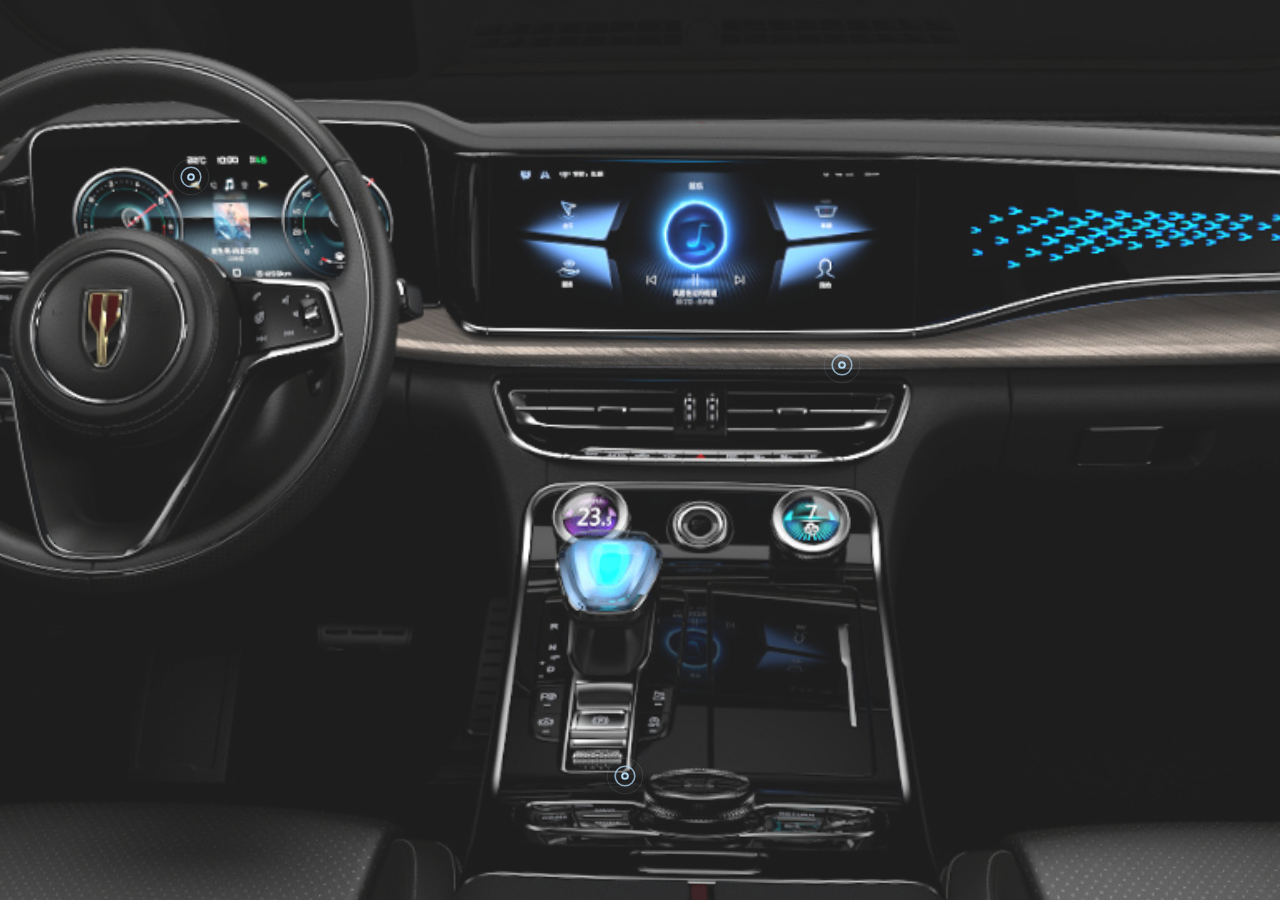
<file: hongqi/src/main/assets/pano_2/index.html>
<!DOCTYPE html>
<html>
	<head>
		<meta http-equiv="Content-Type" content="text/html;charset=UTF-8" />
		<meta http-equiv="X-UA-Compatible" content="IE=edge" /> 
		<title></title>
		<meta name="viewport" content="width=device-width, initial-scale=1.0, minimum-scale=1.0, maximum-scale=1.0" />
		<meta name="apple-mobile-web-app-capable" content="yes" />
		<meta name="apple-mobile-web-app-status-bar-style" content="black" />
		<meta name="mobile-web-app-capable" content="yes" />
		<style type="text/css" title="Default">
			body, div, h1, h2, h3, span, p {
				font-family: Verdana,Arial,Helvetica,sans-serif;
			}
			/* fullscreen */
			html {
				height:100%;
			}
			body {
				height:100%;
				margin: 0px;
				overflow:hidden; /* disable scrollbars */
				font-size: 10pt;
				-webkit-tap-highlight-color: rgba(0, 0, 0, 0); /* remove highlight on tab for iOS/Android */
			}
			/* fix for scroll bars on webkit & >=Mac OS X Lion */ 
			::-webkit-scrollbar {
				background-color: rgba(0,0,0,0.5);
				width: 0.75em;
			}
			::-webkit-scrollbar-thumb {
    			background-color:  rgba(255,255,255,0.5);
			}
		</style>	
	</head>
	<body>
<!-- - - - - - - 8<- - - - - - cut here - - - - - 8<- - - - - - - -->
		<script type="text/javascript" src="pano2vr_player.js">
		</script>
		<script type="text/javascript" src="skin.js">
		</script>
		<div id="container" style="width:100%;height:100%;overflow:hidden;">
		<br>Loading...<br><br>
		</div>
		<script type="text/javascript">
	
			// create the panorama player with the container
			pano=new pano2vrPlayer("container");
			// add the skin object
			skin=new pano2vrSkin(pano);
			// load the configuration
		
			window.addEventListener("load", function() {
				pano.readConfigUrlAsync("pano.xml");
			});
		</script>
		<noscript>
			<p><b>Please enable Javascript!</b></p>
		</noscript>
<!-- - - - - - - 8<- - - - - - cut here - - - - - 8<- - - - - - - --> 
		<!-- Hack needed to hide the url bar on iOS 9, iPhone 5s --> 
		<div style="width:1px;height:1px;"></div>
		<div class="loding"></div>
		<link rel="stylesheet" type="text/css" href="myprivate/ani.css" />
		<link rel="stylesheet" type="text/css" href="myprivate/style.css" />
		<script src="myprivate/jquery-3.1.0.min.js" type="text/javascript" charset="utf-8"></script>
		<script src="myprivate/style.js" type="text/javascript" charset="utf-8"></script>
	</body>
</html>
</file>
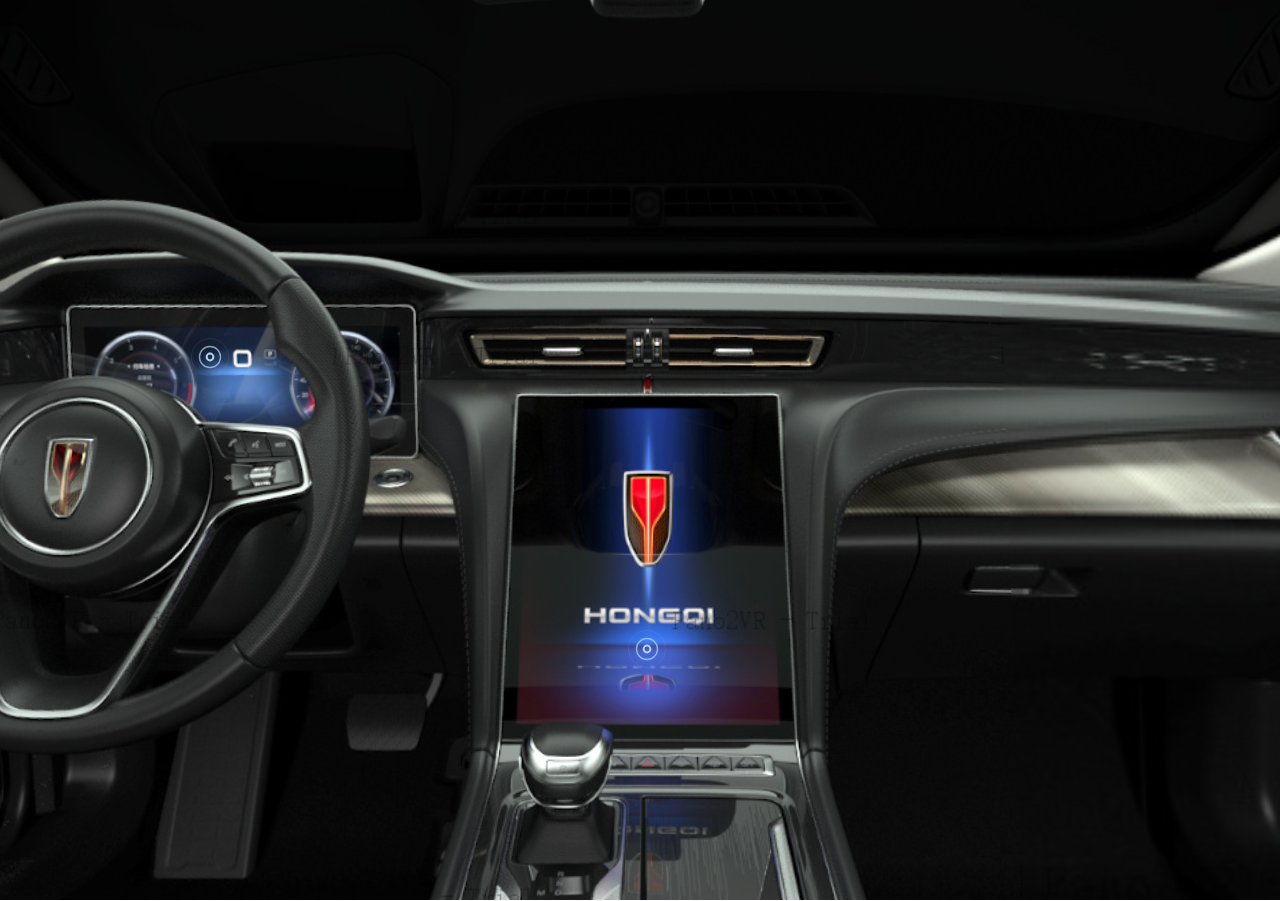
<file: res_phone/src/main/assets/C100Index.html>
<!DOCTYPE html>
<html>
	<head>
		<meta http-equiv="Content-Type" content="text/html;charset=UTF-8" />
		<meta http-equiv="X-UA-Compatible" content="IE=edge" /> 
		<title></title>
		<meta name="viewport" content="width=device-width, initial-scale=1.0, minimum-scale=1.0, maximum-scale=1.0" />
		<meta name="apple-mobile-web-app-capable" content="yes" />
		<meta name="apple-mobile-web-app-status-bar-style" content="black" />
		<meta name="mobile-web-app-capable" content="yes" />
		<style type="text/css" title="Default">
			body, div, h1, h2, h3, span, p {
				font-family: Verdana,Arial,Helvetica,sans-serif;
			}
			/* fullscreen */
			html {
				height:100%;
			}
			body {
				height:100%;
				margin: 0px;
				overflow:hidden; /* disable scrollbars */
				font-size: 10pt;
				-webkit-tap-highlight-color: rgba(0, 0, 0, 0); /* remove highlight on tab for iOS/Android */
			}
			/* fix for scroll bars on webkit & >=Mac OS X Lion */ 
			::-webkit-scrollbar {
				background-color: rgba(0,0,0,0.5);
				width: 0.75em;
			}
			::-webkit-scrollbar-thumb {
    			background-color:  rgba(255,255,255,0.5);
			}
		</style>	
	</head>
	<body>
<!-- - - - - - - 8<- - - - - - cut here - - - - - 8<- - - - - - - -->
		<script type="text/javascript" src="pano2vr_player.js">
		</script>
		<script type="text/javascript" src="skin.js">
		</script>
		<div id="container" style="width:100%;height:100%;overflow:hidden;">
		<br>Loading----<br><br>
		</div>
		<script type="text/javascript">
	
			// create the panorama player with the container
			pano=new pano2vrPlayer("container");
			// add the skin object
			skin=new pano2vrSkin(pano);
			// load the configuration
		
			window.addEventListener("load", function() {
				pano.readConfigUrlAsync("pano.xml");
			});
		</script>
		<noscript>
			<p><b>Please enable Javascript!</b></p>
		</noscript>
<!-- - - - - - - 8<- - - - - - cut here - - - - - 8<- - - - - - - --> 
		<!-- Hack needed to hide the url bar on iOS 9, iPhone 5s --> 
		<div style="width:1px;height:1px;"></div>
		<div class="loding"></div>
		<link rel="stylesheet" type="text/css" href="myprivate/ani.css" />
		<link rel="stylesheet" type="text/css" href="myprivate/style.css" />
		<script src="myprivate/jquery-3.1.0.min.js" type="text/javascript" charset="utf-8"></script>
		<script src="myprivate/style.js" type="text/javascript" charset="utf-8"></script>
	</body>
</html>
</file>
<file: hongqi/src/main/assets/pano_2/myprivate/ani.css>
@charset "UTF-8";

/*!
 * animate.css -https://daneden.github.io/animate.css/
 * Version - 3.7.2
 * Licensed under the MIT license - http://opensource.org/licenses/MIT
 *
 * Copyright (c) 2019 Daniel Eden
 */

@-webkit-keyframes bounce {
  from,
  20%,
  53%,
  80%,
  to {
    -webkit-animation-timing-function: cubic-bezier(0.215, 0.61, 0.355, 1);
    animation-timing-function: cubic-bezier(0.215, 0.61, 0.355, 1);
    -webkit-transform: translate3d(0, 0, 0);
    transform: translate3d(0, 0, 0);
  }

  40%,
  43% {
    -webkit-animation-timing-function: cubic-bezier(0.755, 0.05, 0.855, 0.06);
    animation-timing-function: cubic-bezier(0.755, 0.05, 0.855, 0.06);
    -webkit-transform: translate3d(0, -30px, 0);
    transform: translate3d(0, -30px, 0);
  }

  70% {
    -webkit-animation-timing-function: cubic-bezier(0.755, 0.05, 0.855, 0.06);
    animation-timing-function: cubic-bezier(0.755, 0.05, 0.855, 0.06);
    -webkit-transform: translate3d(0, -15px, 0);
    transform: translate3d(0, -15px, 0);
  }

  90% {
    -webkit-transform: translate3d(0, -4px, 0);
    transform: translate3d(0, -4px, 0);
  }
}

@keyframes bounce {
  from,
  20%,
  53%,
  80%,
  to {
    -webkit-animation-timing-function: cubic-bezier(0.215, 0.61, 0.355, 1);
    animation-timing-function: cubic-bezier(0.215, 0.61, 0.355, 1);
    -webkit-transform: translate3d(0, 0, 0);
    transform: translate3d(0, 0, 0);
  }

  40%,
  43% {
    -webkit-animation-timing-function: cubic-bezier(0.755, 0.05, 0.855, 0.06);
    animation-timing-function: cubic-bezier(0.755, 0.05, 0.855, 0.06);
    -webkit-transform: translate3d(0, -30px, 0);
    transform: translate3d(0, -30px, 0);
  }

  70% {
    -webkit-animation-timing-function: cubic-bezier(0.755, 0.05, 0.855, 0.06);
    animation-timing-function: cubic-bezier(0.755, 0.05, 0.855, 0.06);
    -webkit-transform: translate3d(0, -15px, 0);
    transform: translate3d(0, -15px, 0);
  }

  90% {
    -webkit-transform: translate3d(0, -4px, 0);
    transform: translate3d(0, -4px, 0);
  }
}

.bounce {
  -webkit-animation-name: bounce;
  animation-name: bounce;
  -webkit-transform-origin: center bottom;
  transform-origin: center bottom;
}

@-webkit-keyframes flash {
  from,
  50%,
  to {
    opacity: 1;
  }

  25%,
  75% {
    opacity: 0;
  }
}

@keyframes flash {
  from,
  50%,
  to {
    opacity: 1;
  }

  25%,
  75% {
    opacity: 0;
  }
}

.flash {
  -webkit-animation-name: flash;
  animation-name: flash;
}

/* originally authored by Nick Pettit - https://github.com/nickpettit/glide */

@-webkit-keyframes pulse {
  from {
    -webkit-transform: scale3d(1, 1, 1);
    transform: scale3d(1, 1, 1);
  }

  50% {
    -webkit-transform: scale3d(1.05, 1.05, 1.05);
    transform: scale3d(1.05, 1.05, 1.05);
  }

  to {
    -webkit-transform: scale3d(1, 1, 1);
    transform: scale3d(1, 1, 1);
  }
}

@keyframes pulse {
  from {
    -webkit-transform: scale3d(1, 1, 1);
    transform: scale3d(1, 1, 1);
  }

  50% {
    -webkit-transform: scale3d(1.05, 1.05, 1.05);
    transform: scale3d(1.05, 1.05, 1.05);
  }

  to {
    -webkit-transform: scale3d(1, 1, 1);
    transform: scale3d(1, 1, 1);
  }
}

.pulse {
  -webkit-animation-name: pulse;
  animation-name: pulse;
}

@-webkit-keyframes rubberBand {
  from {
    -webkit-transform: scale3d(1, 1, 1);
    transform: scale3d(1, 1, 1);
  }

  30% {
    -webkit-transform: scale3d(1.25, 0.75, 1);
    transform: scale3d(1.25, 0.75, 1);
  }

  40% {
    -webkit-transform: scale3d(0.75, 1.25, 1);
    transform: scale3d(0.75, 1.25, 1);
  }

  50% {
    -webkit-transform: scale3d(1.15, 0.85, 1);
    transform: scale3d(1.15, 0.85, 1);
  }

  65% {
    -webkit-transform: scale3d(0.95, 1.05, 1);
    transform: scale3d(0.95, 1.05, 1);
  }

  75% {
    -webkit-transform: scale3d(1.05, 0.95, 1);
    transform: scale3d(1.05, 0.95, 1);
  }

  to {
    -webkit-transform: scale3d(1, 1, 1);
    transform: scale3d(1, 1, 1);
  }
}

@keyframes rubberBand {
  from {
    -webkit-transform: scale3d(1, 1, 1);
    transform: scale3d(1, 1, 1);
  }

  30% {
    -webkit-transform: scale3d(1.25, 0.75, 1);
    transform: scale3d(1.25, 0.75, 1);
  }

  40% {
    -webkit-transform: scale3d(0.75, 1.25, 1);
    transform: scale3d(0.75, 1.25, 1);
  }

  50% {
    -webkit-transform: scale3d(1.15, 0.85, 1);
    transform: scale3d(1.15, 0.85, 1);
  }

  65% {
    -webkit-transform: scale3d(0.95, 1.05, 1);
    transform: scale3d(0.95, 1.05, 1);
  }

  75% {
    -webkit-transform: scale3d(1.05, 0.95, 1);
    transform: scale3d(1.05, 0.95, 1);
  }

  to {
    -webkit-transform: scale3d(1, 1, 1);
    transform: scale3d(1, 1, 1);
  }
}

.rubberBand {
  -webkit-animation-name: rubberBand;
  animation-name: rubberBand;
}

@-webkit-keyframes shake {
  from,
  to {
    -webkit-transform: translate3d(0, 0, 0);
    transform: translate3d(0, 0, 0);
  }

  10%,
  30%,
  50%,
  70%,
  90% {
    -webkit-transform: translate3d(-10px, 0, 0);
    transform: translate3d(-10px, 0, 0);
  }

  20%,
  40%,
  60%,
  80% {
    -webkit-transform: translate3d(10px, 0, 0);
    transform: translate3d(10px, 0, 0);
  }
}

@keyframes shake {
  from,
  to {
    -webkit-transform: translate3d(0, 0, 0);
    transform: translate3d(0, 0, 0);
  }

  10%,
  30%,
  50%,
  70%,
  90% {
    -webkit-transform: translate3d(-10px, 0, 0);
    transform: translate3d(-10px, 0, 0);
  }

  20%,
  40%,
  60%,
  80% {
    -webkit-transform: translate3d(10px, 0, 0);
    transform: translate3d(10px, 0, 0);
  }
}

.shake {
  -webkit-animation-name: shake;
  animation-name: shake;
}

@-webkit-keyframes headShake {
  0% {
    -webkit-transform: translateX(0);
    transform: translateX(0);
  }

  6.5% {
    -webkit-transform: translateX(-6px) rotateY(-9deg);
    transform: translateX(-6px) rotateY(-9deg);
  }

  18.5% {
    -webkit-transform: translateX(5px) rotateY(7deg);
    transform: translateX(5px) rotateY(7deg);
  }

  31.5% {
    -webkit-transform: translateX(-3px) rotateY(-5deg);
    transform: translateX(-3px) rotateY(-5deg);
  }

  43.5% {
    -webkit-transform: translateX(2px) rotateY(3deg);
    transform: translateX(2px) rotateY(3deg);
  }

  50% {
    -webkit-transform: translateX(0);
    transform: translateX(0);
  }
}

@keyframes headShake {
  0% {
    -webkit-transform: translateX(0);
    transform: translateX(0);
  }

  6.5% {
    -webkit-transform: translateX(-6px) rotateY(-9deg);
    transform: translateX(-6px) rotateY(-9deg);
  }

  18.5% {
    -webkit-transform: translateX(5px) rotateY(7deg);
    transform: translateX(5px) rotateY(7deg);
  }

  31.5% {
    -webkit-transform: translateX(-3px) rotateY(-5deg);
    transform: translateX(-3px) rotateY(-5deg);
  }

  43.5% {
    -webkit-transform: translateX(2px) rotateY(3deg);
    transform: translateX(2px) rotateY(3deg);
  }

  50% {
    -webkit-transform: translateX(0);
    transform: translateX(0);
  }
}

.headShake {
  -webkit-animation-timing-function: ease-in-out;
  animation-timing-function: ease-in-out;
  -webkit-animation-name: headShake;
  animation-name: headShake;
}

@-webkit-keyframes swing {
  20% {
    -webkit-transform: rotate3d(0, 0, 1, 15deg);
    transform: rotate3d(0, 0, 1, 15deg);
  }

  40% {
    -webkit-transform: rotate3d(0, 0, 1, -10deg);
    transform: rotate3d(0, 0, 1, -10deg);
  }

  60% {
    -webkit-transform: rotate3d(0, 0, 1, 5deg);
    transform: rotate3d(0, 0, 1, 5deg);
  }

  80% {
    -webkit-transform: rotate3d(0, 0, 1, -5deg);
    transform: rotate3d(0, 0, 1, -5deg);
  }

  to {
    -webkit-transform: rotate3d(0, 0, 1, 0deg);
    transform: rotate3d(0, 0, 1, 0deg);
  }
}

@keyframes swing {
  20% {
    -webkit-transform: rotate3d(0, 0, 1, 15deg);
    transform: rotate3d(0, 0, 1, 15deg);
  }

  40% {
    -webkit-transform: rotate3d(0, 0, 1, -10deg);
    transform: rotate3d(0, 0, 1, -10deg);
  }

  60% {
    -webkit-transform: rotate3d(0, 0, 1, 5deg);
    transform: rotate3d(0, 0, 1, 5deg);
  }

  80% {
    -webkit-transform: rotate3d(0, 0, 1, -5deg);
    transform: rotate3d(0, 0, 1, -5deg);
  }

  to {
    -webkit-transform: rotate3d(0, 0, 1, 0deg);
    transform: rotate3d(0, 0, 1, 0deg);
  }
}

.swing {
  -webkit-transform-origin: top center;
  transform-origin: top center;
  -webkit-animation-name: swing;
  animation-name: swing;
}

@-webkit-keyframes tada {
  from {
    -webkit-transform: scale3d(1, 1, 1);
    transform: scale3d(1, 1, 1);
  }

  10%,
  20% {
    -webkit-transform: scale3d(0.9, 0.9, 0.9) rotate3d(0, 0, 1, -3deg);
    transform: scale3d(0.9, 0.9, 0.9) rotate3d(0, 0, 1, -3deg);
  }

  30%,
  50%,
  70%,
  90% {
    -webkit-transform: scale3d(1.1, 1.1, 1.1) rotate3d(0, 0, 1, 3deg);
    transform: scale3d(1.1, 1.1, 1.1) rotate3d(0, 0, 1, 3deg);
  }

  40%,
  60%,
  80% {
    -webkit-transform: scale3d(1.1, 1.1, 1.1) rotate3d(0, 0, 1, -3deg);
    transform: scale3d(1.1, 1.1, 1.1) rotate3d(0, 0, 1, -3deg);
  }

  to {
    -webkit-transform: scale3d(1, 1, 1);
    transform: scale3d(1, 1, 1);
  }
}

@keyframes tada {
  from {
    -webkit-transform: scale3d(1, 1, 1);
    transform: scale3d(1, 1, 1);
  }

  10%,
  20% {
    -webkit-transform: scale3d(0.9, 0.9, 0.9) rotate3d(0, 0, 1, -3deg);
    transform: scale3d(0.9, 0.9, 0.9) rotate3d(0, 0, 1, -3deg);
  }

  30%,
  50%,
  70%,
  90% {
    -webkit-transform: scale3d(1.1, 1.1, 1.1) rotate3d(0, 0, 1, 3deg);
    transform: scale3d(1.1, 1.1, 1.1) rotate3d(0, 0, 1, 3deg);
  }

  40%,
  60%,
  80% {
    -webkit-transform: scale3d(1.1, 1.1, 1.1) rotate3d(0, 0, 1, -3deg);
    transform: scale3d(1.1, 1.1, 1.1) rotate3d(0, 0, 1, -3deg);
  }

  to {
    -webkit-transform: scale3d(1, 1, 1);
    transform: scale3d(1, 1, 1);
  }
}

.tada {
  -webkit-animation-name: tada;
  animation-name: tada;
}

/* originally authored by Nick Pettit - https://github.com/nickpettit/glide */

@-webkit-keyframes wobble {
  from {
    -webkit-transform: translate3d(0, 0, 0);
    transform: translate3d(0, 0, 0);
  }

  15% {
    -webkit-transform: translate3d(-25%, 0, 0) rotate3d(0, 0, 1, -5deg);
    transform: translate3d(-25%, 0, 0) rotate3d(0, 0, 1, -5deg);
  }

  30% {
    -webkit-transform: translate3d(20%, 0, 0) rotate3d(0, 0, 1, 3deg);
    transform: translate3d(20%, 0, 0) rotate3d(0, 0, 1, 3deg);
  }

  45% {
    -webkit-transform: translate3d(-15%, 0, 0) rotate3d(0, 0, 1, -3deg);
    transform: translate3d(-15%, 0, 0) rotate3d(0, 0, 1, -3deg);
  }

  60% {
    -webkit-transform: translate3d(10%, 0, 0) rotate3d(0, 0, 1, 2deg);
    transform: translate3d(10%, 0, 0) rotate3d(0, 0, 1, 2deg);
  }

  75% {
    -webkit-transform: translate3d(-5%, 0, 0) rotate3d(0, 0, 1, -1deg);
    transform: translate3d(-5%, 0, 0) rotate3d(0, 0, 1, -1deg);
  }

  to {
    -webkit-transform: translate3d(0, 0, 0);
    transform: translate3d(0, 0, 0);
  }
}

@keyframes wobble {
  from {
    -webkit-transform: translate3d(0, 0, 0);
    transform: translate3d(0, 0, 0);
  }

  15% {
    -webkit-transform: translate3d(-25%, 0, 0) rotate3d(0, 0, 1, -5deg);
    transform: translate3d(-25%, 0, 0) rotate3d(0, 0, 1, -5deg);
  }

  30% {
    -webkit-transform: translate3d(20%, 0, 0) rotate3d(0, 0, 1, 3deg);
    transform: translate3d(20%, 0, 0) rotate3d(0, 0, 1, 3deg);
  }

  45% {
    -webkit-transform: translate3d(-15%, 0, 0) rotate3d(0, 0, 1, -3deg);
    transform: translate3d(-15%, 0, 0) rotate3d(0, 0, 1, -3deg);
  }

  60% {
    -webkit-transform: translate3d(10%, 0, 0) rotate3d(0, 0, 1, 2deg);
    transform: translate3d(10%, 0, 0) rotate3d(0, 0, 1, 2deg);
  }

  75% {
    -webkit-transform: translate3d(-5%, 0, 0) rotate3d(0, 0, 1, -1deg);
    transform: translate3d(-5%, 0, 0) rotate3d(0, 0, 1, -1deg);
  }

  to {
    -webkit-transform: translate3d(0, 0, 0);
    transform: translate3d(0, 0, 0);
  }
}

.wobble {
  -webkit-animation-name: wobble;
  animation-name: wobble;
}

@-webkit-keyframes jello {
  from,
  11.1%,
  to {
    -webkit-transform: translate3d(0, 0, 0);
    transform: translate3d(0, 0, 0);
  }

  22.2% {
    -webkit-transform: skewX(-12.5deg) skewY(-12.5deg);
    transform: skewX(-12.5deg) skewY(-12.5deg);
  }

  33.3% {
    -webkit-transform: skewX(6.25deg) skewY(6.25deg);
    transform: skewX(6.25deg) skewY(6.25deg);
  }

  44.4% {
    -webkit-transform: skewX(-3.125deg) skewY(-3.125deg);
    transform: skewX(-3.125deg) skewY(-3.125deg);
  }

  55.5% {
    -webkit-transform: skewX(1.5625deg) skewY(1.5625deg);
    transform: skewX(1.5625deg) skewY(1.5625deg);
  }

  66.6% {
    -webkit-transform: skewX(-0.78125deg) skewY(-0.78125deg);
    transform: skewX(-0.78125deg) skewY(-0.78125deg);
  }

  77.7% {
    -webkit-transform: skewX(0.390625deg) skewY(0.390625deg);
    transform: skewX(0.390625deg) skewY(0.390625deg);
  }

  88.8% {
    -webkit-transform: skewX(-0.1953125deg) skewY(-0.1953125deg);
    transform: skewX(-0.1953125deg) skewY(-0.1953125deg);
  }
}

@keyframes jello {
  from,
  11.1%,
  to {
    -webkit-transform: translate3d(0, 0, 0);
    transform: translate3d(0, 0, 0);
  }

  22.2% {
    -webkit-transform: skewX(-12.5deg) skewY(-12.5deg);
    transform: skewX(-12.5deg) skewY(-12.5deg);
  }

  33.3% {
    -webkit-transform: skewX(6.25deg) skewY(6.25deg);
    transform: skewX(6.25deg) skewY(6.25deg);
  }

  44.4% {
    -webkit-transform: skewX(-3.125deg) skewY(-3.125deg);
    transform: skewX(-3.125deg) skewY(-3.125deg);
  }

  55.5% {
    -webkit-transform: skewX(1.5625deg) skewY(1.5625deg);
    transform: skewX(1.5625deg) skewY(1.5625deg);
  }

  66.6% {
    -webkit-transform: skewX(-0.78125deg) skewY(-0.78125deg);
    transform: skewX(-0.78125deg) skewY(-0.78125deg);
  }

  77.7% {
    -webkit-transform: skewX(0.390625deg) skewY(0.390625deg);
    transform: skewX(0.390625deg) skewY(0.390625deg);
  }

  88.8% {
    -webkit-transform: skewX(-0.1953125deg) skewY(-0.1953125deg);
    transform: skewX(-0.1953125deg) skewY(-0.1953125deg);
  }
}

.jello {
  -webkit-animation-name: jello;
  animation-name: jello;
  -webkit-transform-origin: center;
  transform-origin: center;
}

@-webkit-keyframes heartBeat {
  0% {
    -webkit-transform: scale(1);
    transform: scale(1);
  }

  14% {
    -webkit-transform: scale(1.3);
    transform: scale(1.3);
  }

  28% {
    -webkit-transform: scale(1);
    transform: scale(1);
  }

  42% {
    -webkit-transform: scale(1.3);
    transform: scale(1.3);
  }

  70% {
    -webkit-transform: scale(1);
    transform: scale(1);
  }
}

@keyframes heartBeat {
  0% {
    -webkit-transform: scale(1);
    transform: scale(1);
  }

  14% {
    -webkit-transform: scale(1.3);
    transform: scale(1.3);
  }

  28% {
    -webkit-transform: scale(1);
    transform: scale(1);
  }

  42% {
    -webkit-transform: scale(1.3);
    transform: scale(1.3);
  }

  70% {
    -webkit-transform: scale(1);
    transform: scale(1);
  }
}

.heartBeat {
  -webkit-animation-name: heartBeat;
  animation-name: heartBeat;
  -webkit-animation-duration: 1.3s;
  animation-duration: 1.3s;
  -webkit-animation-timing-function: ease-in-out;
  animation-timing-function: ease-in-out;
}

@-webkit-keyframes bounceIn {
  from,
  20%,
  40%,
  60%,
  80%,
  to {
    -webkit-animation-timing-function: cubic-bezier(0.215, 0.61, 0.355, 1);
    animation-timing-function: cubic-bezier(0.215, 0.61, 0.355, 1);
  }

  0% {
    opacity: 0;
    -webkit-transform: scale3d(0.3, 0.3, 0.3);
    transform: scale3d(0.3, 0.3, 0.3);
  }

  20% {
    -webkit-transform: scale3d(1.1, 1.1, 1.1);
    transform: scale3d(1.1, 1.1, 1.1);
  }

  40% {
    -webkit-transform: scale3d(0.9, 0.9, 0.9);
    transform: scale3d(0.9, 0.9, 0.9);
  }

  60% {
    opacity: 1;
    -webkit-transform: scale3d(1.03, 1.03, 1.03);
    transform: scale3d(1.03, 1.03, 1.03);
  }

  80% {
    -webkit-transform: scale3d(0.97, 0.97, 0.97);
    transform: scale3d(0.97, 0.97, 0.97);
  }

  to {
    opacity: 1;
    -webkit-transform: scale3d(1, 1, 1);
    transform: scale3d(1, 1, 1);
  }
}

@keyframes bounceIn {
  from,
  20%,
  40%,
  60%,
  80%,
  to {
    -webkit-animation-timing-function: cubic-bezier(0.215, 0.61, 0.355, 1);
    animation-timing-function: cubic-bezier(0.215, 0.61, 0.355, 1);
  }

  0% {
    opacity: 0;
    -webkit-transform: scale3d(0.3, 0.3, 0.3);
    transform: scale3d(0.3, 0.3, 0.3);
  }

  20% {
    -webkit-transform: scale3d(1.1, 1.1, 1.1);
    transform: scale3d(1.1, 1.1, 1.1);
  }

  40% {
    -webkit-transform: scale3d(0.9, 0.9, 0.9);
    transform: scale3d(0.9, 0.9, 0.9);
  }

  60% {
    opacity: 1;
    -webkit-transform: scale3d(1.03, 1.03, 1.03);
    transform: scale3d(1.03, 1.03, 1.03);
  }

  80% {
    -webkit-transform: scale3d(0.97, 0.97, 0.97);
    transform: scale3d(0.97, 0.97, 0.97);
  }

  to {
    opacity: 1;
    -webkit-transform: scale3d(1, 1, 1);
    transform: scale3d(1, 1, 1);
  }
}

.bounceIn {
  -webkit-animation-duration: 0.75s;
  animation-duration: 0.75s;
  -webkit-animation-name: bounceIn;
  animation-name: bounceIn;
}

@-webkit-keyframes bounceInDown {
  from,
  60%,
  75%,
  90%,
  to {
    -webkit-animation-timing-function: cubic-bezier(0.215, 0.61, 0.355, 1);
    animation-timing-function: cubic-bezier(0.215, 0.61, 0.355, 1);
  }

  0% {
    opacity: 0;
    -webkit-transform: translate3d(0, -3000px, 0);
    transform: translate3d(0, -3000px, 0);
  }

  60% {
    opacity: 1;
    -webkit-transform: translate3d(0, 25px, 0);
    transform: translate3d(0, 25px, 0);
  }

  75% {
    -webkit-transform: translate3d(0, -10px, 0);
    transform: translate3d(0, -10px, 0);
  }

  90% {
    -webkit-transform: translate3d(0, 5px, 0);
    transform: translate3d(0, 5px, 0);
  }

  to {
    -webkit-transform: translate3d(0, 0, 0);
    transform: translate3d(0, 0, 0);
  }
}

@keyframes bounceInDown {
  from,
  60%,
  75%,
  90%,
  to {
    -webkit-animation-timing-function: cubic-bezier(0.215, 0.61, 0.355, 1);
    animation-timing-function: cubic-bezier(0.215, 0.61, 0.355, 1);
  }

  0% {
    opacity: 0;
    -webkit-transform: translate3d(0, -3000px, 0);
    transform: translate3d(0, -3000px, 0);
  }

  60% {
    opacity: 1;
    -webkit-transform: translate3d(0, 25px, 0);
    transform: translate3d(0, 25px, 0);
  }

  75% {
    -webkit-transform: translate3d(0, -10px, 0);
    transform: translate3d(0, -10px, 0);
  }

  90% {
    -webkit-transform: translate3d(0, 5px, 0);
    transform: translate3d(0, 5px, 0);
  }

  to {
    -webkit-transform: translate3d(0, 0, 0);
    transform: translate3d(0, 0, 0);
  }
}

.bounceInDown {
  -webkit-animation-name: bounceInDown;
  animation-name: bounceInDown;
}

@-webkit-keyframes bounceInLeft {
  from,
  60%,
  75%,
  90%,
  to {
    -webkit-animation-timing-function: cubic-bezier(0.215, 0.61, 0.355, 1);
    animation-timing-function: cubic-bezier(0.215, 0.61, 0.355, 1);
  }

  0% {
    opacity: 0;
    -webkit-transform: translate3d(-3000px, 0, 0);
    transform: translate3d(-3000px, 0, 0);
  }

  60% {
    opacity: 1;
    -webkit-transform: translate3d(25px, 0, 0);
    transform: translate3d(25px, 0, 0);
  }

  75% {
    -webkit-transform: translate3d(-10px, 0, 0);
    transform: translate3d(-10px, 0, 0);
  }

  90% {
    -webkit-transform: translate3d(5px, 0, 0);
    transform: translate3d(5px, 0, 0);
  }

  to {
    -webkit-transform: translate3d(0, 0, 0);
    transform: translate3d(0, 0, 0);
  }
}

@keyframes bounceInLeft {
  from,
  60%,
  75%,
  90%,
  to {
    -webkit-animation-timing-function: cubic-bezier(0.215, 0.61, 0.355, 1);
    animation-timing-function: cubic-bezier(0.215, 0.61, 0.355, 1);
  }

  0% {
    opacity: 0;
    -webkit-transform: translate3d(-3000px, 0, 0);
    transform: translate3d(-3000px, 0, 0);
  }

  60% {
    opacity: 1;
    -webkit-transform: translate3d(25px, 0, 0);
    transform: translate3d(25px, 0, 0);
  }

  75% {
    -webkit-transform: translate3d(-10px, 0, 0);
    transform: translate3d(-10px, 0, 0);
  }

  90% {
    -webkit-transform: translate3d(5px, 0, 0);
    transform: translate3d(5px, 0, 0);
  }

  to {
    -webkit-transform: translate3d(0, 0, 0);
    transform: translate3d(0, 0, 0);
  }
}

.bounceInLeft {
  -webkit-animation-name: bounceInLeft;
  animation-name: bounceInLeft;
}

@-webkit-keyframes bounceInRight {
  from,
  60%,
  75%,
  90%,
  to {
    -webkit-animation-timing-function: cubic-bezier(0.215, 0.61, 0.355, 1);
    animation-timing-function: cubic-bezier(0.215, 0.61, 0.355, 1);
  }

  from {
    opacity: 0;
    -webkit-transform: translate3d(3000px, 0, 0);
    transform: translate3d(3000px, 0, 0);
  }

  60% {
    opacity: 1;
    -webkit-transform: translate3d(-25px, 0, 0);
    transform: translate3d(-25px, 0, 0);
  }

  75% {
    -webkit-transform: translate3d(10px, 0, 0);
    transform: translate3d(10px, 0, 0);
  }

  90% {
    -webkit-transform: translate3d(-5px, 0, 0);
    transform: translate3d(-5px, 0, 0);
  }

  to {
    -webkit-transform: translate3d(0, 0, 0);
    transform: translate3d(0, 0, 0);
  }
}

@keyframes bounceInRight {
  from,
  60%,
  75%,
  90%,
  to {
    -webkit-animation-timing-function: cubic-bezier(0.215, 0.61, 0.355, 1);
    animation-timing-function: cubic-bezier(0.215, 0.61, 0.355, 1);
  }

  from {
    opacity: 0;
    -webkit-transform: translate3d(3000px, 0, 0);
    transform: translate3d(3000px, 0, 0);
  }

  60% {
    opacity: 1;
    -webkit-transform: translate3d(-25px, 0, 0);
    transform: translate3d(-25px, 0, 0);
  }

  75% {
    -webkit-transform: translate3d(10px, 0, 0);
    transform: translate3d(10px, 0, 0);
  }

  90% {
    -webkit-transform: translate3d(-5px, 0, 0);
    transform: translate3d(-5px, 0, 0);
  }

  to {
    -webkit-transform: translate3d(0, 0, 0);
    transform: translate3d(0, 0, 0);
  }
}

.bounceInRight {
  -webkit-animation-name: bounceInRight;
  animation-name: bounceInRight;
}

@-webkit-keyframes bounceInUp {
  from,
  60%,
  75%,
  90%,
  to {
    -webkit-animation-timing-function: cubic-bezier(0.215, 0.61, 0.355, 1);
    animation-timing-function: cubic-bezier(0.215, 0.61, 0.355, 1);
  }

  from {
    opacity: 0;
    -webkit-transform: translate3d(0, 3000px, 0);
    transform: translate3d(0, 3000px, 0);
  }

  60% {
    opacity: 1;
    -webkit-transform: translate3d(0, -20px, 0);
    transform: translate3d(0, -20px, 0);
  }

  75% {
    -webkit-transform: translate3d(0, 10px, 0);
    transform: translate3d(0, 10px, 0);
  }

  90% {
    -webkit-transform: translate3d(0, -5px, 0);
    transform: translate3d(0, -5px, 0);
  }

  to {
    -webkit-transform: translate3d(0, 0, 0);
    transform: translate3d(0, 0, 0);
  }
}

@keyframes bounceInUp {
  from,
  60%,
  75%,
  90%,
  to {
    -webkit-animation-timing-function: cubic-bezier(0.215, 0.61, 0.355, 1);
    animation-timing-function: cubic-bezier(0.215, 0.61, 0.355, 1);
  }

  from {
    opacity: 0;
    -webkit-transform: translate3d(0, 3000px, 0);
    transform: translate3d(0, 3000px, 0);
  }

  60% {
    opacity: 1;
    -webkit-transform: translate3d(0, -20px, 0);
    transform: translate3d(0, -20px, 0);
  }

  75% {
    -webkit-transform: translate3d(0, 10px, 0);
    transform: translate3d(0, 10px, 0);
  }

  90% {
    -webkit-transform: translate3d(0, -5px, 0);
    transform: translate3d(0, -5px, 0);
  }

  to {
    -webkit-transform: translate3d(0, 0, 0);
    transform: translate3d(0, 0, 0);
  }
}

.bounceInUp {
  -webkit-animation-name: bounceInUp;
  animation-name: bounceInUp;
}

@-webkit-keyframes bounceOut {
  20% {
    -webkit-transform: scale3d(0.9, 0.9, 0.9);
    transform: scale3d(0.9, 0.9, 0.9);
  }

  50%,
  55% {
    opacity: 1;
    -webkit-transform: scale3d(1.1, 1.1, 1.1);
    transform: scale3d(1.1, 1.1, 1.1);
  }

  to {
    opacity: 0;
    -webkit-transform: scale3d(0.3, 0.3, 0.3);
    transform: scale3d(0.3, 0.3, 0.3);
  }
}

@keyframes bounceOut {
  20% {
    -webkit-transform: scale3d(0.9, 0.9, 0.9);
    transform: scale3d(0.9, 0.9, 0.9);
  }

  50%,
  55% {
    opacity: 1;
    -webkit-transform: scale3d(1.1, 1.1, 1.1);
    transform: scale3d(1.1, 1.1, 1.1);
  }

  to {
    opacity: 0;
    -webkit-transform: scale3d(0.3, 0.3, 0.3);
    transform: scale3d(0.3, 0.3, 0.3);
  }
}

.bounceOut {
  -webkit-animation-duration: 0.75s;
  animation-duration: 0.75s;
  -webkit-animation-name: bounceOut;
  animation-name: bounceOut;
}

@-webkit-keyframes bounceOutDown {
  20% {
    -webkit-transform: translate3d(0, 10px, 0);
    transform: translate3d(0, 10px, 0);
  }

  40%,
  45% {
    opacity: 1;
    -webkit-transform: translate3d(0, -20px, 0);
    transform: translate3d(0, -20px, 0);
  }

  to {
    opacity: 0;
    -webkit-transform: translate3d(0, 2000px, 0);
    transform: translate3d(0, 2000px, 0);
  }
}

@keyframes bounceOutDown {
  20% {
    -webkit-transform: translate3d(0, 10px, 0);
    transform: translate3d(0, 10px, 0);
  }

  40%,
  45% {
    opacity: 1;
    -webkit-transform: translate3d(0, -20px, 0);
    transform: translate3d(0, -20px, 0);
  }

  to {
    opacity: 0;
    -webkit-transform: translate3d(0, 2000px, 0);
    transform: translate3d(0, 2000px, 0);
  }
}

.bounceOutDown {
  -webkit-animation-name: bounceOutDown;
  animation-name: bounceOutDown;
}

@-webkit-keyframes bounceOutLeft {
  20% {
    opacity: 1;
    -webkit-transform: translate3d(20px, 0, 0);
    transform: translate3d(20px, 0, 0);
  }

  to {
    opacity: 0;
    -webkit-transform: translate3d(-2000px, 0, 0);
    transform: translate3d(-2000px, 0, 0);
  }
}

@keyframes bounceOutLeft {
  20% {
    opacity: 1;
    -webkit-transform: translate3d(20px, 0, 0);
    transform: translate3d(20px, 0, 0);
  }

  to {
    opacity: 0;
    -webkit-transform: translate3d(-2000px, 0, 0);
    transform: translate3d(-2000px, 0, 0);
  }
}

.bounceOutLeft {
  -webkit-animation-name: bounceOutLeft;
  animation-name: bounceOutLeft;
}

@-webkit-keyframes bounceOutRight {
  20% {
    opacity: 1;
    -webkit-transform: translate3d(-20px, 0, 0);
    transform: translate3d(-20px, 0, 0);
  }

  to {
    opacity: 0;
    -webkit-transform: translate3d(2000px, 0, 0);
    transform: translate3d(2000px, 0, 0);
  }
}

@keyframes bounceOutRight {
  20% {
    opacity: 1;
    -webkit-transform: translate3d(-20px, 0, 0);
    transform: translate3d(-20px, 0, 0);
  }

  to {
    opacity: 0;
    -webkit-transform: translate3d(2000px, 0, 0);
    transform: translate3d(2000px, 0, 0);
  }
}

.bounceOutRight {
  -webkit-animation-name: bounceOutRight;
  animation-name: bounceOutRight;
}

@-webkit-keyframes bounceOutUp {
  20% {
    -webkit-transform: translate3d(0, -10px, 0);
    transform: translate3d(0, -10px, 0);
  }

  40%,
  45% {
    opacity: 1;
    -webkit-transform: translate3d(0, 20px, 0);
    transform: translate3d(0, 20px, 0);
  }

  to {
    opacity: 0;
    -webkit-transform: translate3d(0, -2000px, 0);
    transform: translate3d(0, -2000px, 0);
  }
}

@keyframes bounceOutUp {
  20% {
    -webkit-transform: translate3d(0, -10px, 0);
    transform: translate3d(0, -10px, 0);
  }

  40%,
  45% {
    opacity: 1;
    -webkit-transform: translate3d(0, 20px, 0);
    transform: translate3d(0, 20px, 0);
  }

  to {
    opacity: 0;
    -webkit-transform: translate3d(0, -2000px, 0);
    transform: translate3d(0, -2000px, 0);
  }
}

.bounceOutUp {
  -webkit-animation-name: bounceOutUp;
  animation-name: bounceOutUp;
}

@-webkit-keyframes fadeIn {
  from {
    opacity: 0;
  }

  to {
    opacity: 1;
  }
}

@keyframes fadeIn {
  from {
    opacity: 0;
  }

  to {
    opacity: 1;
  }
}

.fadeIn {
  -webkit-animation-name: fadeIn;
  animation-name: fadeIn;
}

@-webkit-keyframes fadeInDown {
  from {
    opacity: 0;
    -webkit-transform: translate3d(0, -100%, 0);
    transform: translate3d(0, -100%, 0);
  }

  to {
    opacity: 1;
    -webkit-transform: translate3d(0, 0, 0);
    transform: translate3d(0, 0, 0);
  }
}

@keyframes fadeInDown {
  from {
    opacity: 0;
    -webkit-transform: translate3d(0, -100%, 0);
    transform: translate3d(0, -100%, 0);
  }

  to {
    opacity: 1;
    -webkit-transform: translate3d(0, 0, 0);
    transform: translate3d(0, 0, 0);
  }
}

.fadeInDown {
  -webkit-animation-name: fadeInDown;
  animation-name: fadeInDown;
}

@-webkit-keyframes fadeInDownBig {
  from {
    opacity: 0;
    -webkit-transform: translate3d(0, -2000px, 0);
    transform: translate3d(0, -2000px, 0);
  }

  to {
    opacity: 1;
    -webkit-transform: translate3d(0, 0, 0);
    transform: translate3d(0, 0, 0);
  }
}

@keyframes fadeInDownBig {
  from {
    opacity: 0;
    -webkit-transform: translate3d(0, -2000px, 0);
    transform: translate3d(0, -2000px, 0);
  }

  to {
    opacity: 1;
    -webkit-transform: translate3d(0, 0, 0);
    transform: translate3d(0, 0, 0);
  }
}

.fadeInDownBig {
  -webkit-animation-name: fadeInDownBig;
  animation-name: fadeInDownBig;
}

@-webkit-keyframes fadeInLeft {
  from {
    opacity: 0;
    -webkit-transform: translate3d(-100%, 0, 0);
    transform: translate3d(-100%, 0, 0);
  }

  to {
    opacity: 1;
    -webkit-transform: translate3d(0, 0, 0);
    transform: translate3d(0, 0, 0);
  }
}

@keyframes fadeInLeft {
  from {
    opacity: 0;
    -webkit-transform: translate3d(-100%, 0, 0);
    transform: translate3d(-100%, 0, 0);
  }

  to {
    opacity: 1;
    -webkit-transform: translate3d(0, 0, 0);
    transform: translate3d(0, 0, 0);
  }
}

.fadeInLeft {
  -webkit-animation-name: fadeInLeft;
  animation-name: fadeInLeft;
}

@-webkit-keyframes fadeInLeftBig {
  from {
    opacity: 0;
    -webkit-transform: translate3d(-2000px, 0, 0);
    transform: translate3d(-2000px, 0, 0);
  }

  to {
    opacity: 1;
    -webkit-transform: translate3d(0, 0, 0);
    transform: translate3d(0, 0, 0);
  }
}

@keyframes fadeInLeftBig {
  from {
    opacity: 0;
    -webkit-transform: translate3d(-2000px, 0, 0);
    transform: translate3d(-2000px, 0, 0);
  }

  to {
    opacity: 1;
    -webkit-transform: translate3d(0, 0, 0);
    transform: translate3d(0, 0, 0);
  }
}

.fadeInLeftBig {
  -webkit-animation-name: fadeInLeftBig;
  animation-name: fadeInLeftBig;
}

@-webkit-keyframes fadeInRight {
  from {
    opacity: 0;
    -webkit-transform: translate3d(100%, 0, 0);
    transform: translate3d(100%, 0, 0);
  }

  to {
    opacity: 1;
    -webkit-transform: translate3d(0, 0, 0);
    transform: translate3d(0, 0, 0);
  }
}

@keyframes fadeInRight {
  from {
    opacity: 0;
    -webkit-transform: translate3d(100%, 0, 0);
    transform: translate3d(100%, 0, 0);
  }

  to {
    opacity: 1;
    -webkit-transform: translate3d(0, 0, 0);
    transform: translate3d(0, 0, 0);
  }
}

.fadeInRight {
  -webkit-animation-name: fadeInRight;
  animation-name: fadeInRight;
}

@-webkit-keyframes fadeInRightBig {
  from {
    opacity: 0;
    -webkit-transform: translate3d(2000px, 0, 0);
    transform: translate3d(2000px, 0, 0);
  }

  to {
    opacity: 1;
    -webkit-transform: translate3d(0, 0, 0);
    transform: translate3d(0, 0, 0);
  }
}

@keyframes fadeInRightBig {
  from {
    opacity: 0;
    -webkit-transform: translate3d(2000px, 0, 0);
    transform: translate3d(2000px, 0, 0);
  }

  to {
    opacity: 1;
    -webkit-transform: translate3d(0, 0, 0);
    transform: translate3d(0, 0, 0);
  }
}

.fadeInRightBig {
  -webkit-animation-name: fadeInRightBig;
  animation-name: fadeInRightBig;
}

@-webkit-keyframes fadeInUp {
  from {
    opacity: 0;
    -webkit-transform: translate3d(0, 100%, 0);
    transform: translate3d(0, 100%, 0);
  }

  to {
    opacity: 1;
    -webkit-transform: translate3d(0, 0, 0);
    transform: translate3d(0, 0, 0);
  }
}

@keyframes fadeInUp {
  from {
    opacity: 0;
    -webkit-transform: translate3d(0, 100%, 0);
    transform: translate3d(0, 100%, 0);
  }

  to {
    opacity: 1;
    -webkit-transform: translate3d(0, 0, 0);
    transform: translate3d(0, 0, 0);
  }
}

.fadeInUp {
  -webkit-animation-name: fadeInUp;
  animation-name: fadeInUp;
}

@-webkit-keyframes fadeInUpBig {
  from {
    opacity: 0;
    -webkit-transform: translate3d(0, 2000px, 0);
    transform: translate3d(0, 2000px, 0);
  }

  to {
    opacity: 1;
    -webkit-transform: translate3d(0, 0, 0);
    transform: translate3d(0, 0, 0);
  }
}

@keyframes fadeInUpBig {
  from {
    opacity: 0;
    -webkit-transform: translate3d(0, 2000px, 0);
    transform: translate3d(0, 2000px, 0);
  }

  to {
    opacity: 1;
    -webkit-transform: translate3d(0, 0, 0);
    transform: translate3d(0, 0, 0);
  }
}

.fadeInUpBig {
  -webkit-animation-name: fadeInUpBig;
  animation-name: fadeInUpBig;
}

@-webkit-keyframes fadeOut {
  from {
    opacity: 1;
  }

  to {
    opacity: 0;
  }
}

@keyframes fadeOut {
  from {
    opacity: 1;
  }

  to {
    opacity: 0;
  }
}

.fadeOut {
  -webkit-animation-name: fadeOut;
  animation-name: fadeOut;
}

@-webkit-keyframes fadeOutDown {
  from {
    opacity: 1;
  }

  to {
    opacity: 0;
    -webkit-transform: translate3d(0, 100%, 0);
    transform: translate3d(0, 100%, 0);
  }
}

@keyframes fadeOutDown {
  from {
    opacity: 1;
  }

  to {
    opacity: 0;
    -webkit-transform: translate3d(0, 100%, 0);
    transform: translate3d(0, 100%, 0);
  }
}

.fadeOutDown {
  -webkit-animation-name: fadeOutDown;
  animation-name: fadeOutDown;
}

@-webkit-keyframes fadeOutDownBig {
  from {
    opacity: 1;
  }

  to {
    opacity: 0;
    -webkit-transform: translate3d(0, 2000px, 0);
    transform: translate3d(0, 2000px, 0);
  }
}

@keyframes fadeOutDownBig {
  from {
    opacity: 1;
  }

  to {
    opacity: 0;
    -webkit-transform: translate3d(0, 2000px, 0);
    transform: translate3d(0, 2000px, 0);
  }
}

.fadeOutDownBig {
  -webkit-animation-name: fadeOutDownBig;
  animation-name: fadeOutDownBig;
}

@-webkit-keyframes fadeOutLeft {
  from {
    opacity: 1;
  }

  to {
    opacity: 0;
    -webkit-transform: translate3d(-100%, 0, 0);
    transform: translate3d(-100%, 0, 0);
  }
}

@keyframes fadeOutLeft {
  from {
    opacity: 1;
  }

  to {
    opacity: 0;
    -webkit-transform: translate3d(-100%, 0, 0);
    transform: translate3d(-100%, 0, 0);
  }
}

.fadeOutLeft {
  -webkit-animation-name: fadeOutLeft;
  animation-name: fadeOutLeft;
}

@-webkit-keyframes fadeOutLeftBig {
  from {
    opacity: 1;
  }

  to {
    opacity: 0;
    -webkit-transform: translate3d(-2000px, 0, 0);
    transform: translate3d(-2000px, 0, 0);
  }
}

@keyframes fadeOutLeftBig {
  from {
    opacity: 1;
  }

  to {
    opacity: 0;
    -webkit-transform: translate3d(-2000px, 0, 0);
    transform: translate3d(-2000px, 0, 0);
  }
}

.fadeOutLeftBig {
  -webkit-animation-name: fadeOutLeftBig;
  animation-name: fadeOutLeftBig;
}

@-webkit-keyframes fadeOutRight {
  from {
    opacity: 1;
  }

  to {
    opacity: 0;
    -webkit-transform: translate3d(100%, 0, 0);
    transform: translate3d(100%, 0, 0);
  }
}

@keyframes fadeOutRight {
  from {
    opacity: 1;
  }

  to {
    opacity: 0;
    -webkit-transform: translate3d(100%, 0, 0);
    transform: translate3d(100%, 0, 0);
  }
}

.fadeOutRight {
  -webkit-animation-name: fadeOutRight;
  animation-name: fadeOutRight;
}

@-webkit-keyframes fadeOutRightBig {
  from {
    opacity: 1;
  }

  to {
    opacity: 0;
    -webkit-transform: translate3d(2000px, 0, 0);
    transform: translate3d(2000px, 0, 0);
  }
}

@keyframes fadeOutRightBig {
  from {
    opacity: 1;
  }

  to {
    opacity: 0;
    -webkit-transform: translate3d(2000px, 0, 0);
    transform: translate3d(2000px, 0, 0);
  }
}

.fadeOutRightBig {
  -webkit-animation-name: fadeOutRightBig;
  animation-name: fadeOutRightBig;
}

@-webkit-keyframes fadeOutUp {
  from {
    opacity: 1;
  }

  to {
    opacity: 0;
    -webkit-transform: translate3d(0, -100%, 0);
    transform: translate3d(0, -100%, 0);
  }
}

@keyframes fadeOutUp {
  from {
    opacity: 1;
  }

  to {
    opacity: 0;
    -webkit-transform: translate3d(0, -100%, 0);
    transform: translate3d(0, -100%, 0);
  }
}

.fadeOutUp {
  -webkit-animation-name: fadeOutUp;
  animation-name: fadeOutUp;
}

@-webkit-keyframes fadeOutUpBig {
  from {
    opacity: 1;
  }

  to {
    opacity: 0;
    -webkit-transform: translate3d(0, -2000px, 0);
    transform: translate3d(0, -2000px, 0);
  }
}

@keyframes fadeOutUpBig {
  from {
    opacity: 1;
  }

  to {
    opacity: 0;
    -webkit-transform: translate3d(0, -2000px, 0);
    transform: translate3d(0, -2000px, 0);
  }
}

.fadeOutUpBig {
  -webkit-animation-name: fadeOutUpBig;
  animation-name: fadeOutUpBig;
}

@-webkit-keyframes flip {
  from {
    -webkit-transform: perspective(400px) scale3d(1, 1, 1) translate3d(0, 0, 0)
      rotate3d(0, 1, 0, -360deg);
    transform: perspective(400px) scale3d(1, 1, 1) translate3d(0, 0, 0) rotate3d(0, 1, 0, -360deg);
    -webkit-animation-timing-function: ease-out;
    animation-timing-function: ease-out;
  }

  40% {
    -webkit-transform: perspective(400px) scale3d(1, 1, 1) translate3d(0, 0, 150px)
      rotate3d(0, 1, 0, -190deg);
    transform: perspective(400px) scale3d(1, 1, 1) translate3d(0, 0, 150px)
      rotate3d(0, 1, 0, -190deg);
    -webkit-animation-timing-function: ease-out;
    animation-timing-function: ease-out;
  }

  50% {
    -webkit-transform: perspective(400px) scale3d(1, 1, 1) translate3d(0, 0, 150px)
      rotate3d(0, 1, 0, -170deg);
    transform: perspective(400px) scale3d(1, 1, 1) translate3d(0, 0, 150px)
      rotate3d(0, 1, 0, -170deg);
    -webkit-animation-timing-function: ease-in;
    animation-timing-function: ease-in;
  }

  80% {
    -webkit-transform: perspective(400px) scale3d(0.95, 0.95, 0.95) translate3d(0, 0, 0)
      rotate3d(0, 1, 0, 0deg);
    transform: perspective(400px) scale3d(0.95, 0.95, 0.95) translate3d(0, 0, 0)
      rotate3d(0, 1, 0, 0deg);
    -webkit-animation-timing-function: ease-in;
    animation-timing-function: ease-in;
  }

  to {
    -webkit-transform: perspective(400px) scale3d(1, 1, 1) translate3d(0, 0, 0)
      rotate3d(0, 1, 0, 0deg);
    transform: perspective(400px) scale3d(1, 1, 1) translate3d(0, 0, 0) rotate3d(0, 1, 0, 0deg);
    -webkit-animation-timing-function: ease-in;
    animation-timing-function: ease-in;
  }
}

@keyframes flip {
  from {
    -webkit-transform: perspective(400px) scale3d(1, 1, 1) translate3d(0, 0, 0)
      rotate3d(0, 1, 0, -360deg);
    transform: perspective(400px) scale3d(1, 1, 1) translate3d(0, 0, 0) rotate3d(0, 1, 0, -360deg);
    -webkit-animation-timing-function: ease-out;
    animation-timing-function: ease-out;
  }

  40% {
    -webkit-transform: perspective(400px) scale3d(1, 1, 1) translate3d(0, 0, 150px)
      rotate3d(0, 1, 0, -190deg);
    transform: perspective(400px) scale3d(1, 1, 1) translate3d(0, 0, 150px)
      rotate3d(0, 1, 0, -190deg);
    -webkit-animation-timing-function: ease-out;
    animation-timing-function: ease-out;
  }

  50% {
    -webkit-transform: perspective(400px) scale3d(1, 1, 1) translate3d(0, 0, 150px)
      rotate3d(0, 1, 0, -170deg);
    transform: perspective(400px) scale3d(1, 1, 1) translate3d(0, 0, 150px)
      rotate3d(0, 1, 0, -170deg);
    -webkit-animation-timing-function: ease-in;
    animation-timing-function: ease-in;
  }

  80% {
    -webkit-transform: perspective(400px) scale3d(0.95, 0.95, 0.95) translate3d(0, 0, 0)
      rotate3d(0, 1, 0, 0deg);
    transform: perspective(400px) scale3d(0.95, 0.95, 0.95) translate3d(0, 0, 0)
      rotate3d(0, 1, 0, 0deg);
    -webkit-animation-timing-function: ease-in;
    animation-timing-function: ease-in;
  }

  to {
    -webkit-transform: perspective(400px) scale3d(1, 1, 1) translate3d(0, 0, 0)
      rotate3d(0, 1, 0, 0deg);
    transform: perspective(400px) scale3d(1, 1, 1) translate3d(0, 0, 0) rotate3d(0, 1, 0, 0deg);
    -webkit-animation-timing-function: ease-in;
    animation-timing-function: ease-in;
  }
}

.animated.flip {
  -webkit-backface-visibility: visible;
  backface-visibility: visible;
  -webkit-animation-name: flip;
  animation-name: flip;
}

@-webkit-keyframes flipInX {
  from {
    -webkit-transform: perspective(400px) rotate3d(1, 0, 0, 90deg);
    transform: perspective(400px) rotate3d(1, 0, 0, 90deg);
    -webkit-animation-timing-function: ease-in;
    animation-timing-function: ease-in;
    opacity: 0;
  }

  40% {
    -webkit-transform: perspective(400px) rotate3d(1, 0, 0, -20deg);
    transform: perspective(400px) rotate3d(1, 0, 0, -20deg);
    -webkit-animation-timing-function: ease-in;
    animation-timing-function: ease-in;
  }

  60% {
    -webkit-transform: perspective(400px) rotate3d(1, 0, 0, 10deg);
    transform: perspective(400px) rotate3d(1, 0, 0, 10deg);
    opacity: 1;
  }

  80% {
    -webkit-transform: perspective(400px) rotate3d(1, 0, 0, -5deg);
    transform: perspective(400px) rotate3d(1, 0, 0, -5deg);
  }

  to {
    -webkit-transform: perspective(400px);
    transform: perspective(400px);
  }
}

@keyframes flipInX {
  from {
    -webkit-transform: perspective(400px) rotate3d(1, 0, 0, 90deg);
    transform: perspective(400px) rotate3d(1, 0, 0, 90deg);
    -webkit-animation-timing-function: ease-in;
    animation-timing-function: ease-in;
    opacity: 0;
  }

  40% {
    -webkit-transform: perspective(400px) rotate3d(1, 0, 0, -20deg);
    transform: perspective(400px) rotate3d(1, 0, 0, -20deg);
    -webkit-animation-timing-function: ease-in;
    animation-timing-function: ease-in;
  }

  60% {
    -webkit-transform: perspective(400px) rotate3d(1, 0, 0, 10deg);
    transform: perspective(400px) rotate3d(1, 0, 0, 10deg);
    opacity: 1;
  }

  80% {
    -webkit-transform: perspective(400px) rotate3d(1, 0, 0, -5deg);
    transform: perspective(400px) rotate3d(1, 0, 0, -5deg);
  }

  to {
    -webkit-transform: perspective(400px);
    transform: perspective(400px);
  }
}

.flipInX {
  -webkit-backface-visibility: visible !important;
  backface-visibility: visible !important;
  -webkit-animation-name: flipInX;
  animation-name: flipInX;
}

@-webkit-keyframes flipInY {
  from {
    -webkit-transform: perspective(400px) rotate3d(0, 1, 0, 90deg);
    transform: perspective(400px) rotate3d(0, 1, 0, 90deg);
    -webkit-animation-timing-function: ease-in;
    animation-timing-function: ease-in;
    opacity: 0;
  }

  40% {
    -webkit-transform: perspective(400px) rotate3d(0, 1, 0, -20deg);
    transform: perspective(400px) rotate3d(0, 1, 0, -20deg);
    -webkit-animation-timing-function: ease-in;
    animation-timing-function: ease-in;
  }

  60% {
    -webkit-transform: perspective(400px) rotate3d(0, 1, 0, 10deg);
    transform: perspective(400px) rotate3d(0, 1, 0, 10deg);
    opacity: 1;
  }

  80% {
    -webkit-transform: perspective(400px) rotate3d(0, 1, 0, -5deg);
    transform: perspective(400px) rotate3d(0, 1, 0, -5deg);
  }

  to {
    -webkit-transform: perspective(400px);
    transform: perspective(400px);
  }
}

@keyframes flipInY {
  from {
    -webkit-transform: perspective(400px) rotate3d(0, 1, 0, 90deg);
    transform: perspective(400px) rotate3d(0, 1, 0, 90deg);
    -webkit-animation-timing-function: ease-in;
    animation-timing-function: ease-in;
    opacity: 0;
  }

  40% {
    -webkit-transform: perspective(400px) rotate3d(0, 1, 0, -20deg);
    transform: perspective(400px) rotate3d(0, 1, 0, -20deg);
    -webkit-animation-timing-function: ease-in;
    animation-timing-function: ease-in;
  }

  60% {
    -webkit-transform: perspective(400px) rotate3d(0, 1, 0, 10deg);
    transform: perspective(400px) rotate3d(0, 1, 0, 10deg);
    opacity: 1;
  }

  80% {
    -webkit-transform: perspective(400px) rotate3d(0, 1, 0, -5deg);
    transform: perspective(400px) rotate3d(0, 1, 0, -5deg);
  }

  to {
    -webkit-transform: perspective(400px);
    transform: perspective(400px);
  }
}

.flipInY {
  -webkit-backface-visibility: visible !important;
  backface-visibility: visible !important;
  -webkit-animation-name: flipInY;
  animation-name: flipInY;
}

@-webkit-keyframes flipOutX {
  from {
    -webkit-transform: perspective(400px);
    transform: perspective(400px);
  }

  30% {
    -webkit-transform: perspective(400px) rotate3d(1, 0, 0, -20deg);
    transform: perspective(400px) rotate3d(1, 0, 0, -20deg);
    opacity: 1;
  }

  to {
    -webkit-transform: perspective(400px) rotate3d(1, 0, 0, 90deg);
    transform: perspective(400px) rotate3d(1, 0, 0, 90deg);
    opacity: 0;
  }
}

@keyframes flipOutX {
  from {
    -webkit-transform: perspective(400px);
    transform: perspective(400px);
  }

  30% {
    -webkit-transform: perspective(400px) rotate3d(1, 0, 0, -20deg);
    transform: perspective(400px) rotate3d(1, 0, 0, -20deg);
    opacity: 1;
  }

  to {
    -webkit-transform: perspective(400px) rotate3d(1, 0, 0, 90deg);
    transform: perspective(400px) rotate3d(1, 0, 0, 90deg);
    opacity: 0;
  }
}

.flipOutX {
  -webkit-animation-duration: 0.75s;
  animation-duration: 0.75s;
  -webkit-animation-name: flipOutX;
  animation-name: flipOutX;
  -webkit-backface-visibility: visible !important;
  backface-visibility: visible !important;
}

@-webkit-keyframes flipOutY {
  from {
    -webkit-transform: perspective(400px);
    transform: perspective(400px);
  }

  30% {
    -webkit-transform: perspective(400px) rotate3d(0, 1, 0, -15deg);
    transform: perspective(400px) rotate3d(0, 1, 0, -15deg);
    opacity: 1;
  }

  to {
    -webkit-transform: perspective(400px) rotate3d(0, 1, 0, 90deg);
    transform: perspective(400px) rotate3d(0, 1, 0, 90deg);
    opacity: 0;
  }
}

@keyframes flipOutY {
  from {
    -webkit-transform: perspective(400px);
    transform: perspective(400px);
  }

  30% {
    -webkit-transform: perspective(400px) rotate3d(0, 1, 0, -15deg);
    transform: perspective(400px) rotate3d(0, 1, 0, -15deg);
    opacity: 1;
  }

  to {
    -webkit-transform: perspective(400px) rotate3d(0, 1, 0, 90deg);
    transform: perspective(400px) rotate3d(0, 1, 0, 90deg);
    opacity: 0;
  }
}

.flipOutY {
  -webkit-animation-duration: 0.75s;
  animation-duration: 0.75s;
  -webkit-backface-visibility: visible !important;
  backface-visibility: visible !important;
  -webkit-animation-name: flipOutY;
  animation-name: flipOutY;
}

@-webkit-keyframes lightSpeedIn {
  from {
    -webkit-transform: translate3d(100%, 0, 0) skewX(-30deg);
    transform: translate3d(100%, 0, 0) skewX(-30deg);
    opacity: 0;
  }

  60% {
    -webkit-transform: skewX(20deg);
    transform: skewX(20deg);
    opacity: 1;
  }

  80% {
    -webkit-transform: skewX(-5deg);
    transform: skewX(-5deg);
  }

  to {
    -webkit-transform: translate3d(0, 0, 0);
    transform: translate3d(0, 0, 0);
  }
}

@keyframes lightSpeedIn {
  from {
    -webkit-transform: translate3d(100%, 0, 0) skewX(-30deg);
    transform: translate3d(100%, 0, 0) skewX(-30deg);
    opacity: 0;
  }

  60% {
    -webkit-transform: skewX(20deg);
    transform: skewX(20deg);
    opacity: 1;
  }

  80% {
    -webkit-transform: skewX(-5deg);
    transform: skewX(-5deg);
  }

  to {
    -webkit-transform: translate3d(0, 0, 0);
    transform: translate3d(0, 0, 0);
  }
}

.lightSpeedIn {
  -webkit-animation-name: lightSpeedIn;
  animation-name: lightSpeedIn;
  -webkit-animation-timing-function: ease-out;
  animation-timing-function: ease-out;
}

@-webkit-keyframes lightSpeedOut {
  from {
    opacity: 1;
  }

  to {
    -webkit-transform: translate3d(100%, 0, 0) skewX(30deg);
    transform: translate3d(100%, 0, 0) skewX(30deg);
    opacity: 0;
  }
}

@keyframes lightSpeedOut {
  from {
    opacity: 1;
  }

  to {
    -webkit-transform: translate3d(100%, 0, 0) skewX(30deg);
    transform: translate3d(100%, 0, 0) skewX(30deg);
    opacity: 0;
  }
}

.lightSpeedOut {
  -webkit-animation-name: lightSpeedOut;
  animation-name: lightSpeedOut;
  -webkit-animation-timing-function: ease-in;
  animation-timing-function: ease-in;
}

@-webkit-keyframes rotateIn {
  from {
    -webkit-transform-origin: center;
    transform-origin: center;
    -webkit-transform: rotate3d(0, 0, 1, -200deg);
    transform: rotate3d(0, 0, 1, -200deg);
    opacity: 0;
  }

  to {
    -webkit-transform-origin: center;
    transform-origin: center;
    -webkit-transform: translate3d(0, 0, 0);
    transform: translate3d(0, 0, 0);
    opacity: 1;
  }
}

@keyframes rotateIn {
  from {
    -webkit-transform-origin: center;
    transform-origin: center;
    -webkit-transform: rotate3d(0, 0, 1, -200deg);
    transform: rotate3d(0, 0, 1, -200deg);
    opacity: 0;
  }

  to {
    -webkit-transform-origin: center;
    transform-origin: center;
    -webkit-transform: translate3d(0, 0, 0);
    transform: translate3d(0, 0, 0);
    opacity: 1;
  }
}

.rotateIn {
  -webkit-animation-name: rotateIn;
  animation-name: rotateIn;
}

@-webkit-keyframes rotateInDownLeft {
  from {
    -webkit-transform-origin: left bottom;
    transform-origin: left bottom;
    -webkit-transform: rotate3d(0, 0, 1, -45deg);
    transform: rotate3d(0, 0, 1, -45deg);
    opacity: 0;
  }

  to {
    -webkit-transform-origin: left bottom;
    transform-origin: left bottom;
    -webkit-transform: translate3d(0, 0, 0);
    transform: translate3d(0, 0, 0);
    opacity: 1;
  }
}

@keyframes rotateInDownLeft {
  from {
    -webkit-transform-origin: left bottom;
    transform-origin: left bottom;
    -webkit-transform: rotate3d(0, 0, 1, -45deg);
    transform: rotate3d(0, 0, 1, -45deg);
    opacity: 0;
  }

  to {
    -webkit-transform-origin: left bottom;
    transform-origin: left bottom;
    -webkit-transform: translate3d(0, 0, 0);
    transform: translate3d(0, 0, 0);
    opacity: 1;
  }
}

.rotateInDownLeft {
  -webkit-animation-name: rotateInDownLeft;
  animation-name: rotateInDownLeft;
}

@-webkit-keyframes rotateInDownRight {
  from {
    -webkit-transform-origin: right bottom;
    transform-origin: right bottom;
    -webkit-transform: rotate3d(0, 0, 1, 45deg);
    transform: rotate3d(0, 0, 1, 45deg);
    opacity: 0;
  }

  to {
    -webkit-transform-origin: right bottom;
    transform-origin: right bottom;
    -webkit-transform: translate3d(0, 0, 0);
    transform: translate3d(0, 0, 0);
    opacity: 1;
  }
}

@keyframes rotateInDownRight {
  from {
    -webkit-transform-origin: right bottom;
    transform-origin: right bottom;
    -webkit-transform: rotate3d(0, 0, 1, 45deg);
    transform: rotate3d(0, 0, 1, 45deg);
    opacity: 0;
  }

  to {
    -webkit-transform-origin: right bottom;
    transform-origin: right bottom;
    -webkit-transform: translate3d(0, 0, 0);
    transform: translate3d(0, 0, 0);
    opacity: 1;
  }
}

.rotateInDownRight {
  -webkit-animation-name: rotateInDownRight;
  animation-name: rotateInDownRight;
}

@-webkit-keyframes rotateInUpLeft {
  from {
    -webkit-transform-origin: left bottom;
    transform-origin: left bottom;
    -webkit-transform: rotate3d(0, 0, 1, 45deg);
    transform: rotate3d(0, 0, 1, 45deg);
    opacity: 0;
  }

  to {
    -webkit-transform-origin: left bottom;
    transform-origin: left bottom;
    -webkit-transform: translate3d(0, 0, 0);
    transform: translate3d(0, 0, 0);
    opacity: 1;
  }
}

@keyframes rotateInUpLeft {
  from {
    -webkit-transform-origin: left bottom;
    transform-origin: left bottom;
    -webkit-transform: rotate3d(0, 0, 1, 45deg);
    transform: rotate3d(0, 0, 1, 45deg);
    opacity: 0;
  }

  to {
    -webkit-transform-origin: left bottom;
    transform-origin: left bottom;
    -webkit-transform: translate3d(0, 0, 0);
    transform: translate3d(0, 0, 0);
    opacity: 1;
  }
}

.rotateInUpLeft {
  -webkit-animation-name: rotateInUpLeft;
  animation-name: rotateInUpLeft;
}

@-webkit-keyframes rotateInUpRight {
  from {
    -webkit-transform-origin: right bottom;
    transform-origin: right bottom;
    -webkit-transform: rotate3d(0, 0, 1, -90deg);
    transform: rotate3d(0, 0, 1, -90deg);
    opacity: 0;
  }

  to {
    -webkit-transform-origin: right bottom;
    transform-origin: right bottom;
    -webkit-transform: translate3d(0, 0, 0);
    transform: translate3d(0, 0, 0);
    opacity: 1;
  }
}

@keyframes rotateInUpRight {
  from {
    -webkit-transform-origin: right bottom;
    transform-origin: right bottom;
    -webkit-transform: rotate3d(0, 0, 1, -90deg);
    transform: rotate3d(0, 0, 1, -90deg);
    opacity: 0;
  }

  to {
    -webkit-transform-origin: right bottom;
    transform-origin: right bottom;
    -webkit-transform: translate3d(0, 0, 0);
    transform: translate3d(0, 0, 0);
    opacity: 1;
  }
}

.rotateInUpRight {
  -webkit-animation-name: rotateInUpRight;
  animation-name: rotateInUpRight;
}

@-webkit-keyframes rotateOut {
  from {
    -webkit-transform-origin: center;
    transform-origin: center;
    opacity: 1;
  }

  to {
    -webkit-transform-origin: center;
    transform-origin: center;
    -webkit-transform: rotate3d(0, 0, 1, 200deg);
    transform: rotate3d(0, 0, 1, 200deg);
    opacity: 0;
  }
}

@keyframes rotateOut {
  from {
    -webkit-transform-origin: center;
    transform-origin: center;
    opacity: 1;
  }

  to {
    -webkit-transform-origin: center;
    transform-origin: center;
    -webkit-transform: rotate3d(0, 0, 1, 200deg);
    transform: rotate3d(0, 0, 1, 200deg);
    opacity: 0;
  }
}

.rotateOut {
  -webkit-animation-name: rotateOut;
  animation-name: rotateOut;
}

@-webkit-keyframes rotateOutDownLeft {
  from {
    -webkit-transform-origin: left bottom;
    transform-origin: left bottom;
    opacity: 1;
  }

  to {
    -webkit-transform-origin: left bottom;
    transform-origin: left bottom;
    -webkit-transform: rotate3d(0, 0, 1, 45deg);
    transform: rotate3d(0, 0, 1, 45deg);
    opacity: 0;
  }
}

@keyframes rotateOutDownLeft {
  from {
    -webkit-transform-origin: left bottom;
    transform-origin: left bottom;
    opacity: 1;
  }

  to {
    -webkit-transform-origin: left bottom;
    transform-origin: left bottom;
    -webkit-transform: rotate3d(0, 0, 1, 45deg);
    transform: rotate3d(0, 0, 1, 45deg);
    opacity: 0;
  }
}

.rotateOutDownLeft {
  -webkit-animation-name: rotateOutDownLeft;
  animation-name: rotateOutDownLeft;
}

@-webkit-keyframes rotateOutDownRight {
  from {
    -webkit-transform-origin: right bottom;
    transform-origin: right bottom;
    opacity: 1;
  }

  to {
    -webkit-transform-origin: right bottom;
    transform-origin: right bottom;
    -webkit-transform: rotate3d(0, 0, 1, -45deg);
    transform: rotate3d(0, 0, 1, -45deg);
    opacity: 0;
  }
}

@keyframes rotateOutDownRight {
  from {
    -webkit-transform-origin: right bottom;
    transform-origin: right bottom;
    opacity: 1;
  }

  to {
    -webkit-transform-origin: right bottom;
    transform-origin: right bottom;
    -webkit-transform: rotate3d(0, 0, 1, -45deg);
    transform: rotate3d(0, 0, 1, -45deg);
    opacity: 0;
  }
}

.rotateOutDownRight {
  -webkit-animation-name: rotateOutDownRight;
  animation-name: rotateOutDownRight;
}

@-webkit-keyframes rotateOutUpLeft {
  from {
    -webkit-transform-origin: left bottom;
    transform-origin: left bottom;
    opacity: 1;
  }

  to {
    -webkit-transform-origin: left bottom;
    transform-origin: left bottom;
    -webkit-transform: rotate3d(0, 0, 1, -45deg);
    transform: rotate3d(0, 0, 1, -45deg);
    opacity: 0;
  }
}

@keyframes rotateOutUpLeft {
  from {
    -webkit-transform-origin: left bottom;
    transform-origin: left bottom;
    opacity: 1;
  }

  to {
    -webkit-transform-origin: left bottom;
    transform-origin: left bottom;
    -webkit-transform: rotate3d(0, 0, 1, -45deg);
    transform: rotate3d(0, 0, 1, -45deg);
    opacity: 0;
  }
}

.rotateOutUpLeft {
  -webkit-animation-name: rotateOutUpLeft;
  animation-name: rotateOutUpLeft;
}

@-webkit-keyframes rotateOutUpRight {
  from {
    -webkit-transform-origin: right bottom;
    transform-origin: right bottom;
    opacity: 1;
  }

  to {
    -webkit-transform-origin: right bottom;
    transform-origin: right bottom;
    -webkit-transform: rotate3d(0, 0, 1, 90deg);
    transform: rotate3d(0, 0, 1, 90deg);
    opacity: 0;
  }
}

@keyframes rotateOutUpRight {
  from {
    -webkit-transform-origin: right bottom;
    transform-origin: right bottom;
    opacity: 1;
  }

  to {
    -webkit-transform-origin: right bottom;
    transform-origin: right bottom;
    -webkit-transform: rotate3d(0, 0, 1, 90deg);
    transform: rotate3d(0, 0, 1, 90deg);
    opacity: 0;
  }
}

.rotateOutUpRight {
  -webkit-animation-name: rotateOutUpRight;
  animation-name: rotateOutUpRight;
}

@-webkit-keyframes hinge {
  0% {
    -webkit-transform-origin: top left;
    transform-origin: top left;
    -webkit-animation-timing-function: ease-in-out;
    animation-timing-function: ease-in-out;
  }

  20%,
  60% {
    -webkit-transform: rotate3d(0, 0, 1, 80deg);
    transform: rotate3d(0, 0, 1, 80deg);
    -webkit-transform-origin: top left;
    transform-origin: top left;
    -webkit-animation-timing-function: ease-in-out;
    animation-timing-function: ease-in-out;
  }

  40%,
  80% {
    -webkit-transform: rotate3d(0, 0, 1, 60deg);
    transform: rotate3d(0, 0, 1, 60deg);
    -webkit-transform-origin: top left;
    transform-origin: top left;
    -webkit-animation-timing-function: ease-in-out;
    animation-timing-function: ease-in-out;
    opacity: 1;
  }

  to {
    -webkit-transform: translate3d(0, 700px, 0);
    transform: translate3d(0, 700px, 0);
    opacity: 0;
  }
}

@keyframes hinge {
  0% {
    -webkit-transform-origin: top left;
    transform-origin: top left;
    -webkit-animation-timing-function: ease-in-out;
    animation-timing-function: ease-in-out;
  }

  20%,
  60% {
    -webkit-transform: rotate3d(0, 0, 1, 80deg);
    transform: rotate3d(0, 0, 1, 80deg);
    -webkit-transform-origin: top left;
    transform-origin: top left;
    -webkit-animation-timing-function: ease-in-out;
    animation-timing-function: ease-in-out;
  }

  40%,
  80% {
    -webkit-transform: rotate3d(0, 0, 1, 60deg);
    transform: rotate3d(0, 0, 1, 60deg);
    -webkit-transform-origin: top left;
    transform-origin: top left;
    -webkit-animation-timing-function: ease-in-out;
    animation-timing-function: ease-in-out;
    opacity: 1;
  }

  to {
    -webkit-transform: translate3d(0, 700px, 0);
    transform: translate3d(0, 700px, 0);
    opacity: 0;
  }
}

.hinge {
  -webkit-animation-duration: 2s;
  animation-duration: 2s;
  -webkit-animation-name: hinge;
  animation-name: hinge;
}

@-webkit-keyframes jackInTheBox {
  from {
    opacity: 0;
    -webkit-transform: scale(0.1) rotate(30deg);
    transform: scale(0.1) rotate(30deg);
    -webkit-transform-origin: center bottom;
    transform-origin: center bottom;
  }

  50% {
    -webkit-transform: rotate(-10deg);
    transform: rotate(-10deg);
  }

  70% {
    -webkit-transform: rotate(3deg);
    transform: rotate(3deg);
  }

  to {
    opacity: 1;
    -webkit-transform: scale(1);
    transform: scale(1);
  }
}

@keyframes jackInTheBox {
  from {
    opacity: 0;
    -webkit-transform: scale(0.1) rotate(30deg);
    transform: scale(0.1) rotate(30deg);
    -webkit-transform-origin: center bottom;
    transform-origin: center bottom;
  }

  50% {
    -webkit-transform: rotate(-10deg);
    transform: rotate(-10deg);
  }

  70% {
    -webkit-transform: rotate(3deg);
    transform: rotate(3deg);
  }

  to {
    opacity: 1;
    -webkit-transform: scale(1);
    transform: scale(1);
  }
}

.jackInTheBox {
  -webkit-animation-name: jackInTheBox;
  animation-name: jackInTheBox;
}

/* originally authored by Nick Pettit - https://github.com/nickpettit/glide */

@-webkit-keyframes rollIn {
  from {
    opacity: 0;
    -webkit-transform: translate3d(-100%, 0, 0) rotate3d(0, 0, 1, -120deg);
    transform: translate3d(-100%, 0, 0) rotate3d(0, 0, 1, -120deg);
  }

  to {
    opacity: 1;
    -webkit-transform: translate3d(0, 0, 0);
    transform: translate3d(0, 0, 0);
  }
}

@keyframes rollIn {
  from {
    opacity: 0;
    -webkit-transform: translate3d(-100%, 0, 0) rotate3d(0, 0, 1, -120deg);
    transform: translate3d(-100%, 0, 0) rotate3d(0, 0, 1, -120deg);
  }

  to {
    opacity: 1;
    -webkit-transform: translate3d(0, 0, 0);
    transform: translate3d(0, 0, 0);
  }
}

.rollIn {
  -webkit-animation-name: rollIn;
  animation-name: rollIn;
}

/* originally authored by Nick Pettit - https://github.com/nickpettit/glide */

@-webkit-keyframes rollOut {
  from {
    opacity: 1;
  }

  to {
    opacity: 0;
    -webkit-transform: translate3d(100%, 0, 0) rotate3d(0, 0, 1, 120deg);
    transform: translate3d(100%, 0, 0) rotate3d(0, 0, 1, 120deg);
  }
}

@keyframes rollOut {
  from {
    opacity: 1;
  }

  to {
    opacity: 0;
    -webkit-transform: translate3d(100%, 0, 0) rotate3d(0, 0, 1, 120deg);
    transform: translate3d(100%, 0, 0) rotate3d(0, 0, 1, 120deg);
  }
}

.rollOut {
  -webkit-animation-name: rollOut;
  animation-name: rollOut;
}

@-webkit-keyframes zoomIn {
  from {
    opacity: 0;
    -webkit-transform: scale3d(0.3, 0.3, 0.3);
    transform: scale3d(0.3, 0.3, 0.3);
  }

  50% {
    opacity: 1;
  }
}

@keyframes zoomIn {
  from {
    opacity: 0;
    -webkit-transform: scale3d(0.3, 0.3, 0.3);
    transform: scale3d(0.3, 0.3, 0.3);
  }

  50% {
    opacity: 1;
  }
}

.zoomIn {
  -webkit-animation-name: zoomIn;
  animation-name: zoomIn;
}

@-webkit-keyframes zoomInDown {
  from {
    opacity: 0;
    -webkit-transform: scale3d(0.1, 0.1, 0.1) translate3d(0, -1000px, 0);
    transform: scale3d(0.1, 0.1, 0.1) translate3d(0, -1000px, 0);
    -webkit-animation-timing-function: cubic-bezier(0.55, 0.055, 0.675, 0.19);
    animation-timing-function: cubic-bezier(0.55, 0.055, 0.675, 0.19);
  }

  60% {
    opacity: 1;
    -webkit-transform: scale3d(0.475, 0.475, 0.475) translate3d(0, 60px, 0);
    transform: scale3d(0.475, 0.475, 0.475) translate3d(0, 60px, 0);
    -webkit-animation-timing-function: cubic-bezier(0.175, 0.885, 0.32, 1);
    animation-timing-function: cubic-bezier(0.175, 0.885, 0.32, 1);
  }
}

@keyframes zoomInDown {
  from {
    opacity: 0;
    -webkit-transform: scale3d(0.1, 0.1, 0.1) translate3d(0, -1000px, 0);
    transform: scale3d(0.1, 0.1, 0.1) translate3d(0, -1000px, 0);
    -webkit-animation-timing-function: cubic-bezier(0.55, 0.055, 0.675, 0.19);
    animation-timing-function: cubic-bezier(0.55, 0.055, 0.675, 0.19);
  }

  60% {
    opacity: 1;
    -webkit-transform: scale3d(0.475, 0.475, 0.475) translate3d(0, 60px, 0);
    transform: scale3d(0.475, 0.475, 0.475) translate3d(0, 60px, 0);
    -webkit-animation-timing-function: cubic-bezier(0.175, 0.885, 0.32, 1);
    animation-timing-function: cubic-bezier(0.175, 0.885, 0.32, 1);
  }
}

.zoomInDown {
  -webkit-animation-name: zoomInDown;
  animation-name: zoomInDown;
}

@-webkit-keyframes zoomInLeft {
  from {
    opacity: 0;
    -webkit-transform: scale3d(0.1, 0.1, 0.1) translate3d(-1000px, 0, 0);
    transform: scale3d(0.1, 0.1, 0.1) translate3d(-1000px, 0, 0);
    -webkit-animation-timing-function: cubic-bezier(0.55, 0.055, 0.675, 0.19);
    animation-timing-function: cubic-bezier(0.55, 0.055, 0.675, 0.19);
  }

  60% {
    opacity: 1;
    -webkit-transform: scale3d(0.475, 0.475, 0.475) translate3d(10px, 0, 0);
    transform: scale3d(0.475, 0.475, 0.475) translate3d(10px, 0, 0);
    -webkit-animation-timing-function: cubic-bezier(0.175, 0.885, 0.32, 1);
    animation-timing-function: cubic-bezier(0.175, 0.885, 0.32, 1);
  }
}

@keyframes zoomInLeft {
  from {
    opacity: 0;
    -webkit-transform: scale3d(0.1, 0.1, 0.1) translate3d(-1000px, 0, 0);
    transform: scale3d(0.1, 0.1, 0.1) translate3d(-1000px, 0, 0);
    -webkit-animation-timing-function: cubic-bezier(0.55, 0.055, 0.675, 0.19);
    animation-timing-function: cubic-bezier(0.55, 0.055, 0.675, 0.19);
  }

  60% {
    opacity: 1;
    -webkit-transform: scale3d(0.475, 0.475, 0.475) translate3d(10px, 0, 0);
    transform: scale3d(0.475, 0.475, 0.475) translate3d(10px, 0, 0);
    -webkit-animation-timing-function: cubic-bezier(0.175, 0.885, 0.32, 1);
    animation-timing-function: cubic-bezier(0.175, 0.885, 0.32, 1);
  }
}

.zoomInLeft {
  -webkit-animation-name: zoomInLeft;
  animation-name: zoomInLeft;
}

@-webkit-keyframes zoomInRight {
  from {
    opacity: 0;
    -webkit-transform: scale3d(0.1, 0.1, 0.1) translate3d(1000px, 0, 0);
    transform: scale3d(0.1, 0.1, 0.1) translate3d(1000px, 0, 0);
    -webkit-animation-timing-function: cubic-bezier(0.55, 0.055, 0.675, 0.19);
    animation-timing-function: cubic-bezier(0.55, 0.055, 0.675, 0.19);
  }

  60% {
    opacity: 1;
    -webkit-transform: scale3d(0.475, 0.475, 0.475) translate3d(-10px, 0, 0);
    transform: scale3d(0.475, 0.475, 0.475) translate3d(-10px, 0, 0);
    -webkit-animation-timing-function: cubic-bezier(0.175, 0.885, 0.32, 1);
    animation-timing-function: cubic-bezier(0.175, 0.885, 0.32, 1);
  }
}

@keyframes zoomInRight {
  from {
    opacity: 0;
    -webkit-transform: scale3d(0.1, 0.1, 0.1) translate3d(1000px, 0, 0);
    transform: scale3d(0.1, 0.1, 0.1) translate3d(1000px, 0, 0);
    -webkit-animation-timing-function: cubic-bezier(0.55, 0.055, 0.675, 0.19);
    animation-timing-function: cubic-bezier(0.55, 0.055, 0.675, 0.19);
  }

  60% {
    opacity: 1;
    -webkit-transform: scale3d(0.475, 0.475, 0.475) translate3d(-10px, 0, 0);
    transform: scale3d(0.475, 0.475, 0.475) translate3d(-10px, 0, 0);
    -webkit-animation-timing-function: cubic-bezier(0.175, 0.885, 0.32, 1);
    animation-timing-function: cubic-bezier(0.175, 0.885, 0.32, 1);
  }
}

.zoomInRight {
  -webkit-animation-name: zoomInRight;
  animation-name: zoomInRight;
}

@-webkit-keyframes zoomInUp {
  from {
    opacity: 0;
    -webkit-transform: scale3d(0.1, 0.1, 0.1) translate3d(0, 1000px, 0);
    transform: scale3d(0.1, 0.1, 0.1) translate3d(0, 1000px, 0);
    -webkit-animation-timing-function: cubic-bezier(0.55, 0.055, 0.675, 0.19);
    animation-timing-function: cubic-bezier(0.55, 0.055, 0.675, 0.19);
  }

  60% {
    opacity: 1;
    -webkit-transform: scale3d(0.475, 0.475, 0.475) translate3d(0, -60px, 0);
    transform: scale3d(0.475, 0.475, 0.475) translate3d(0, -60px, 0);
    -webkit-animation-timing-function: cubic-bezier(0.175, 0.885, 0.32, 1);
    animation-timing-function: cubic-bezier(0.175, 0.885, 0.32, 1);
  }
}

@keyframes zoomInUp {
  from {
    opacity: 0;
    -webkit-transform: scale3d(0.1, 0.1, 0.1) translate3d(0, 1000px, 0);
    transform: scale3d(0.1, 0.1, 0.1) translate3d(0, 1000px, 0);
    -webkit-animation-timing-function: cubic-bezier(0.55, 0.055, 0.675, 0.19);
    animation-timing-function: cubic-bezier(0.55, 0.055, 0.675, 0.19);
  }

  60% {
    opacity: 1;
    -webkit-transform: scale3d(0.475, 0.475, 0.475) translate3d(0, -60px, 0);
    transform: scale3d(0.475, 0.475, 0.475) translate3d(0, -60px, 0);
    -webkit-animation-timing-function: cubic-bezier(0.175, 0.885, 0.32, 1);
    animation-timing-function: cubic-bezier(0.175, 0.885, 0.32, 1);
  }
}

.zoomInUp {
  -webkit-animation-name: zoomInUp;
  animation-name: zoomInUp;
}

@-webkit-keyframes zoomOut {
  from {
    opacity: 1;
  }

  50% {
    opacity: 0;
    -webkit-transform: scale3d(0.3, 0.3, 0.3);
    transform: scale3d(0.3, 0.3, 0.3);
  }

  to {
    opacity: 0;
  }
}

@keyframes zoomOut {
  from {
    opacity: 1;
  }

  50% {
    opacity: 0;
    -webkit-transform: scale3d(0.3, 0.3, 0.3);
    transform: scale3d(0.3, 0.3, 0.3);
  }

  to {
    opacity: 0;
  }
}

.zoomOut {
  -webkit-animation-name: zoomOut;
  animation-name: zoomOut;
}

@-webkit-keyframes zoomOutDown {
  40% {
    opacity: 1;
    -webkit-transform: scale3d(0.475, 0.475, 0.475) translate3d(0, -60px, 0);
    transform: scale3d(0.475, 0.475, 0.475) translate3d(0, -60px, 0);
    -webkit-animation-timing-function: cubic-bezier(0.55, 0.055, 0.675, 0.19);
    animation-timing-function: cubic-bezier(0.55, 0.055, 0.675, 0.19);
  }

  to {
    opacity: 0;
    -webkit-transform: scale3d(0.1, 0.1, 0.1) translate3d(0, 2000px, 0);
    transform: scale3d(0.1, 0.1, 0.1) translate3d(0, 2000px, 0);
    -webkit-transform-origin: center bottom;
    transform-origin: center bottom;
    -webkit-animation-timing-function: cubic-bezier(0.175, 0.885, 0.32, 1);
    animation-timing-function: cubic-bezier(0.175, 0.885, 0.32, 1);
  }
}

@keyframes zoomOutDown {
  40% {
    opacity: 1;
    -webkit-transform: scale3d(0.475, 0.475, 0.475) translate3d(0, -60px, 0);
    transform: scale3d(0.475, 0.475, 0.475) translate3d(0, -60px, 0);
    -webkit-animation-timing-function: cubic-bezier(0.55, 0.055, 0.675, 0.19);
    animation-timing-function: cubic-bezier(0.55, 0.055, 0.675, 0.19);
  }

  to {
    opacity: 0;
    -webkit-transform: scale3d(0.1, 0.1, 0.1) translate3d(0, 2000px, 0);
    transform: scale3d(0.1, 0.1, 0.1) translate3d(0, 2000px, 0);
    -webkit-transform-origin: center bottom;
    transform-origin: center bottom;
    -webkit-animation-timing-function: cubic-bezier(0.175, 0.885, 0.32, 1);
    animation-timing-function: cubic-bezier(0.175, 0.885, 0.32, 1);
  }
}

.zoomOutDown {
  -webkit-animation-name: zoomOutDown;
  animation-name: zoomOutDown;
}

@-webkit-keyframes zoomOutLeft {
  40% {
    opacity: 1;
    -webkit-transform: scale3d(0.475, 0.475, 0.475) translate3d(42px, 0, 0);
    transform: scale3d(0.475, 0.475, 0.475) translate3d(42px, 0, 0);
  }

  to {
    opacity: 0;
    -webkit-transform: scale(0.1) translate3d(-2000px, 0, 0);
    transform: scale(0.1) translate3d(-2000px, 0, 0);
    -webkit-transform-origin: left center;
    transform-origin: left center;
  }
}

@keyframes zoomOutLeft {
  40% {
    opacity: 1;
    -webkit-transform: scale3d(0.475, 0.475, 0.475) translate3d(42px, 0, 0);
    transform: scale3d(0.475, 0.475, 0.475) translate3d(42px, 0, 0);
  }

  to {
    opacity: 0;
    -webkit-transform: scale(0.1) translate3d(-2000px, 0, 0);
    transform: scale(0.1) translate3d(-2000px, 0, 0);
    -webkit-transform-origin: left center;
    transform-origin: left center;
  }
}

.zoomOutLeft {
  -webkit-animation-name: zoomOutLeft;
  animation-name: zoomOutLeft;
}

@-webkit-keyframes zoomOutRight {
  40% {
    opacity: 1;
    -webkit-transform: scale3d(0.475, 0.475, 0.475) translate3d(-42px, 0, 0);
    transform: scale3d(0.475, 0.475, 0.475) translate3d(-42px, 0, 0);
  }

  to {
    opacity: 0;
    -webkit-transform: scale(0.1) translate3d(2000px, 0, 0);
    transform: scale(0.1) translate3d(2000px, 0, 0);
    -webkit-transform-origin: right center;
    transform-origin: right center;
  }
}

@keyframes zoomOutRight {
  40% {
    opacity: 1;
    -webkit-transform: scale3d(0.475, 0.475, 0.475) translate3d(-42px, 0, 0);
    transform: scale3d(0.475, 0.475, 0.475) translate3d(-42px, 0, 0);
  }

  to {
    opacity: 0;
    -webkit-transform: scale(0.1) translate3d(2000px, 0, 0);
    transform: scale(0.1) translate3d(2000px, 0, 0);
    -webkit-transform-origin: right center;
    transform-origin: right center;
  }
}

.zoomOutRight {
  -webkit-animation-name: zoomOutRight;
  animation-name: zoomOutRight;
}

@-webkit-keyframes zoomOutUp {
  40% {
    opacity: 1;
    -webkit-transform: scale3d(0.475, 0.475, 0.475) translate3d(0, 60px, 0);
    transform: scale3d(0.475, 0.475, 0.475) translate3d(0, 60px, 0);
    -webkit-animation-timing-function: cubic-bezier(0.55, 0.055, 0.675, 0.19);
    animation-timing-function: cubic-bezier(0.55, 0.055, 0.675, 0.19);
  }

  to {
    opacity: 0;
    -webkit-transform: scale3d(0.1, 0.1, 0.1) translate3d(0, -2000px, 0);
    transform: scale3d(0.1, 0.1, 0.1) translate3d(0, -2000px, 0);
    -webkit-transform-origin: center bottom;
    transform-origin: center bottom;
    -webkit-animation-timing-function: cubic-bezier(0.175, 0.885, 0.32, 1);
    animation-timing-function: cubic-bezier(0.175, 0.885, 0.32, 1);
  }
}

@keyframes zoomOutUp {
  40% {
    opacity: 1;
    -webkit-transform: scale3d(0.475, 0.475, 0.475) translate3d(0, 60px, 0);
    transform: scale3d(0.475, 0.475, 0.475) translate3d(0, 60px, 0);
    -webkit-animation-timing-function: cubic-bezier(0.55, 0.055, 0.675, 0.19);
    animation-timing-function: cubic-bezier(0.55, 0.055, 0.675, 0.19);
  }

  to {
    opacity: 0;
    -webkit-transform: scale3d(0.1, 0.1, 0.1) translate3d(0, -2000px, 0);
    transform: scale3d(0.1, 0.1, 0.1) translate3d(0, -2000px, 0);
    -webkit-transform-origin: center bottom;
    transform-origin: center bottom;
    -webkit-animation-timing-function: cubic-bezier(0.175, 0.885, 0.32, 1);
    animation-timing-function: cubic-bezier(0.175, 0.885, 0.32, 1);
  }
}

.zoomOutUp {
  -webkit-animation-name: zoomOutUp;
  animation-name: zoomOutUp;
}

@-webkit-keyframes slideInDown {
  from {
    -webkit-transform: translate3d(0, -100%, 0);
    transform: translate3d(0, -100%, 0);
    visibility: visible;
  }

  to {
    -webkit-transform: translate3d(0, 0, 0);
    transform: translate3d(0, 0, 0);
  }
}

@keyframes slideInDown {
  from {
    -webkit-transform: translate3d(0, -100%, 0);
    transform: translate3d(0, -100%, 0);
    visibility: visible;
  }

  to {
    -webkit-transform: translate3d(0, 0, 0);
    transform: translate3d(0, 0, 0);
  }
}

.slideInDown {
  -webkit-animation-name: slideInDown;
  animation-name: slideInDown;
}

@-webkit-keyframes slideInLeft {
  from {
    -webkit-transform: translate3d(-100%, 0, 0);
    transform: translate3d(-100%, 0, 0);
    visibility: visible;
  }

  to {
    -webkit-transform: translate3d(0, 0, 0);
    transform: translate3d(0, 0, 0);
  }
}

@keyframes slideInLeft {
  from {
    -webkit-transform: translate3d(-100%, 0, 0);
    transform: translate3d(-100%, 0, 0);
    visibility: visible;
  }

  to {
    -webkit-transform: translate3d(0, 0, 0);
    transform: translate3d(0, 0, 0);
  }
}

.slideInLeft {
  -webkit-animation-name: slideInLeft;
  animation-name: slideInLeft;
}

@-webkit-keyframes slideInRight {
  from {
    -webkit-transform: translate3d(100%, 0, 0);
    transform: translate3d(100%, 0, 0);
    visibility: visible;
  }

  to {
    -webkit-transform: translate3d(0, 0, 0);
    transform: translate3d(0, 0, 0);
  }
}

@keyframes slideInRight {
  from {
    -webkit-transform: translate3d(100%, 0, 0);
    transform: translate3d(100%, 0, 0);
    visibility: visible;
  }

  to {
    -webkit-transform: translate3d(0, 0, 0);
    transform: translate3d(0, 0, 0);
  }
}

.slideInRight {
  -webkit-animation-name: slideInRight;
  animation-name: slideInRight;
}

@-webkit-keyframes slideInUp {
  from {
    -webkit-transform: translate3d(0, 100%, 0);
    transform: translate3d(0, 100%, 0);
    visibility: visible;
  }

  to {
    -webkit-transform: translate3d(0, 0, 0);
    transform: translate3d(0, 0, 0);
  }
}

@keyframes slideInUp {
  from {
    -webkit-transform: translate3d(0, 100%, 0);
    transform: translate3d(0, 100%, 0);
    visibility: visible;
  }

  to {
    -webkit-transform: translate3d(0, 0, 0);
    transform: translate3d(0, 0, 0);
  }
}

.slideInUp {
  -webkit-animation-name: slideInUp;
  animation-name: slideInUp;
}

@-webkit-keyframes slideOutDown {
  from {
    -webkit-transform: translate3d(0, 0, 0);
    transform: translate3d(0, 0, 0);
  }

  to {
    visibility: hidden;
    -webkit-transform: translate3d(0, 100%, 0);
    transform: translate3d(0, 100%, 0);
  }
}

@keyframes slideOutDown {
  from {
    -webkit-transform: translate3d(0, 0, 0);
    transform: translate3d(0, 0, 0);
  }

  to {
    visibility: hidden;
    -webkit-transform: translate3d(0, 100%, 0);
    transform: translate3d(0, 100%, 0);
  }
}

.slideOutDown {
  -webkit-animation-name: slideOutDown;
  animation-name: slideOutDown;
}

@-webkit-keyframes slideOutLeft {
  from {
    -webkit-transform: translate3d(0, 0, 0);
    transform: translate3d(0, 0, 0);
  }

  to {
    visibility: hidden;
    -webkit-transform: translate3d(-100%, 0, 0);
    transform: translate3d(-100%, 0, 0);
  }
}

@keyframes slideOutLeft {
  from {
    -webkit-transform: translate3d(0, 0, 0);
    transform: translate3d(0, 0, 0);
  }

  to {
    visibility: hidden;
    -webkit-transform: translate3d(-100%, 0, 0);
    transform: translate3d(-100%, 0, 0);
  }
}

.slideOutLeft {
  -webkit-animation-name: slideOutLeft;
  animation-name: slideOutLeft;
}

@-webkit-keyframes slideOutRight {
  from {
    -webkit-transform: translate3d(0, 0, 0);
    transform: translate3d(0, 0, 0);
  }

  to {
    visibility: hidden;
    -webkit-transform: translate3d(100%, 0, 0);
    transform: translate3d(100%, 0, 0);
  }
}

@keyframes slideOutRight {
  from {
    -webkit-transform: translate3d(0, 0, 0);
    transform: translate3d(0, 0, 0);
  }

  to {
    visibility: hidden;
    -webkit-transform: translate3d(100%, 0, 0);
    transform: translate3d(100%, 0, 0);
  }
}

.slideOutRight {
  -webkit-animation-name: slideOutRight;
  animation-name: slideOutRight;
}

@-webkit-keyframes slideOutUp {
  from {
    -webkit-transform: translate3d(0, 0, 0);
    transform: translate3d(0, 0, 0);
  }

  to {
    visibility: hidden;
    -webkit-transform: translate3d(0, -100%, 0);
    transform: translate3d(0, -100%, 0);
  }
}

@keyframes slideOutUp {
  from {
    -webkit-transform: translate3d(0, 0, 0);
    transform: translate3d(0, 0, 0);
  }

  to {
    visibility: hidden;
    -webkit-transform: translate3d(0, -100%, 0);
    transform: translate3d(0, -100%, 0);
  }
}

.slideOutUp {
  -webkit-animation-name: slideOutUp;
  animation-name: slideOutUp;
}

.animated {
  -webkit-animation-duration: 1s;
  animation-duration: 1s;
  -webkit-animation-fill-mode: both;
  animation-fill-mode: both;
}

.animated.infinite {
  -webkit-animation-iteration-count: infinite;
  animation-iteration-count: infinite;
}

.animated.delay-1s {
  -webkit-animation-delay: 1s;
  animation-delay: 1s;
}

.animated.delay-2s {
  -webkit-animation-delay: 2s;
  animation-delay: 2s;
}

.animated.delay-3s {
  -webkit-animation-delay: 3s;
  animation-delay: 3s;
}

.animated.delay-4s {
  -webkit-animation-delay: 4s;
  animation-delay: 4s;
}

.animated.delay-5s {
  -webkit-animation-delay: 5s;
  animation-delay: 5s;
}

.animated.fast {
  -webkit-animation-duration: 800ms;
  animation-duration: 800ms;
}

.animated.faster {
  -webkit-animation-duration: 500ms;
  animation-duration: 500ms;
}

.animated.slow {
  -webkit-animation-duration: 2s;
  animation-duration: 2s;
}

.animated.slower {
  -webkit-animation-duration: 3s;
  animation-duration: 3s;
}

@media (print), (prefers-reduced-motion: reduce) {
  .animated {
    -webkit-animation-duration: 1ms !important;
    animation-duration: 1ms !important;
    -webkit-transition-duration: 1ms !important;
    transition-duration: 1ms !important;
    -webkit-animation-iteration-count: 1 !important;
    animation-iteration-count: 1 !important;
  }
}
</file>
<file: hongqi/src/main/assets/pano_2/myprivate/style.css>
/* http://meyerweb.com/eric/tools/css/reset/ 
   v2.0 | 20110126
   License: none (public domain)
   

   <meta http-equiv="X-UA-Compatible" content="IE=edge">
   <meta name="viewport" content="width=device-width, initial-scale=1.0, maximum-scale=1.0, minimum-scale=1.0, user-scalable=no">
   
   
   var deviceWidth = document.documentElement.clientWidth;
   document.documentElement.style.fontSize = deviceWidth / 7.5 + 'px';
   
   var deviceWidth = document.documentElement.clientWidth;
			if(deviceWidth > 640){deviceWidth = 640}
			document.documentElement.style.fontSize = deviceWidth / 7.5 + 'px';	
*/

@charset "utf-8";

body {
	line-height: normal;
	font-size: .16rem;
	margin: 0 auto;
	font-family: "Microsoft YaHei", Arial, Helvetica, sans-serif;
	/* max-width: 640px; */
	-webkit-user-select: none;
	user-select: none;
}

body,
html {
	min-height: 100%;
}

body,
input,
button,
textarea,
select,
option,
label {
	font-family: Tahoma, Arial, Roboto, "Droid Sans", "Helvetica Neue", "Droid Sans Fallback", "Heiti SC", "Hiragino Sans GB", \5B8B\4F53, \5FAE\8F6F\96C5\9ED1, \9ED1\4F53, sans-self;
	color: #333;
}

div,
span,
object,
iframe,
h1,
h2,
h3,
h4,
h5,
h6,
p,
blockquote,
pre,
abbr,
address,
cite,
code,
del,
dfn,
em,
img,
ins,
kbd,
q,
samp,
small,
strong,
sub,
sup,
var,
b,
i,
dl,
dt,
dd,
ol,
ul,
li,
fieldset,
form,
label,
legend,
table,
caption,
tbody,
tfoot,
thead,
tr,
th,
td,
article,
aside,
canvas,
details,
figcaption,
figure,
footer,
header,
hgroup,
menu,
nav,
section,
summary,
time,
mark,
audio,
video {
	margin: 0;
	padding: 0;
	border: 0;
	outline: 0;
	vertical-align: baseline;
	background: transparent;
	font-weight: normal;
	font-style: normal;
}

article,
aside,
details,
figcaption,
figure,
footer,
header,
hgroup,
menu,
nav,
section {
	display: block;
}

input,
button,
textarea,
select,
option {
	margin: 0;
	padding: 0;
	outline: none;
	border: 0;
	-webkit-appearance: none;
	-moz-appearance: none;
	-ms-appearance: none;
	-webkit-tap-highlight-color: rgba(0, 0, 0, 0);
	border-radius: 0;
}

nav,
ul,
ol {
	list-style: none;
}

blockquote,
q {
	quotes: none;
}

blockquote:before,
blockquote:after,
q:before,
q:after {
	content: none;
}


ins {
	background: #ff9;
	color: #000;
	text-decoration: none;
}

mark {
	background: #ff9;
	color: #000;
	font-style: italic;
	font-weight: bold;
}

del {
	text-decoration: line-through;
}

abbr[title],
dfn[title] {
	border-bottom: 1px dotted;
	cursor: help;
}

table {
	border-collapse: collapse;
	border-spacing: 0;
}

hr {
	display: block;
	height: 1px;
	border: 0;
	margin: .1rem 0;
	padding: 0;
}

input,
select {
	vertical-align: middle;
}

html {
	-webkit-tap-highlight-color: rgba(0, 0, 0, 0);
	tap-highlight-color: rgba(0, 0, 0, 0);
}

html * {
	-webkit-box-sizing: border-box;
	box-sizing: border-box;
}

a {
	margin: 0;
	padding: 0;
	font-size: 100%;
	vertical-align: baseline;
	background: transparent;
	color: #555;
	text-decoration: none;
	-webkit-tap-highlight-color: transparent;
	-webkit-touch-callout: none;
	-webkit-user-select: none;
}

a:hover {
	text-decoration: none;
	color: #333;
}

img {
	display: block;
	height: auto;
	border: none;
	max-width: 100%;
	/* 	pointer-events: none;
	vertical-align: sub; */
}

.clear {
	width: 0;
	height: 0;
	visibility: hidden;
	clear: both;
}

.clearFix::after {
	content: '';
	display: block;
	width: 0;
	height: 0;
	visibility: hidden;
	clear: both;
}

.fl {
	float: left;
}

.fr {
	float: right;
}

.flex {
	display: -webkit-box;
	display: -moz-box;
	display: -ms-flexbox;
	display: -webkit-flex;
	display: flex;
}

.fx1 {
	-webkit-box-flex: 1;
	-webkit-flex: 1;
	-ms-flex: 1;
	flex: 1;
}


.anim {
	transform: scale(1) rotateY(0deg) rotateX(0deg);
	position: absolute;
	left: -.225rem;
	top: -.225rem;
	width: .45rem;
	height: .45rem;
	pointer-events: none;
	z-index: 10;
}

.host_1,
.host_2,
.host_3,
.host_4,
.host_5,
.host_6 {
	height: .45rem !important;
	left: -.215rem !important;
	top: -.205rem !important;
	width: .45rem !important;
}
.line{
	position: absolute;
	left: .28rem;
	bottom: .36rem;
	z-index: 999;
	width: 0px;
	height: .44rem;
	pointer-events: all;
}
.line_sp {
	background-image: url(../myprivate/line_sp.png);
	background-repeat: no-repeat;
	background-size: .87rem .44rem;
}
.line_sm {

	background-image: url(../myprivate/line_sm.png);
	background-repeat: no-repeat;
	background-size: .87rem .44rem;
}
.line_si {
	background-image: url(../myprivate/line_si.png);
	background-repeat: no-repeat;
	background-size: .87rem .44rem;
}
.line_d{
	position: absolute;
	z-index: 9999;
	top: 0;
	right: 0;
	width: 1px;
	height: 1px;
	
}
.list{
	transform: scale(1) rotateY(0deg) rotateX(0deg) translate(-50%);
	position: absolute;
	left: -.25rem;
	top: 0;
	z-index: 9999;
	width: 2.28rem;
	color: beige;
	overflow: hidden;
	pointer-events: all;
	display: none;
	padding: 10px 0 15px 0;
}
.list_sp {
	background-image: url(../myprivate/modo_sp.png);
	background-repeat:no-repeat ;
	background-size: 100% 100%;
}
.list_sm {
	background-image: url(../myprivate/modo_sm.png);
	background-repeat:no-repeat ;
	background-size: 100% 100%;
}
.list_si {
	background-image: url(../myprivate/modo_si.png);
	background-repeat:no-repeat ;
	background-size: 100% 100%;
}
.list ul {
	width: 100%;
	max-height: 2.1rem;
	overflow-y: scroll;
	scrollbar-width: none;
	/* firefox */
	-ms-overflow-style: none;
	/* IE 10+ */
}

.list ul::-webkit-scrollbar {
	display: none;
	/* Chrome Safari */
}

.list ul li {
	width: 100%;
	color: #bfbfbf;
	font-size: .27rem;
	text-align: center;
	height: .5rem;
	line-height: .5rem;
	cursor: pointer;
	font-family: "思源黑体 CN";
}

.list_child_color_sp {
	color: #83BAFF!important;
}
.list_child_color_sm {
	color: #83E3FF!important;
}
.list_child_color_si {
	color: #83A3FF!important;
}
.loding {
	width: 100%;
	height: 100%;
	position: fixed;
	z-index: 9999999;
	background-color: rgba(0, 0, 0, 0);
	top: 0;
	left: 0;
}

.item {
	position: absolute;
	top: 0;
	left: 0;
	right: 0;
	bottom: 0;
	margin: auto;

}

.la-ball-grid-beat {
	position: absolute;
	top: 0;
	left: 0;
	right: 0;
	bottom: 0;
	margin: auto;
}
</file>
<file: res_phone/src/main/assets/myprivate/ani.css>
@charset "UTF-8";

/*!
 * animate.css -https://daneden.github.io/animate.css/
 * Version - 3.7.2
 * Licensed under the MIT license - http://opensource.org/licenses/MIT
 *
 * Copyright (c) 2019 Daniel Eden
 */

@-webkit-keyframes bounce {
  from,
  20%,
  53%,
  80%,
  to {
    -webkit-animation-timing-function: cubic-bezier(0.215, 0.61, 0.355, 1);
    animation-timing-function: cubic-bezier(0.215, 0.61, 0.355, 1);
    -webkit-transform: translate3d(0, 0, 0);
    transform: translate3d(0, 0, 0);
  }

  40%,
  43% {
    -webkit-animation-timing-function: cubic-bezier(0.755, 0.05, 0.855, 0.06);
    animation-timing-function: cubic-bezier(0.755, 0.05, 0.855, 0.06);
    -webkit-transform: translate3d(0, -30px, 0);
    transform: translate3d(0, -30px, 0);
  }

  70% {
    -webkit-animation-timing-function: cubic-bezier(0.755, 0.05, 0.855, 0.06);
    animation-timing-function: cubic-bezier(0.755, 0.05, 0.855, 0.06);
    -webkit-transform: translate3d(0, -15px, 0);
    transform: translate3d(0, -15px, 0);
  }

  90% {
    -webkit-transform: translate3d(0, -4px, 0);
    transform: translate3d(0, -4px, 0);
  }
}

@keyframes bounce {
  from,
  20%,
  53%,
  80%,
  to {
    -webkit-animation-timing-function: cubic-bezier(0.215, 0.61, 0.355, 1);
    animation-timing-function: cubic-bezier(0.215, 0.61, 0.355, 1);
    -webkit-transform: translate3d(0, 0, 0);
    transform: translate3d(0, 0, 0);
  }

  40%,
  43% {
    -webkit-animation-timing-function: cubic-bezier(0.755, 0.05, 0.855, 0.06);
    animation-timing-function: cubic-bezier(0.755, 0.05, 0.855, 0.06);
    -webkit-transform: translate3d(0, -30px, 0);
    transform: translate3d(0, -30px, 0);
  }

  70% {
    -webkit-animation-timing-function: cubic-bezier(0.755, 0.05, 0.855, 0.06);
    animation-timing-function: cubic-bezier(0.755, 0.05, 0.855, 0.06);
    -webkit-transform: translate3d(0, -15px, 0);
    transform: translate3d(0, -15px, 0);
  }

  90% {
    -webkit-transform: translate3d(0, -4px, 0);
    transform: translate3d(0, -4px, 0);
  }
}

.bounce {
  -webkit-animation-name: bounce;
  animation-name: bounce;
  -webkit-transform-origin: center bottom;
  transform-origin: center bottom;
}

@-webkit-keyframes flash {
  from,
  50%,
  to {
    opacity: 1;
  }

  25%,
  75% {
    opacity: 0;
  }
}

@keyframes flash {
  from,
  50%,
  to {
    opacity: 1;
  }

  25%,
  75% {
    opacity: 0;
  }
}

.flash {
  -webkit-animation-name: flash;
  animation-name: flash;
}

/* originally authored by Nick Pettit - https://github.com/nickpettit/glide */

@-webkit-keyframes pulse {
  from {
    -webkit-transform: scale3d(1, 1, 1);
    transform: scale3d(1, 1, 1);
  }

  50% {
    -webkit-transform: scale3d(1.05, 1.05, 1.05);
    transform: scale3d(1.05, 1.05, 1.05);
  }

  to {
    -webkit-transform: scale3d(1, 1, 1);
    transform: scale3d(1, 1, 1);
  }
}

@keyframes pulse {
  from {
    -webkit-transform: scale3d(1, 1, 1);
    transform: scale3d(1, 1, 1);
  }

  50% {
    -webkit-transform: scale3d(1.05, 1.05, 1.05);
    transform: scale3d(1.05, 1.05, 1.05);
  }

  to {
    -webkit-transform: scale3d(1, 1, 1);
    transform: scale3d(1, 1, 1);
  }
}

.pulse {
  -webkit-animation-name: pulse;
  animation-name: pulse;
}

@-webkit-keyframes rubberBand {
  from {
    -webkit-transform: scale3d(1, 1, 1);
    transform: scale3d(1, 1, 1);
  }

  30% {
    -webkit-transform: scale3d(1.25, 0.75, 1);
    transform: scale3d(1.25, 0.75, 1);
  }

  40% {
    -webkit-transform: scale3d(0.75, 1.25, 1);
    transform: scale3d(0.75, 1.25, 1);
  }

  50% {
    -webkit-transform: scale3d(1.15, 0.85, 1);
    transform: scale3d(1.15, 0.85, 1);
  }

  65% {
    -webkit-transform: scale3d(0.95, 1.05, 1);
    transform: scale3d(0.95, 1.05, 1);
  }

  75% {
    -webkit-transform: scale3d(1.05, 0.95, 1);
    transform: scale3d(1.05, 0.95, 1);
  }

  to {
    -webkit-transform: scale3d(1, 1, 1);
    transform: scale3d(1, 1, 1);
  }
}

@keyframes rubberBand {
  from {
    -webkit-transform: scale3d(1, 1, 1);
    transform: scale3d(1, 1, 1);
  }

  30% {
    -webkit-transform: scale3d(1.25, 0.75, 1);
    transform: scale3d(1.25, 0.75, 1);
  }

  40% {
    -webkit-transform: scale3d(0.75, 1.25, 1);
    transform: scale3d(0.75, 1.25, 1);
  }

  50% {
    -webkit-transform: scale3d(1.15, 0.85, 1);
    transform: scale3d(1.15, 0.85, 1);
  }

  65% {
    -webkit-transform: scale3d(0.95, 1.05, 1);
    transform: scale3d(0.95, 1.05, 1);
  }

  75% {
    -webkit-transform: scale3d(1.05, 0.95, 1);
    transform: scale3d(1.05, 0.95, 1);
  }

  to {
    -webkit-transform: scale3d(1, 1, 1);
    transform: scale3d(1, 1, 1);
  }
}

.rubberBand {
  -webkit-animation-name: rubberBand;
  animation-name: rubberBand;
}

@-webkit-keyframes shake {
  from,
  to {
    -webkit-transform: translate3d(0, 0, 0);
    transform: translate3d(0, 0, 0);
  }

  10%,
  30%,
  50%,
  70%,
  90% {
    -webkit-transform: translate3d(-10px, 0, 0);
    transform: translate3d(-10px, 0, 0);
  }

  20%,
  40%,
  60%,
  80% {
    -webkit-transform: translate3d(10px, 0, 0);
    transform: translate3d(10px, 0, 0);
  }
}

@keyframes shake {
  from,
  to {
    -webkit-transform: translate3d(0, 0, 0);
    transform: translate3d(0, 0, 0);
  }

  10%,
  30%,
  50%,
  70%,
  90% {
    -webkit-transform: translate3d(-10px, 0, 0);
    transform: translate3d(-10px, 0, 0);
  }

  20%,
  40%,
  60%,
  80% {
    -webkit-transform: translate3d(10px, 0, 0);
    transform: translate3d(10px, 0, 0);
  }
}

.shake {
  -webkit-animation-name: shake;
  animation-name: shake;
}

@-webkit-keyframes headShake {
  0% {
    -webkit-transform: translateX(0);
    transform: translateX(0);
  }

  6.5% {
    -webkit-transform: translateX(-6px) rotateY(-9deg);
    transform: translateX(-6px) rotateY(-9deg);
  }

  18.5% {
    -webkit-transform: translateX(5px) rotateY(7deg);
    transform: translateX(5px) rotateY(7deg);
  }

  31.5% {
    -webkit-transform: translateX(-3px) rotateY(-5deg);
    transform: translateX(-3px) rotateY(-5deg);
  }

  43.5% {
    -webkit-transform: translateX(2px) rotateY(3deg);
    transform: translateX(2px) rotateY(3deg);
  }

  50% {
    -webkit-transform: translateX(0);
    transform: translateX(0);
  }
}

@keyframes headShake {
  0% {
    -webkit-transform: translateX(0);
    transform: translateX(0);
  }

  6.5% {
    -webkit-transform: translateX(-6px) rotateY(-9deg);
    transform: translateX(-6px) rotateY(-9deg);
  }

  18.5% {
    -webkit-transform: translateX(5px) rotateY(7deg);
    transform: translateX(5px) rotateY(7deg);
  }

  31.5% {
    -webkit-transform: translateX(-3px) rotateY(-5deg);
    transform: translateX(-3px) rotateY(-5deg);
  }

  43.5% {
    -webkit-transform: translateX(2px) rotateY(3deg);
    transform: translateX(2px) rotateY(3deg);
  }

  50% {
    -webkit-transform: translateX(0);
    transform: translateX(0);
  }
}

.headShake {
  -webkit-animation-timing-function: ease-in-out;
  animation-timing-function: ease-in-out;
  -webkit-animation-name: headShake;
  animation-name: headShake;
}

@-webkit-keyframes swing {
  20% {
    -webkit-transform: rotate3d(0, 0, 1, 15deg);
    transform: rotate3d(0, 0, 1, 15deg);
  }

  40% {
    -webkit-transform: rotate3d(0, 0, 1, -10deg);
    transform: rotate3d(0, 0, 1, -10deg);
  }

  60% {
    -webkit-transform: rotate3d(0, 0, 1, 5deg);
    transform: rotate3d(0, 0, 1, 5deg);
  }

  80% {
    -webkit-transform: rotate3d(0, 0, 1, -5deg);
    transform: rotate3d(0, 0, 1, -5deg);
  }

  to {
    -webkit-transform: rotate3d(0, 0, 1, 0deg);
    transform: rotate3d(0, 0, 1, 0deg);
  }
}

@keyframes swing {
  20% {
    -webkit-transform: rotate3d(0, 0, 1, 15deg);
    transform: rotate3d(0, 0, 1, 15deg);
  }

  40% {
    -webkit-transform: rotate3d(0, 0, 1, -10deg);
    transform: rotate3d(0, 0, 1, -10deg);
  }

  60% {
    -webkit-transform: rotate3d(0, 0, 1, 5deg);
    transform: rotate3d(0, 0, 1, 5deg);
  }

  80% {
    -webkit-transform: rotate3d(0, 0, 1, -5deg);
    transform: rotate3d(0, 0, 1, -5deg);
  }

  to {
    -webkit-transform: rotate3d(0, 0, 1, 0deg);
    transform: rotate3d(0, 0, 1, 0deg);
  }
}

.swing {
  -webkit-transform-origin: top center;
  transform-origin: top center;
  -webkit-animation-name: swing;
  animation-name: swing;
}

@-webkit-keyframes tada {
  from {
    -webkit-transform: scale3d(1, 1, 1);
    transform: scale3d(1, 1, 1);
  }

  10%,
  20% {
    -webkit-transform: scale3d(0.9, 0.9, 0.9) rotate3d(0, 0, 1, -3deg);
    transform: scale3d(0.9, 0.9, 0.9) rotate3d(0, 0, 1, -3deg);
  }

  30%,
  50%,
  70%,
  90% {
    -webkit-transform: scale3d(1.1, 1.1, 1.1) rotate3d(0, 0, 1, 3deg);
    transform: scale3d(1.1, 1.1, 1.1) rotate3d(0, 0, 1, 3deg);
  }

  40%,
  60%,
  80% {
    -webkit-transform: scale3d(1.1, 1.1, 1.1) rotate3d(0, 0, 1, -3deg);
    transform: scale3d(1.1, 1.1, 1.1) rotate3d(0, 0, 1, -3deg);
  }

  to {
    -webkit-transform: scale3d(1, 1, 1);
    transform: scale3d(1, 1, 1);
  }
}

@keyframes tada {
  from {
    -webkit-transform: scale3d(1, 1, 1);
    transform: scale3d(1, 1, 1);
  }

  10%,
  20% {
    -webkit-transform: scale3d(0.9, 0.9, 0.9) rotate3d(0, 0, 1, -3deg);
    transform: scale3d(0.9, 0.9, 0.9) rotate3d(0, 0, 1, -3deg);
  }

  30%,
  50%,
  70%,
  90% {
    -webkit-transform: scale3d(1.1, 1.1, 1.1) rotate3d(0, 0, 1, 3deg);
    transform: scale3d(1.1, 1.1, 1.1) rotate3d(0, 0, 1, 3deg);
  }

  40%,
  60%,
  80% {
    -webkit-transform: scale3d(1.1, 1.1, 1.1) rotate3d(0, 0, 1, -3deg);
    transform: scale3d(1.1, 1.1, 1.1) rotate3d(0, 0, 1, -3deg);
  }

  to {
    -webkit-transform: scale3d(1, 1, 1);
    transform: scale3d(1, 1, 1);
  }
}

.tada {
  -webkit-animation-name: tada;
  animation-name: tada;
}

/* originally authored by Nick Pettit - https://github.com/nickpettit/glide */

@-webkit-keyframes wobble {
  from {
    -webkit-transform: translate3d(0, 0, 0);
    transform: translate3d(0, 0, 0);
  }

  15% {
    -webkit-transform: translate3d(-25%, 0, 0) rotate3d(0, 0, 1, -5deg);
    transform: translate3d(-25%, 0, 0) rotate3d(0, 0, 1, -5deg);
  }

  30% {
    -webkit-transform: translate3d(20%, 0, 0) rotate3d(0, 0, 1, 3deg);
    transform: translate3d(20%, 0, 0) rotate3d(0, 0, 1, 3deg);
  }

  45% {
    -webkit-transform: translate3d(-15%, 0, 0) rotate3d(0, 0, 1, -3deg);
    transform: translate3d(-15%, 0, 0) rotate3d(0, 0, 1, -3deg);
  }

  60% {
    -webkit-transform: translate3d(10%, 0, 0) rotate3d(0, 0, 1, 2deg);
    transform: translate3d(10%, 0, 0) rotate3d(0, 0, 1, 2deg);
  }

  75% {
    -webkit-transform: translate3d(-5%, 0, 0) rotate3d(0, 0, 1, -1deg);
    transform: translate3d(-5%, 0, 0) rotate3d(0, 0, 1, -1deg);
  }

  to {
    -webkit-transform: translate3d(0, 0, 0);
    transform: translate3d(0, 0, 0);
  }
}

@keyframes wobble {
  from {
    -webkit-transform: translate3d(0, 0, 0);
    transform: translate3d(0, 0, 0);
  }

  15% {
    -webkit-transform: translate3d(-25%, 0, 0) rotate3d(0, 0, 1, -5deg);
    transform: translate3d(-25%, 0, 0) rotate3d(0, 0, 1, -5deg);
  }

  30% {
    -webkit-transform: translate3d(20%, 0, 0) rotate3d(0, 0, 1, 3deg);
    transform: translate3d(20%, 0, 0) rotate3d(0, 0, 1, 3deg);
  }

  45% {
    -webkit-transform: translate3d(-15%, 0, 0) rotate3d(0, 0, 1, -3deg);
    transform: translate3d(-15%, 0, 0) rotate3d(0, 0, 1, -3deg);
  }

  60% {
    -webkit-transform: translate3d(10%, 0, 0) rotate3d(0, 0, 1, 2deg);
    transform: translate3d(10%, 0, 0) rotate3d(0, 0, 1, 2deg);
  }

  75% {
    -webkit-transform: translate3d(-5%, 0, 0) rotate3d(0, 0, 1, -1deg);
    transform: translate3d(-5%, 0, 0) rotate3d(0, 0, 1, -1deg);
  }

  to {
    -webkit-transform: translate3d(0, 0, 0);
    transform: translate3d(0, 0, 0);
  }
}

.wobble {
  -webkit-animation-name: wobble;
  animation-name: wobble;
}

@-webkit-keyframes jello {
  from,
  11.1%,
  to {
    -webkit-transform: translate3d(0, 0, 0);
    transform: translate3d(0, 0, 0);
  }

  22.2% {
    -webkit-transform: skewX(-12.5deg) skewY(-12.5deg);
    transform: skewX(-12.5deg) skewY(-12.5deg);
  }

  33.3% {
    -webkit-transform: skewX(6.25deg) skewY(6.25deg);
    transform: skewX(6.25deg) skewY(6.25deg);
  }

  44.4% {
    -webkit-transform: skewX(-3.125deg) skewY(-3.125deg);
    transform: skewX(-3.125deg) skewY(-3.125deg);
  }

  55.5% {
    -webkit-transform: skewX(1.5625deg) skewY(1.5625deg);
    transform: skewX(1.5625deg) skewY(1.5625deg);
  }

  66.6% {
    -webkit-transform: skewX(-0.78125deg) skewY(-0.78125deg);
    transform: skewX(-0.78125deg) skewY(-0.78125deg);
  }

  77.7% {
    -webkit-transform: skewX(0.390625deg) skewY(0.390625deg);
    transform: skewX(0.390625deg) skewY(0.390625deg);
  }

  88.8% {
    -webkit-transform: skewX(-0.1953125deg) skewY(-0.1953125deg);
    transform: skewX(-0.1953125deg) skewY(-0.1953125deg);
  }
}

@keyframes jello {
  from,
  11.1%,
  to {
    -webkit-transform: translate3d(0, 0, 0);
    transform: translate3d(0, 0, 0);
  }

  22.2% {
    -webkit-transform: skewX(-12.5deg) skewY(-12.5deg);
    transform: skewX(-12.5deg) skewY(-12.5deg);
  }

  33.3% {
    -webkit-transform: skewX(6.25deg) skewY(6.25deg);
    transform: skewX(6.25deg) skewY(6.25deg);
  }

  44.4% {
    -webkit-transform: skewX(-3.125deg) skewY(-3.125deg);
    transform: skewX(-3.125deg) skewY(-3.125deg);
  }

  55.5% {
    -webkit-transform: skewX(1.5625deg) skewY(1.5625deg);
    transform: skewX(1.5625deg) skewY(1.5625deg);
  }

  66.6% {
    -webkit-transform: skewX(-0.78125deg) skewY(-0.78125deg);
    transform: skewX(-0.78125deg) skewY(-0.78125deg);
  }

  77.7% {
    -webkit-transform: skewX(0.390625deg) skewY(0.390625deg);
    transform: skewX(0.390625deg) skewY(0.390625deg);
  }

  88.8% {
    -webkit-transform: skewX(-0.1953125deg) skewY(-0.1953125deg);
    transform: skewX(-0.1953125deg) skewY(-0.1953125deg);
  }
}

.jello {
  -webkit-animation-name: jello;
  animation-name: jello;
  -webkit-transform-origin: center;
  transform-origin: center;
}

@-webkit-keyframes heartBeat {
  0% {
    -webkit-transform: scale(1);
    transform: scale(1);
  }

  14% {
    -webkit-transform: scale(1.3);
    transform: scale(1.3);
  }

  28% {
    -webkit-transform: scale(1);
    transform: scale(1);
  }

  42% {
    -webkit-transform: scale(1.3);
    transform: scale(1.3);
  }

  70% {
    -webkit-transform: scale(1);
    transform: scale(1);
  }
}

@keyframes heartBeat {
  0% {
    -webkit-transform: scale(1);
    transform: scale(1);
  }

  14% {
    -webkit-transform: scale(1.3);
    transform: scale(1.3);
  }

  28% {
    -webkit-transform: scale(1);
    transform: scale(1);
  }

  42% {
    -webkit-transform: scale(1.3);
    transform: scale(1.3);
  }

  70% {
    -webkit-transform: scale(1);
    transform: scale(1);
  }
}

.heartBeat {
  -webkit-animation-name: heartBeat;
  animation-name: heartBeat;
  -webkit-animation-duration: 1.3s;
  animation-duration: 1.3s;
  -webkit-animation-timing-function: ease-in-out;
  animation-timing-function: ease-in-out;
}

@-webkit-keyframes bounceIn {
  from,
  20%,
  40%,
  60%,
  80%,
  to {
    -webkit-animation-timing-function: cubic-bezier(0.215, 0.61, 0.355, 1);
    animation-timing-function: cubic-bezier(0.215, 0.61, 0.355, 1);
  }

  0% {
    opacity: 0;
    -webkit-transform: scale3d(0.3, 0.3, 0.3);
    transform: scale3d(0.3, 0.3, 0.3);
  }

  20% {
    -webkit-transform: scale3d(1.1, 1.1, 1.1);
    transform: scale3d(1.1, 1.1, 1.1);
  }

  40% {
    -webkit-transform: scale3d(0.9, 0.9, 0.9);
    transform: scale3d(0.9, 0.9, 0.9);
  }

  60% {
    opacity: 1;
    -webkit-transform: scale3d(1.03, 1.03, 1.03);
    transform: scale3d(1.03, 1.03, 1.03);
  }

  80% {
    -webkit-transform: scale3d(0.97, 0.97, 0.97);
    transform: scale3d(0.97, 0.97, 0.97);
  }

  to {
    opacity: 1;
    -webkit-transform: scale3d(1, 1, 1);
    transform: scale3d(1, 1, 1);
  }
}

@keyframes bounceIn {
  from,
  20%,
  40%,
  60%,
  80%,
  to {
    -webkit-animation-timing-function: cubic-bezier(0.215, 0.61, 0.355, 1);
    animation-timing-function: cubic-bezier(0.215, 0.61, 0.355, 1);
  }

  0% {
    opacity: 0;
    -webkit-transform: scale3d(0.3, 0.3, 0.3);
    transform: scale3d(0.3, 0.3, 0.3);
  }

  20% {
    -webkit-transform: scale3d(1.1, 1.1, 1.1);
    transform: scale3d(1.1, 1.1, 1.1);
  }

  40% {
    -webkit-transform: scale3d(0.9, 0.9, 0.9);
    transform: scale3d(0.9, 0.9, 0.9);
  }

  60% {
    opacity: 1;
    -webkit-transform: scale3d(1.03, 1.03, 1.03);
    transform: scale3d(1.03, 1.03, 1.03);
  }

  80% {
    -webkit-transform: scale3d(0.97, 0.97, 0.97);
    transform: scale3d(0.97, 0.97, 0.97);
  }

  to {
    opacity: 1;
    -webkit-transform: scale3d(1, 1, 1);
    transform: scale3d(1, 1, 1);
  }
}

.bounceIn {
  -webkit-animation-duration: 0.75s;
  animation-duration: 0.75s;
  -webkit-animation-name: bounceIn;
  animation-name: bounceIn;
}

@-webkit-keyframes bounceInDown {
  from,
  60%,
  75%,
  90%,
  to {
    -webkit-animation-timing-function: cubic-bezier(0.215, 0.61, 0.355, 1);
    animation-timing-function: cubic-bezier(0.215, 0.61, 0.355, 1);
  }

  0% {
    opacity: 0;
    -webkit-transform: translate3d(0, -3000px, 0);
    transform: translate3d(0, -3000px, 0);
  }

  60% {
    opacity: 1;
    -webkit-transform: translate3d(0, 25px, 0);
    transform: translate3d(0, 25px, 0);
  }

  75% {
    -webkit-transform: translate3d(0, -10px, 0);
    transform: translate3d(0, -10px, 0);
  }

  90% {
    -webkit-transform: translate3d(0, 5px, 0);
    transform: translate3d(0, 5px, 0);
  }

  to {
    -webkit-transform: translate3d(0, 0, 0);
    transform: translate3d(0, 0, 0);
  }
}

@keyframes bounceInDown {
  from,
  60%,
  75%,
  90%,
  to {
    -webkit-animation-timing-function: cubic-bezier(0.215, 0.61, 0.355, 1);
    animation-timing-function: cubic-bezier(0.215, 0.61, 0.355, 1);
  }

  0% {
    opacity: 0;
    -webkit-transform: translate3d(0, -3000px, 0);
    transform: translate3d(0, -3000px, 0);
  }

  60% {
    opacity: 1;
    -webkit-transform: translate3d(0, 25px, 0);
    transform: translate3d(0, 25px, 0);
  }

  75% {
    -webkit-transform: translate3d(0, -10px, 0);
    transform: translate3d(0, -10px, 0);
  }

  90% {
    -webkit-transform: translate3d(0, 5px, 0);
    transform: translate3d(0, 5px, 0);
  }

  to {
    -webkit-transform: translate3d(0, 0, 0);
    transform: translate3d(0, 0, 0);
  }
}

.bounceInDown {
  -webkit-animation-name: bounceInDown;
  animation-name: bounceInDown;
}

@-webkit-keyframes bounceInLeft {
  from,
  60%,
  75%,
  90%,
  to {
    -webkit-animation-timing-function: cubic-bezier(0.215, 0.61, 0.355, 1);
    animation-timing-function: cubic-bezier(0.215, 0.61, 0.355, 1);
  }

  0% {
    opacity: 0;
    -webkit-transform: translate3d(-3000px, 0, 0);
    transform: translate3d(-3000px, 0, 0);
  }

  60% {
    opacity: 1;
    -webkit-transform: translate3d(25px, 0, 0);
    transform: translate3d(25px, 0, 0);
  }

  75% {
    -webkit-transform: translate3d(-10px, 0, 0);
    transform: translate3d(-10px, 0, 0);
  }

  90% {
    -webkit-transform: translate3d(5px, 0, 0);
    transform: translate3d(5px, 0, 0);
  }

  to {
    -webkit-transform: translate3d(0, 0, 0);
    transform: translate3d(0, 0, 0);
  }
}

@keyframes bounceInLeft {
  from,
  60%,
  75%,
  90%,
  to {
    -webkit-animation-timing-function: cubic-bezier(0.215, 0.61, 0.355, 1);
    animation-timing-function: cubic-bezier(0.215, 0.61, 0.355, 1);
  }

  0% {
    opacity: 0;
    -webkit-transform: translate3d(-3000px, 0, 0);
    transform: translate3d(-3000px, 0, 0);
  }

  60% {
    opacity: 1;
    -webkit-transform: translate3d(25px, 0, 0);
    transform: translate3d(25px, 0, 0);
  }

  75% {
    -webkit-transform: translate3d(-10px, 0, 0);
    transform: translate3d(-10px, 0, 0);
  }

  90% {
    -webkit-transform: translate3d(5px, 0, 0);
    transform: translate3d(5px, 0, 0);
  }

  to {
    -webkit-transform: translate3d(0, 0, 0);
    transform: translate3d(0, 0, 0);
  }
}

.bounceInLeft {
  -webkit-animation-name: bounceInLeft;
  animation-name: bounceInLeft;
}

@-webkit-keyframes bounceInRight {
  from,
  60%,
  75%,
  90%,
  to {
    -webkit-animation-timing-function: cubic-bezier(0.215, 0.61, 0.355, 1);
    animation-timing-function: cubic-bezier(0.215, 0.61, 0.355, 1);
  }

  from {
    opacity: 0;
    -webkit-transform: translate3d(3000px, 0, 0);
    transform: translate3d(3000px, 0, 0);
  }

  60% {
    opacity: 1;
    -webkit-transform: translate3d(-25px, 0, 0);
    transform: translate3d(-25px, 0, 0);
  }

  75% {
    -webkit-transform: translate3d(10px, 0, 0);
    transform: translate3d(10px, 0, 0);
  }

  90% {
    -webkit-transform: translate3d(-5px, 0, 0);
    transform: translate3d(-5px, 0, 0);
  }

  to {
    -webkit-transform: translate3d(0, 0, 0);
    transform: translate3d(0, 0, 0);
  }
}

@keyframes bounceInRight {
  from,
  60%,
  75%,
  90%,
  to {
    -webkit-animation-timing-function: cubic-bezier(0.215, 0.61, 0.355, 1);
    animation-timing-function: cubic-bezier(0.215, 0.61, 0.355, 1);
  }

  from {
    opacity: 0;
    -webkit-transform: translate3d(3000px, 0, 0);
    transform: translate3d(3000px, 0, 0);
  }

  60% {
    opacity: 1;
    -webkit-transform: translate3d(-25px, 0, 0);
    transform: translate3d(-25px, 0, 0);
  }

  75% {
    -webkit-transform: translate3d(10px, 0, 0);
    transform: translate3d(10px, 0, 0);
  }

  90% {
    -webkit-transform: translate3d(-5px, 0, 0);
    transform: translate3d(-5px, 0, 0);
  }

  to {
    -webkit-transform: translate3d(0, 0, 0);
    transform: translate3d(0, 0, 0);
  }
}

.bounceInRight {
  -webkit-animation-name: bounceInRight;
  animation-name: bounceInRight;
}

@-webkit-keyframes bounceInUp {
  from,
  60%,
  75%,
  90%,
  to {
    -webkit-animation-timing-function: cubic-bezier(0.215, 0.61, 0.355, 1);
    animation-timing-function: cubic-bezier(0.215, 0.61, 0.355, 1);
  }

  from {
    opacity: 0;
    -webkit-transform: translate3d(0, 3000px, 0);
    transform: translate3d(0, 3000px, 0);
  }

  60% {
    opacity: 1;
    -webkit-transform: translate3d(0, -20px, 0);
    transform: translate3d(0, -20px, 0);
  }

  75% {
    -webkit-transform: translate3d(0, 10px, 0);
    transform: translate3d(0, 10px, 0);
  }

  90% {
    -webkit-transform: translate3d(0, -5px, 0);
    transform: translate3d(0, -5px, 0);
  }

  to {
    -webkit-transform: translate3d(0, 0, 0);
    transform: translate3d(0, 0, 0);
  }
}

@keyframes bounceInUp {
  from,
  60%,
  75%,
  90%,
  to {
    -webkit-animation-timing-function: cubic-bezier(0.215, 0.61, 0.355, 1);
    animation-timing-function: cubic-bezier(0.215, 0.61, 0.355, 1);
  }

  from {
    opacity: 0;
    -webkit-transform: translate3d(0, 3000px, 0);
    transform: translate3d(0, 3000px, 0);
  }

  60% {
    opacity: 1;
    -webkit-transform: translate3d(0, -20px, 0);
    transform: translate3d(0, -20px, 0);
  }

  75% {
    -webkit-transform: translate3d(0, 10px, 0);
    transform: translate3d(0, 10px, 0);
  }

  90% {
    -webkit-transform: translate3d(0, -5px, 0);
    transform: translate3d(0, -5px, 0);
  }

  to {
    -webkit-transform: translate3d(0, 0, 0);
    transform: translate3d(0, 0, 0);
  }
}

.bounceInUp {
  -webkit-animation-name: bounceInUp;
  animation-name: bounceInUp;
}

@-webkit-keyframes bounceOut {
  20% {
    -webkit-transform: scale3d(0.9, 0.9, 0.9);
    transform: scale3d(0.9, 0.9, 0.9);
  }

  50%,
  55% {
    opacity: 1;
    -webkit-transform: scale3d(1.1, 1.1, 1.1);
    transform: scale3d(1.1, 1.1, 1.1);
  }

  to {
    opacity: 0;
    -webkit-transform: scale3d(0.3, 0.3, 0.3);
    transform: scale3d(0.3, 0.3, 0.3);
  }
}

@keyframes bounceOut {
  20% {
    -webkit-transform: scale3d(0.9, 0.9, 0.9);
    transform: scale3d(0.9, 0.9, 0.9);
  }

  50%,
  55% {
    opacity: 1;
    -webkit-transform: scale3d(1.1, 1.1, 1.1);
    transform: scale3d(1.1, 1.1, 1.1);
  }

  to {
    opacity: 0;
    -webkit-transform: scale3d(0.3, 0.3, 0.3);
    transform: scale3d(0.3, 0.3, 0.3);
  }
}

.bounceOut {
  -webkit-animation-duration: 0.75s;
  animation-duration: 0.75s;
  -webkit-animation-name: bounceOut;
  animation-name: bounceOut;
}

@-webkit-keyframes bounceOutDown {
  20% {
    -webkit-transform: translate3d(0, 10px, 0);
    transform: translate3d(0, 10px, 0);
  }

  40%,
  45% {
    opacity: 1;
    -webkit-transform: translate3d(0, -20px, 0);
    transform: translate3d(0, -20px, 0);
  }

  to {
    opacity: 0;
    -webkit-transform: translate3d(0, 2000px, 0);
    transform: translate3d(0, 2000px, 0);
  }
}

@keyframes bounceOutDown {
  20% {
    -webkit-transform: translate3d(0, 10px, 0);
    transform: translate3d(0, 10px, 0);
  }

  40%,
  45% {
    opacity: 1;
    -webkit-transform: translate3d(0, -20px, 0);
    transform: translate3d(0, -20px, 0);
  }

  to {
    opacity: 0;
    -webkit-transform: translate3d(0, 2000px, 0);
    transform: translate3d(0, 2000px, 0);
  }
}

.bounceOutDown {
  -webkit-animation-name: bounceOutDown;
  animation-name: bounceOutDown;
}

@-webkit-keyframes bounceOutLeft {
  20% {
    opacity: 1;
    -webkit-transform: translate3d(20px, 0, 0);
    transform: translate3d(20px, 0, 0);
  }

  to {
    opacity: 0;
    -webkit-transform: translate3d(-2000px, 0, 0);
    transform: translate3d(-2000px, 0, 0);
  }
}

@keyframes bounceOutLeft {
  20% {
    opacity: 1;
    -webkit-transform: translate3d(20px, 0, 0);
    transform: translate3d(20px, 0, 0);
  }

  to {
    opacity: 0;
    -webkit-transform: translate3d(-2000px, 0, 0);
    transform: translate3d(-2000px, 0, 0);
  }
}

.bounceOutLeft {
  -webkit-animation-name: bounceOutLeft;
  animation-name: bounceOutLeft;
}

@-webkit-keyframes bounceOutRight {
  20% {
    opacity: 1;
    -webkit-transform: translate3d(-20px, 0, 0);
    transform: translate3d(-20px, 0, 0);
  }

  to {
    opacity: 0;
    -webkit-transform: translate3d(2000px, 0, 0);
    transform: translate3d(2000px, 0, 0);
  }
}

@keyframes bounceOutRight {
  20% {
    opacity: 1;
    -webkit-transform: translate3d(-20px, 0, 0);
    transform: translate3d(-20px, 0, 0);
  }

  to {
    opacity: 0;
    -webkit-transform: translate3d(2000px, 0, 0);
    transform: translate3d(2000px, 0, 0);
  }
}

.bounceOutRight {
  -webkit-animation-name: bounceOutRight;
  animation-name: bounceOutRight;
}

@-webkit-keyframes bounceOutUp {
  20% {
    -webkit-transform: translate3d(0, -10px, 0);
    transform: translate3d(0, -10px, 0);
  }

  40%,
  45% {
    opacity: 1;
    -webkit-transform: translate3d(0, 20px, 0);
    transform: translate3d(0, 20px, 0);
  }

  to {
    opacity: 0;
    -webkit-transform: translate3d(0, -2000px, 0);
    transform: translate3d(0, -2000px, 0);
  }
}

@keyframes bounceOutUp {
  20% {
    -webkit-transform: translate3d(0, -10px, 0);
    transform: translate3d(0, -10px, 0);
  }

  40%,
  45% {
    opacity: 1;
    -webkit-transform: translate3d(0, 20px, 0);
    transform: translate3d(0, 20px, 0);
  }

  to {
    opacity: 0;
    -webkit-transform: translate3d(0, -2000px, 0);
    transform: translate3d(0, -2000px, 0);
  }
}

.bounceOutUp {
  -webkit-animation-name: bounceOutUp;
  animation-name: bounceOutUp;
}

@-webkit-keyframes fadeIn {
  from {
    opacity: 0;
  }

  to {
    opacity: 1;
  }
}

@keyframes fadeIn {
  from {
    opacity: 0;
  }

  to {
    opacity: 1;
  }
}

.fadeIn {
  -webkit-animation-name: fadeIn;
  animation-name: fadeIn;
}

@-webkit-keyframes fadeInDown {
  from {
    opacity: 0;
    -webkit-transform: translate3d(0, -100%, 0);
    transform: translate3d(0, -100%, 0);
  }

  to {
    opacity: 1;
    -webkit-transform: translate3d(0, 0, 0);
    transform: translate3d(0, 0, 0);
  }
}

@keyframes fadeInDown {
  from {
    opacity: 0;
    -webkit-transform: translate3d(0, -100%, 0);
    transform: translate3d(0, -100%, 0);
  }

  to {
    opacity: 1;
    -webkit-transform: translate3d(0, 0, 0);
    transform: translate3d(0, 0, 0);
  }
}

.fadeInDown {
  -webkit-animation-name: fadeInDown;
  animation-name: fadeInDown;
}

@-webkit-keyframes fadeInDownBig {
  from {
    opacity: 0;
    -webkit-transform: translate3d(0, -2000px, 0);
    transform: translate3d(0, -2000px, 0);
  }

  to {
    opacity: 1;
    -webkit-transform: translate3d(0, 0, 0);
    transform: translate3d(0, 0, 0);
  }
}

@keyframes fadeInDownBig {
  from {
    opacity: 0;
    -webkit-transform: translate3d(0, -2000px, 0);
    transform: translate3d(0, -2000px, 0);
  }

  to {
    opacity: 1;
    -webkit-transform: translate3d(0, 0, 0);
    transform: translate3d(0, 0, 0);
  }
}

.fadeInDownBig {
  -webkit-animation-name: fadeInDownBig;
  animation-name: fadeInDownBig;
}

@-webkit-keyframes fadeInLeft {
  from {
    opacity: 0;
    -webkit-transform: translate3d(-100%, 0, 0);
    transform: translate3d(-100%, 0, 0);
  }

  to {
    opacity: 1;
    -webkit-transform: translate3d(0, 0, 0);
    transform: translate3d(0, 0, 0);
  }
}

@keyframes fadeInLeft {
  from {
    opacity: 0;
    -webkit-transform: translate3d(-100%, 0, 0);
    transform: translate3d(-100%, 0, 0);
  }

  to {
    opacity: 1;
    -webkit-transform: translate3d(0, 0, 0);
    transform: translate3d(0, 0, 0);
  }
}

.fadeInLeft {
  -webkit-animation-name: fadeInLeft;
  animation-name: fadeInLeft;
}

@-webkit-keyframes fadeInLeftBig {
  from {
    opacity: 0;
    -webkit-transform: translate3d(-2000px, 0, 0);
    transform: translate3d(-2000px, 0, 0);
  }

  to {
    opacity: 1;
    -webkit-transform: translate3d(0, 0, 0);
    transform: translate3d(0, 0, 0);
  }
}

@keyframes fadeInLeftBig {
  from {
    opacity: 0;
    -webkit-transform: translate3d(-2000px, 0, 0);
    transform: translate3d(-2000px, 0, 0);
  }

  to {
    opacity: 1;
    -webkit-transform: translate3d(0, 0, 0);
    transform: translate3d(0, 0, 0);
  }
}

.fadeInLeftBig {
  -webkit-animation-name: fadeInLeftBig;
  animation-name: fadeInLeftBig;
}

@-webkit-keyframes fadeInRight {
  from {
    opacity: 0;
    -webkit-transform: translate3d(100%, 0, 0);
    transform: translate3d(100%, 0, 0);
  }

  to {
    opacity: 1;
    -webkit-transform: translate3d(0, 0, 0);
    transform: translate3d(0, 0, 0);
  }
}

@keyframes fadeInRight {
  from {
    opacity: 0;
    -webkit-transform: translate3d(100%, 0, 0);
    transform: translate3d(100%, 0, 0);
  }

  to {
    opacity: 1;
    -webkit-transform: translate3d(0, 0, 0);
    transform: translate3d(0, 0, 0);
  }
}

.fadeInRight {
  -webkit-animation-name: fadeInRight;
  animation-name: fadeInRight;
}

@-webkit-keyframes fadeInRightBig {
  from {
    opacity: 0;
    -webkit-transform: translate3d(2000px, 0, 0);
    transform: translate3d(2000px, 0, 0);
  }

  to {
    opacity: 1;
    -webkit-transform: translate3d(0, 0, 0);
    transform: translate3d(0, 0, 0);
  }
}

@keyframes fadeInRightBig {
  from {
    opacity: 0;
    -webkit-transform: translate3d(2000px, 0, 0);
    transform: translate3d(2000px, 0, 0);
  }

  to {
    opacity: 1;
    -webkit-transform: translate3d(0, 0, 0);
    transform: translate3d(0, 0, 0);
  }
}

.fadeInRightBig {
  -webkit-animation-name: fadeInRightBig;
  animation-name: fadeInRightBig;
}

@-webkit-keyframes fadeInUp {
  from {
    opacity: 0;
    -webkit-transform: translate3d(0, 100%, 0);
    transform: translate3d(0, 100%, 0);
  }

  to {
    opacity: 1;
    -webkit-transform: translate3d(0, 0, 0);
    transform: translate3d(0, 0, 0);
  }
}

@keyframes fadeInUp {
  from {
    opacity: 0;
    -webkit-transform: translate3d(0, 100%, 0);
    transform: translate3d(0, 100%, 0);
  }

  to {
    opacity: 1;
    -webkit-transform: translate3d(0, 0, 0);
    transform: translate3d(0, 0, 0);
  }
}

.fadeInUp {
  -webkit-animation-name: fadeInUp;
  animation-name: fadeInUp;
}

@-webkit-keyframes fadeInUpBig {
  from {
    opacity: 0;
    -webkit-transform: translate3d(0, 2000px, 0);
    transform: translate3d(0, 2000px, 0);
  }

  to {
    opacity: 1;
    -webkit-transform: translate3d(0, 0, 0);
    transform: translate3d(0, 0, 0);
  }
}

@keyframes fadeInUpBig {
  from {
    opacity: 0;
    -webkit-transform: translate3d(0, 2000px, 0);
    transform: translate3d(0, 2000px, 0);
  }

  to {
    opacity: 1;
    -webkit-transform: translate3d(0, 0, 0);
    transform: translate3d(0, 0, 0);
  }
}

.fadeInUpBig {
  -webkit-animation-name: fadeInUpBig;
  animation-name: fadeInUpBig;
}

@-webkit-keyframes fadeOut {
  from {
    opacity: 1;
  }

  to {
    opacity: 0;
  }
}

@keyframes fadeOut {
  from {
    opacity: 1;
  }

  to {
    opacity: 0;
  }
}

.fadeOut {
  -webkit-animation-name: fadeOut;
  animation-name: fadeOut;
}

@-webkit-keyframes fadeOutDown {
  from {
    opacity: 1;
  }

  to {
    opacity: 0;
    -webkit-transform: translate3d(0, 100%, 0);
    transform: translate3d(0, 100%, 0);
  }
}

@keyframes fadeOutDown {
  from {
    opacity: 1;
  }

  to {
    opacity: 0;
    -webkit-transform: translate3d(0, 100%, 0);
    transform: translate3d(0, 100%, 0);
  }
}

.fadeOutDown {
  -webkit-animation-name: fadeOutDown;
  animation-name: fadeOutDown;
}

@-webkit-keyframes fadeOutDownBig {
  from {
    opacity: 1;
  }

  to {
    opacity: 0;
    -webkit-transform: translate3d(0, 2000px, 0);
    transform: translate3d(0, 2000px, 0);
  }
}

@keyframes fadeOutDownBig {
  from {
    opacity: 1;
  }

  to {
    opacity: 0;
    -webkit-transform: translate3d(0, 2000px, 0);
    transform: translate3d(0, 2000px, 0);
  }
}

.fadeOutDownBig {
  -webkit-animation-name: fadeOutDownBig;
  animation-name: fadeOutDownBig;
}

@-webkit-keyframes fadeOutLeft {
  from {
    opacity: 1;
  }

  to {
    opacity: 0;
    -webkit-transform: translate3d(-100%, 0, 0);
    transform: translate3d(-100%, 0, 0);
  }
}

@keyframes fadeOutLeft {
  from {
    opacity: 1;
  }

  to {
    opacity: 0;
    -webkit-transform: translate3d(-100%, 0, 0);
    transform: translate3d(-100%, 0, 0);
  }
}

.fadeOutLeft {
  -webkit-animation-name: fadeOutLeft;
  animation-name: fadeOutLeft;
}

@-webkit-keyframes fadeOutLeftBig {
  from {
    opacity: 1;
  }

  to {
    opacity: 0;
    -webkit-transform: translate3d(-2000px, 0, 0);
    transform: translate3d(-2000px, 0, 0);
  }
}

@keyframes fadeOutLeftBig {
  from {
    opacity: 1;
  }

  to {
    opacity: 0;
    -webkit-transform: translate3d(-2000px, 0, 0);
    transform: translate3d(-2000px, 0, 0);
  }
}

.fadeOutLeftBig {
  -webkit-animation-name: fadeOutLeftBig;
  animation-name: fadeOutLeftBig;
}

@-webkit-keyframes fadeOutRight {
  from {
    opacity: 1;
  }

  to {
    opacity: 0;
    -webkit-transform: translate3d(100%, 0, 0);
    transform: translate3d(100%, 0, 0);
  }
}

@keyframes fadeOutRight {
  from {
    opacity: 1;
  }

  to {
    opacity: 0;
    -webkit-transform: translate3d(100%, 0, 0);
    transform: translate3d(100%, 0, 0);
  }
}

.fadeOutRight {
  -webkit-animation-name: fadeOutRight;
  animation-name: fadeOutRight;
}

@-webkit-keyframes fadeOutRightBig {
  from {
    opacity: 1;
  }

  to {
    opacity: 0;
    -webkit-transform: translate3d(2000px, 0, 0);
    transform: translate3d(2000px, 0, 0);
  }
}

@keyframes fadeOutRightBig {
  from {
    opacity: 1;
  }

  to {
    opacity: 0;
    -webkit-transform: translate3d(2000px, 0, 0);
    transform: translate3d(2000px, 0, 0);
  }
}

.fadeOutRightBig {
  -webkit-animation-name: fadeOutRightBig;
  animation-name: fadeOutRightBig;
}

@-webkit-keyframes fadeOutUp {
  from {
    opacity: 1;
  }

  to {
    opacity: 0;
    -webkit-transform: translate3d(0, -100%, 0);
    transform: translate3d(0, -100%, 0);
  }
}

@keyframes fadeOutUp {
  from {
    opacity: 1;
  }

  to {
    opacity: 0;
    -webkit-transform: translate3d(0, -100%, 0);
    transform: translate3d(0, -100%, 0);
  }
}

.fadeOutUp {
  -webkit-animation-name: fadeOutUp;
  animation-name: fadeOutUp;
}

@-webkit-keyframes fadeOutUpBig {
  from {
    opacity: 1;
  }

  to {
    opacity: 0;
    -webkit-transform: translate3d(0, -2000px, 0);
    transform: translate3d(0, -2000px, 0);
  }
}

@keyframes fadeOutUpBig {
  from {
    opacity: 1;
  }

  to {
    opacity: 0;
    -webkit-transform: translate3d(0, -2000px, 0);
    transform: translate3d(0, -2000px, 0);
  }
}

.fadeOutUpBig {
  -webkit-animation-name: fadeOutUpBig;
  animation-name: fadeOutUpBig;
}

@-webkit-keyframes flip {
  from {
    -webkit-transform: perspective(400px) scale3d(1, 1, 1) translate3d(0, 0, 0)
      rotate3d(0, 1, 0, -360deg);
    transform: perspective(400px) scale3d(1, 1, 1) translate3d(0, 0, 0) rotate3d(0, 1, 0, -360deg);
    -webkit-animation-timing-function: ease-out;
    animation-timing-function: ease-out;
  }

  40% {
    -webkit-transform: perspective(400px) scale3d(1, 1, 1) translate3d(0, 0, 150px)
      rotate3d(0, 1, 0, -190deg);
    transform: perspective(400px) scale3d(1, 1, 1) translate3d(0, 0, 150px)
      rotate3d(0, 1, 0, -190deg);
    -webkit-animation-timing-function: ease-out;
    animation-timing-function: ease-out;
  }

  50% {
    -webkit-transform: perspective(400px) scale3d(1, 1, 1) translate3d(0, 0, 150px)
      rotate3d(0, 1, 0, -170deg);
    transform: perspective(400px) scale3d(1, 1, 1) translate3d(0, 0, 150px)
      rotate3d(0, 1, 0, -170deg);
    -webkit-animation-timing-function: ease-in;
    animation-timing-function: ease-in;
  }

  80% {
    -webkit-transform: perspective(400px) scale3d(0.95, 0.95, 0.95) translate3d(0, 0, 0)
      rotate3d(0, 1, 0, 0deg);
    transform: perspective(400px) scale3d(0.95, 0.95, 0.95) translate3d(0, 0, 0)
      rotate3d(0, 1, 0, 0deg);
    -webkit-animation-timing-function: ease-in;
    animation-timing-function: ease-in;
  }

  to {
    -webkit-transform: perspective(400px) scale3d(1, 1, 1) translate3d(0, 0, 0)
      rotate3d(0, 1, 0, 0deg);
    transform: perspective(400px) scale3d(1, 1, 1) translate3d(0, 0, 0) rotate3d(0, 1, 0, 0deg);
    -webkit-animation-timing-function: ease-in;
    animation-timing-function: ease-in;
  }
}

@keyframes flip {
  from {
    -webkit-transform: perspective(400px) scale3d(1, 1, 1) translate3d(0, 0, 0)
      rotate3d(0, 1, 0, -360deg);
    transform: perspective(400px) scale3d(1, 1, 1) translate3d(0, 0, 0) rotate3d(0, 1, 0, -360deg);
    -webkit-animation-timing-function: ease-out;
    animation-timing-function: ease-out;
  }

  40% {
    -webkit-transform: perspective(400px) scale3d(1, 1, 1) translate3d(0, 0, 150px)
      rotate3d(0, 1, 0, -190deg);
    transform: perspective(400px) scale3d(1, 1, 1) translate3d(0, 0, 150px)
      rotate3d(0, 1, 0, -190deg);
    -webkit-animation-timing-function: ease-out;
    animation-timing-function: ease-out;
  }

  50% {
    -webkit-transform: perspective(400px) scale3d(1, 1, 1) translate3d(0, 0, 150px)
      rotate3d(0, 1, 0, -170deg);
    transform: perspective(400px) scale3d(1, 1, 1) translate3d(0, 0, 150px)
      rotate3d(0, 1, 0, -170deg);
    -webkit-animation-timing-function: ease-in;
    animation-timing-function: ease-in;
  }

  80% {
    -webkit-transform: perspective(400px) scale3d(0.95, 0.95, 0.95) translate3d(0, 0, 0)
      rotate3d(0, 1, 0, 0deg);
    transform: perspective(400px) scale3d(0.95, 0.95, 0.95) translate3d(0, 0, 0)
      rotate3d(0, 1, 0, 0deg);
    -webkit-animation-timing-function: ease-in;
    animation-timing-function: ease-in;
  }

  to {
    -webkit-transform: perspective(400px) scale3d(1, 1, 1) translate3d(0, 0, 0)
      rotate3d(0, 1, 0, 0deg);
    transform: perspective(400px) scale3d(1, 1, 1) translate3d(0, 0, 0) rotate3d(0, 1, 0, 0deg);
    -webkit-animation-timing-function: ease-in;
    animation-timing-function: ease-in;
  }
}

.animated.flip {
  -webkit-backface-visibility: visible;
  backface-visibility: visible;
  -webkit-animation-name: flip;
  animation-name: flip;
}

@-webkit-keyframes flipInX {
  from {
    -webkit-transform: perspective(400px) rotate3d(1, 0, 0, 90deg);
    transform: perspective(400px) rotate3d(1, 0, 0, 90deg);
    -webkit-animation-timing-function: ease-in;
    animation-timing-function: ease-in;
    opacity: 0;
  }

  40% {
    -webkit-transform: perspective(400px) rotate3d(1, 0, 0, -20deg);
    transform: perspective(400px) rotate3d(1, 0, 0, -20deg);
    -webkit-animation-timing-function: ease-in;
    animation-timing-function: ease-in;
  }

  60% {
    -webkit-transform: perspective(400px) rotate3d(1, 0, 0, 10deg);
    transform: perspective(400px) rotate3d(1, 0, 0, 10deg);
    opacity: 1;
  }

  80% {
    -webkit-transform: perspective(400px) rotate3d(1, 0, 0, -5deg);
    transform: perspective(400px) rotate3d(1, 0, 0, -5deg);
  }

  to {
    -webkit-transform: perspective(400px);
    transform: perspective(400px);
  }
}

@keyframes flipInX {
  from {
    -webkit-transform: perspective(400px) rotate3d(1, 0, 0, 90deg);
    transform: perspective(400px) rotate3d(1, 0, 0, 90deg);
    -webkit-animation-timing-function: ease-in;
    animation-timing-function: ease-in;
    opacity: 0;
  }

  40% {
    -webkit-transform: perspective(400px) rotate3d(1, 0, 0, -20deg);
    transform: perspective(400px) rotate3d(1, 0, 0, -20deg);
    -webkit-animation-timing-function: ease-in;
    animation-timing-function: ease-in;
  }

  60% {
    -webkit-transform: perspective(400px) rotate3d(1, 0, 0, 10deg);
    transform: perspective(400px) rotate3d(1, 0, 0, 10deg);
    opacity: 1;
  }

  80% {
    -webkit-transform: perspective(400px) rotate3d(1, 0, 0, -5deg);
    transform: perspective(400px) rotate3d(1, 0, 0, -5deg);
  }

  to {
    -webkit-transform: perspective(400px);
    transform: perspective(400px);
  }
}

.flipInX {
  -webkit-backface-visibility: visible !important;
  backface-visibility: visible !important;
  -webkit-animation-name: flipInX;
  animation-name: flipInX;
}

@-webkit-keyframes flipInY {
  from {
    -webkit-transform: perspective(400px) rotate3d(0, 1, 0, 90deg);
    transform: perspective(400px) rotate3d(0, 1, 0, 90deg);
    -webkit-animation-timing-function: ease-in;
    animation-timing-function: ease-in;
    opacity: 0;
  }

  40% {
    -webkit-transform: perspective(400px) rotate3d(0, 1, 0, -20deg);
    transform: perspective(400px) rotate3d(0, 1, 0, -20deg);
    -webkit-animation-timing-function: ease-in;
    animation-timing-function: ease-in;
  }

  60% {
    -webkit-transform: perspective(400px) rotate3d(0, 1, 0, 10deg);
    transform: perspective(400px) rotate3d(0, 1, 0, 10deg);
    opacity: 1;
  }

  80% {
    -webkit-transform: perspective(400px) rotate3d(0, 1, 0, -5deg);
    transform: perspective(400px) rotate3d(0, 1, 0, -5deg);
  }

  to {
    -webkit-transform: perspective(400px);
    transform: perspective(400px);
  }
}

@keyframes flipInY {
  from {
    -webkit-transform: perspective(400px) rotate3d(0, 1, 0, 90deg);
    transform: perspective(400px) rotate3d(0, 1, 0, 90deg);
    -webkit-animation-timing-function: ease-in;
    animation-timing-function: ease-in;
    opacity: 0;
  }

  40% {
    -webkit-transform: perspective(400px) rotate3d(0, 1, 0, -20deg);
    transform: perspective(400px) rotate3d(0, 1, 0, -20deg);
    -webkit-animation-timing-function: ease-in;
    animation-timing-function: ease-in;
  }

  60% {
    -webkit-transform: perspective(400px) rotate3d(0, 1, 0, 10deg);
    transform: perspective(400px) rotate3d(0, 1, 0, 10deg);
    opacity: 1;
  }

  80% {
    -webkit-transform: perspective(400px) rotate3d(0, 1, 0, -5deg);
    transform: perspective(400px) rotate3d(0, 1, 0, -5deg);
  }

  to {
    -webkit-transform: perspective(400px);
    transform: perspective(400px);
  }
}

.flipInY {
  -webkit-backface-visibility: visible !important;
  backface-visibility: visible !important;
  -webkit-animation-name: flipInY;
  animation-name: flipInY;
}

@-webkit-keyframes flipOutX {
  from {
    -webkit-transform: perspective(400px);
    transform: perspective(400px);
  }

  30% {
    -webkit-transform: perspective(400px) rotate3d(1, 0, 0, -20deg);
    transform: perspective(400px) rotate3d(1, 0, 0, -20deg);
    opacity: 1;
  }

  to {
    -webkit-transform: perspective(400px) rotate3d(1, 0, 0, 90deg);
    transform: perspective(400px) rotate3d(1, 0, 0, 90deg);
    opacity: 0;
  }
}

@keyframes flipOutX {
  from {
    -webkit-transform: perspective(400px);
    transform: perspective(400px);
  }

  30% {
    -webkit-transform: perspective(400px) rotate3d(1, 0, 0, -20deg);
    transform: perspective(400px) rotate3d(1, 0, 0, -20deg);
    opacity: 1;
  }

  to {
    -webkit-transform: perspective(400px) rotate3d(1, 0, 0, 90deg);
    transform: perspective(400px) rotate3d(1, 0, 0, 90deg);
    opacity: 0;
  }
}

.flipOutX {
  -webkit-animation-duration: 0.75s;
  animation-duration: 0.75s;
  -webkit-animation-name: flipOutX;
  animation-name: flipOutX;
  -webkit-backface-visibility: visible !important;
  backface-visibility: visible !important;
}

@-webkit-keyframes flipOutY {
  from {
    -webkit-transform: perspective(400px);
    transform: perspective(400px);
  }

  30% {
    -webkit-transform: perspective(400px) rotate3d(0, 1, 0, -15deg);
    transform: perspective(400px) rotate3d(0, 1, 0, -15deg);
    opacity: 1;
  }

  to {
    -webkit-transform: perspective(400px) rotate3d(0, 1, 0, 90deg);
    transform: perspective(400px) rotate3d(0, 1, 0, 90deg);
    opacity: 0;
  }
}

@keyframes flipOutY {
  from {
    -webkit-transform: perspective(400px);
    transform: perspective(400px);
  }

  30% {
    -webkit-transform: perspective(400px) rotate3d(0, 1, 0, -15deg);
    transform: perspective(400px) rotate3d(0, 1, 0, -15deg);
    opacity: 1;
  }

  to {
    -webkit-transform: perspective(400px) rotate3d(0, 1, 0, 90deg);
    transform: perspective(400px) rotate3d(0, 1, 0, 90deg);
    opacity: 0;
  }
}

.flipOutY {
  -webkit-animation-duration: 0.75s;
  animation-duration: 0.75s;
  -webkit-backface-visibility: visible !important;
  backface-visibility: visible !important;
  -webkit-animation-name: flipOutY;
  animation-name: flipOutY;
}

@-webkit-keyframes lightSpeedIn {
  from {
    -webkit-transform: translate3d(100%, 0, 0) skewX(-30deg);
    transform: translate3d(100%, 0, 0) skewX(-30deg);
    opacity: 0;
  }

  60% {
    -webkit-transform: skewX(20deg);
    transform: skewX(20deg);
    opacity: 1;
  }

  80% {
    -webkit-transform: skewX(-5deg);
    transform: skewX(-5deg);
  }

  to {
    -webkit-transform: translate3d(0, 0, 0);
    transform: translate3d(0, 0, 0);
  }
}

@keyframes lightSpeedIn {
  from {
    -webkit-transform: translate3d(100%, 0, 0) skewX(-30deg);
    transform: translate3d(100%, 0, 0) skewX(-30deg);
    opacity: 0;
  }

  60% {
    -webkit-transform: skewX(20deg);
    transform: skewX(20deg);
    opacity: 1;
  }

  80% {
    -webkit-transform: skewX(-5deg);
    transform: skewX(-5deg);
  }

  to {
    -webkit-transform: translate3d(0, 0, 0);
    transform: translate3d(0, 0, 0);
  }
}

.lightSpeedIn {
  -webkit-animation-name: lightSpeedIn;
  animation-name: lightSpeedIn;
  -webkit-animation-timing-function: ease-out;
  animation-timing-function: ease-out;
}

@-webkit-keyframes lightSpeedOut {
  from {
    opacity: 1;
  }

  to {
    -webkit-transform: translate3d(100%, 0, 0) skewX(30deg);
    transform: translate3d(100%, 0, 0) skewX(30deg);
    opacity: 0;
  }
}

@keyframes lightSpeedOut {
  from {
    opacity: 1;
  }

  to {
    -webkit-transform: translate3d(100%, 0, 0) skewX(30deg);
    transform: translate3d(100%, 0, 0) skewX(30deg);
    opacity: 0;
  }
}

.lightSpeedOut {
  -webkit-animation-name: lightSpeedOut;
  animation-name: lightSpeedOut;
  -webkit-animation-timing-function: ease-in;
  animation-timing-function: ease-in;
}

@-webkit-keyframes rotateIn {
  from {
    -webkit-transform-origin: center;
    transform-origin: center;
    -webkit-transform: rotate3d(0, 0, 1, -200deg);
    transform: rotate3d(0, 0, 1, -200deg);
    opacity: 0;
  }

  to {
    -webkit-transform-origin: center;
    transform-origin: center;
    -webkit-transform: translate3d(0, 0, 0);
    transform: translate3d(0, 0, 0);
    opacity: 1;
  }
}

@keyframes rotateIn {
  from {
    -webkit-transform-origin: center;
    transform-origin: center;
    -webkit-transform: rotate3d(0, 0, 1, -200deg);
    transform: rotate3d(0, 0, 1, -200deg);
    opacity: 0;
  }

  to {
    -webkit-transform-origin: center;
    transform-origin: center;
    -webkit-transform: translate3d(0, 0, 0);
    transform: translate3d(0, 0, 0);
    opacity: 1;
  }
}

.rotateIn {
  -webkit-animation-name: rotateIn;
  animation-name: rotateIn;
}

@-webkit-keyframes rotateInDownLeft {
  from {
    -webkit-transform-origin: left bottom;
    transform-origin: left bottom;
    -webkit-transform: rotate3d(0, 0, 1, -45deg);
    transform: rotate3d(0, 0, 1, -45deg);
    opacity: 0;
  }

  to {
    -webkit-transform-origin: left bottom;
    transform-origin: left bottom;
    -webkit-transform: translate3d(0, 0, 0);
    transform: translate3d(0, 0, 0);
    opacity: 1;
  }
}

@keyframes rotateInDownLeft {
  from {
    -webkit-transform-origin: left bottom;
    transform-origin: left bottom;
    -webkit-transform: rotate3d(0, 0, 1, -45deg);
    transform: rotate3d(0, 0, 1, -45deg);
    opacity: 0;
  }

  to {
    -webkit-transform-origin: left bottom;
    transform-origin: left bottom;
    -webkit-transform: translate3d(0, 0, 0);
    transform: translate3d(0, 0, 0);
    opacity: 1;
  }
}

.rotateInDownLeft {
  -webkit-animation-name: rotateInDownLeft;
  animation-name: rotateInDownLeft;
}

@-webkit-keyframes rotateInDownRight {
  from {
    -webkit-transform-origin: right bottom;
    transform-origin: right bottom;
    -webkit-transform: rotate3d(0, 0, 1, 45deg);
    transform: rotate3d(0, 0, 1, 45deg);
    opacity: 0;
  }

  to {
    -webkit-transform-origin: right bottom;
    transform-origin: right bottom;
    -webkit-transform: translate3d(0, 0, 0);
    transform: translate3d(0, 0, 0);
    opacity: 1;
  }
}

@keyframes rotateInDownRight {
  from {
    -webkit-transform-origin: right bottom;
    transform-origin: right bottom;
    -webkit-transform: rotate3d(0, 0, 1, 45deg);
    transform: rotate3d(0, 0, 1, 45deg);
    opacity: 0;
  }

  to {
    -webkit-transform-origin: right bottom;
    transform-origin: right bottom;
    -webkit-transform: translate3d(0, 0, 0);
    transform: translate3d(0, 0, 0);
    opacity: 1;
  }
}

.rotateInDownRight {
  -webkit-animation-name: rotateInDownRight;
  animation-name: rotateInDownRight;
}

@-webkit-keyframes rotateInUpLeft {
  from {
    -webkit-transform-origin: left bottom;
    transform-origin: left bottom;
    -webkit-transform: rotate3d(0, 0, 1, 45deg);
    transform: rotate3d(0, 0, 1, 45deg);
    opacity: 0;
  }

  to {
    -webkit-transform-origin: left bottom;
    transform-origin: left bottom;
    -webkit-transform: translate3d(0, 0, 0);
    transform: translate3d(0, 0, 0);
    opacity: 1;
  }
}

@keyframes rotateInUpLeft {
  from {
    -webkit-transform-origin: left bottom;
    transform-origin: left bottom;
    -webkit-transform: rotate3d(0, 0, 1, 45deg);
    transform: rotate3d(0, 0, 1, 45deg);
    opacity: 0;
  }

  to {
    -webkit-transform-origin: left bottom;
    transform-origin: left bottom;
    -webkit-transform: translate3d(0, 0, 0);
    transform: translate3d(0, 0, 0);
    opacity: 1;
  }
}

.rotateInUpLeft {
  -webkit-animation-name: rotateInUpLeft;
  animation-name: rotateInUpLeft;
}

@-webkit-keyframes rotateInUpRight {
  from {
    -webkit-transform-origin: right bottom;
    transform-origin: right bottom;
    -webkit-transform: rotate3d(0, 0, 1, -90deg);
    transform: rotate3d(0, 0, 1, -90deg);
    opacity: 0;
  }

  to {
    -webkit-transform-origin: right bottom;
    transform-origin: right bottom;
    -webkit-transform: translate3d(0, 0, 0);
    transform: translate3d(0, 0, 0);
    opacity: 1;
  }
}

@keyframes rotateInUpRight {
  from {
    -webkit-transform-origin: right bottom;
    transform-origin: right bottom;
    -webkit-transform: rotate3d(0, 0, 1, -90deg);
    transform: rotate3d(0, 0, 1, -90deg);
    opacity: 0;
  }

  to {
    -webkit-transform-origin: right bottom;
    transform-origin: right bottom;
    -webkit-transform: translate3d(0, 0, 0);
    transform: translate3d(0, 0, 0);
    opacity: 1;
  }
}

.rotateInUpRight {
  -webkit-animation-name: rotateInUpRight;
  animation-name: rotateInUpRight;
}

@-webkit-keyframes rotateOut {
  from {
    -webkit-transform-origin: center;
    transform-origin: center;
    opacity: 1;
  }

  to {
    -webkit-transform-origin: center;
    transform-origin: center;
    -webkit-transform: rotate3d(0, 0, 1, 200deg);
    transform: rotate3d(0, 0, 1, 200deg);
    opacity: 0;
  }
}

@keyframes rotateOut {
  from {
    -webkit-transform-origin: center;
    transform-origin: center;
    opacity: 1;
  }

  to {
    -webkit-transform-origin: center;
    transform-origin: center;
    -webkit-transform: rotate3d(0, 0, 1, 200deg);
    transform: rotate3d(0, 0, 1, 200deg);
    opacity: 0;
  }
}

.rotateOut {
  -webkit-animation-name: rotateOut;
  animation-name: rotateOut;
}

@-webkit-keyframes rotateOutDownLeft {
  from {
    -webkit-transform-origin: left bottom;
    transform-origin: left bottom;
    opacity: 1;
  }

  to {
    -webkit-transform-origin: left bottom;
    transform-origin: left bottom;
    -webkit-transform: rotate3d(0, 0, 1, 45deg);
    transform: rotate3d(0, 0, 1, 45deg);
    opacity: 0;
  }
}

@keyframes rotateOutDownLeft {
  from {
    -webkit-transform-origin: left bottom;
    transform-origin: left bottom;
    opacity: 1;
  }

  to {
    -webkit-transform-origin: left bottom;
    transform-origin: left bottom;
    -webkit-transform: rotate3d(0, 0, 1, 45deg);
    transform: rotate3d(0, 0, 1, 45deg);
    opacity: 0;
  }
}

.rotateOutDownLeft {
  -webkit-animation-name: rotateOutDownLeft;
  animation-name: rotateOutDownLeft;
}

@-webkit-keyframes rotateOutDownRight {
  from {
    -webkit-transform-origin: right bottom;
    transform-origin: right bottom;
    opacity: 1;
  }

  to {
    -webkit-transform-origin: right bottom;
    transform-origin: right bottom;
    -webkit-transform: rotate3d(0, 0, 1, -45deg);
    transform: rotate3d(0, 0, 1, -45deg);
    opacity: 0;
  }
}

@keyframes rotateOutDownRight {
  from {
    -webkit-transform-origin: right bottom;
    transform-origin: right bottom;
    opacity: 1;
  }

  to {
    -webkit-transform-origin: right bottom;
    transform-origin: right bottom;
    -webkit-transform: rotate3d(0, 0, 1, -45deg);
    transform: rotate3d(0, 0, 1, -45deg);
    opacity: 0;
  }
}

.rotateOutDownRight {
  -webkit-animation-name: rotateOutDownRight;
  animation-name: rotateOutDownRight;
}

@-webkit-keyframes rotateOutUpLeft {
  from {
    -webkit-transform-origin: left bottom;
    transform-origin: left bottom;
    opacity: 1;
  }

  to {
    -webkit-transform-origin: left bottom;
    transform-origin: left bottom;
    -webkit-transform: rotate3d(0, 0, 1, -45deg);
    transform: rotate3d(0, 0, 1, -45deg);
    opacity: 0;
  }
}

@keyframes rotateOutUpLeft {
  from {
    -webkit-transform-origin: left bottom;
    transform-origin: left bottom;
    opacity: 1;
  }

  to {
    -webkit-transform-origin: left bottom;
    transform-origin: left bottom;
    -webkit-transform: rotate3d(0, 0, 1, -45deg);
    transform: rotate3d(0, 0, 1, -45deg);
    opacity: 0;
  }
}

.rotateOutUpLeft {
  -webkit-animation-name: rotateOutUpLeft;
  animation-name: rotateOutUpLeft;
}

@-webkit-keyframes rotateOutUpRight {
  from {
    -webkit-transform-origin: right bottom;
    transform-origin: right bottom;
    opacity: 1;
  }

  to {
    -webkit-transform-origin: right bottom;
    transform-origin: right bottom;
    -webkit-transform: rotate3d(0, 0, 1, 90deg);
    transform: rotate3d(0, 0, 1, 90deg);
    opacity: 0;
  }
}

@keyframes rotateOutUpRight {
  from {
    -webkit-transform-origin: right bottom;
    transform-origin: right bottom;
    opacity: 1;
  }

  to {
    -webkit-transform-origin: right bottom;
    transform-origin: right bottom;
    -webkit-transform: rotate3d(0, 0, 1, 90deg);
    transform: rotate3d(0, 0, 1, 90deg);
    opacity: 0;
  }
}

.rotateOutUpRight {
  -webkit-animation-name: rotateOutUpRight;
  animation-name: rotateOutUpRight;
}

@-webkit-keyframes hinge {
  0% {
    -webkit-transform-origin: top left;
    transform-origin: top left;
    -webkit-animation-timing-function: ease-in-out;
    animation-timing-function: ease-in-out;
  }

  20%,
  60% {
    -webkit-transform: rotate3d(0, 0, 1, 80deg);
    transform: rotate3d(0, 0, 1, 80deg);
    -webkit-transform-origin: top left;
    transform-origin: top left;
    -webkit-animation-timing-function: ease-in-out;
    animation-timing-function: ease-in-out;
  }

  40%,
  80% {
    -webkit-transform: rotate3d(0, 0, 1, 60deg);
    transform: rotate3d(0, 0, 1, 60deg);
    -webkit-transform-origin: top left;
    transform-origin: top left;
    -webkit-animation-timing-function: ease-in-out;
    animation-timing-function: ease-in-out;
    opacity: 1;
  }

  to {
    -webkit-transform: translate3d(0, 700px, 0);
    transform: translate3d(0, 700px, 0);
    opacity: 0;
  }
}

@keyframes hinge {
  0% {
    -webkit-transform-origin: top left;
    transform-origin: top left;
    -webkit-animation-timing-function: ease-in-out;
    animation-timing-function: ease-in-out;
  }

  20%,
  60% {
    -webkit-transform: rotate3d(0, 0, 1, 80deg);
    transform: rotate3d(0, 0, 1, 80deg);
    -webkit-transform-origin: top left;
    transform-origin: top left;
    -webkit-animation-timing-function: ease-in-out;
    animation-timing-function: ease-in-out;
  }

  40%,
  80% {
    -webkit-transform: rotate3d(0, 0, 1, 60deg);
    transform: rotate3d(0, 0, 1, 60deg);
    -webkit-transform-origin: top left;
    transform-origin: top left;
    -webkit-animation-timing-function: ease-in-out;
    animation-timing-function: ease-in-out;
    opacity: 1;
  }

  to {
    -webkit-transform: translate3d(0, 700px, 0);
    transform: translate3d(0, 700px, 0);
    opacity: 0;
  }
}

.hinge {
  -webkit-animation-duration: 2s;
  animation-duration: 2s;
  -webkit-animation-name: hinge;
  animation-name: hinge;
}

@-webkit-keyframes jackInTheBox {
  from {
    opacity: 0;
    -webkit-transform: scale(0.1) rotate(30deg);
    transform: scale(0.1) rotate(30deg);
    -webkit-transform-origin: center bottom;
    transform-origin: center bottom;
  }

  50% {
    -webkit-transform: rotate(-10deg);
    transform: rotate(-10deg);
  }

  70% {
    -webkit-transform: rotate(3deg);
    transform: rotate(3deg);
  }

  to {
    opacity: 1;
    -webkit-transform: scale(1);
    transform: scale(1);
  }
}

@keyframes jackInTheBox {
  from {
    opacity: 0;
    -webkit-transform: scale(0.1) rotate(30deg);
    transform: scale(0.1) rotate(30deg);
    -webkit-transform-origin: center bottom;
    transform-origin: center bottom;
  }

  50% {
    -webkit-transform: rotate(-10deg);
    transform: rotate(-10deg);
  }

  70% {
    -webkit-transform: rotate(3deg);
    transform: rotate(3deg);
  }

  to {
    opacity: 1;
    -webkit-transform: scale(1);
    transform: scale(1);
  }
}

.jackInTheBox {
  -webkit-animation-name: jackInTheBox;
  animation-name: jackInTheBox;
}

/* originally authored by Nick Pettit - https://github.com/nickpettit/glide */

@-webkit-keyframes rollIn {
  from {
    opacity: 0;
    -webkit-transform: translate3d(-100%, 0, 0) rotate3d(0, 0, 1, -120deg);
    transform: translate3d(-100%, 0, 0) rotate3d(0, 0, 1, -120deg);
  }

  to {
    opacity: 1;
    -webkit-transform: translate3d(0, 0, 0);
    transform: translate3d(0, 0, 0);
  }
}

@keyframes rollIn {
  from {
    opacity: 0;
    -webkit-transform: translate3d(-100%, 0, 0) rotate3d(0, 0, 1, -120deg);
    transform: translate3d(-100%, 0, 0) rotate3d(0, 0, 1, -120deg);
  }

  to {
    opacity: 1;
    -webkit-transform: translate3d(0, 0, 0);
    transform: translate3d(0, 0, 0);
  }
}

.rollIn {
  -webkit-animation-name: rollIn;
  animation-name: rollIn;
}

/* originally authored by Nick Pettit - https://github.com/nickpettit/glide */

@-webkit-keyframes rollOut {
  from {
    opacity: 1;
  }

  to {
    opacity: 0;
    -webkit-transform: translate3d(100%, 0, 0) rotate3d(0, 0, 1, 120deg);
    transform: translate3d(100%, 0, 0) rotate3d(0, 0, 1, 120deg);
  }
}

@keyframes rollOut {
  from {
    opacity: 1;
  }

  to {
    opacity: 0;
    -webkit-transform: translate3d(100%, 0, 0) rotate3d(0, 0, 1, 120deg);
    transform: translate3d(100%, 0, 0) rotate3d(0, 0, 1, 120deg);
  }
}

.rollOut {
  -webkit-animation-name: rollOut;
  animation-name: rollOut;
}

@-webkit-keyframes zoomIn {
  from {
    opacity: 0;
    -webkit-transform: scale3d(0.3, 0.3, 0.3);
    transform: scale3d(0.3, 0.3, 0.3);
  }

  50% {
    opacity: 1;
  }
}

@keyframes zoomIn {
  from {
    opacity: 0;
    -webkit-transform: scale3d(0.3, 0.3, 0.3);
    transform: scale3d(0.3, 0.3, 0.3);
  }

  50% {
    opacity: 1;
  }
}

.zoomIn {
  -webkit-animation-name: zoomIn;
  animation-name: zoomIn;
}

@-webkit-keyframes zoomInDown {
  from {
    opacity: 0;
    -webkit-transform: scale3d(0.1, 0.1, 0.1) translate3d(0, -1000px, 0);
    transform: scale3d(0.1, 0.1, 0.1) translate3d(0, -1000px, 0);
    -webkit-animation-timing-function: cubic-bezier(0.55, 0.055, 0.675, 0.19);
    animation-timing-function: cubic-bezier(0.55, 0.055, 0.675, 0.19);
  }

  60% {
    opacity: 1;
    -webkit-transform: scale3d(0.475, 0.475, 0.475) translate3d(0, 60px, 0);
    transform: scale3d(0.475, 0.475, 0.475) translate3d(0, 60px, 0);
    -webkit-animation-timing-function: cubic-bezier(0.175, 0.885, 0.32, 1);
    animation-timing-function: cubic-bezier(0.175, 0.885, 0.32, 1);
  }
}

@keyframes zoomInDown {
  from {
    opacity: 0;
    -webkit-transform: scale3d(0.1, 0.1, 0.1) translate3d(0, -1000px, 0);
    transform: scale3d(0.1, 0.1, 0.1) translate3d(0, -1000px, 0);
    -webkit-animation-timing-function: cubic-bezier(0.55, 0.055, 0.675, 0.19);
    animation-timing-function: cubic-bezier(0.55, 0.055, 0.675, 0.19);
  }

  60% {
    opacity: 1;
    -webkit-transform: scale3d(0.475, 0.475, 0.475) translate3d(0, 60px, 0);
    transform: scale3d(0.475, 0.475, 0.475) translate3d(0, 60px, 0);
    -webkit-animation-timing-function: cubic-bezier(0.175, 0.885, 0.32, 1);
    animation-timing-function: cubic-bezier(0.175, 0.885, 0.32, 1);
  }
}

.zoomInDown {
  -webkit-animation-name: zoomInDown;
  animation-name: zoomInDown;
}

@-webkit-keyframes zoomInLeft {
  from {
    opacity: 0;
    -webkit-transform: scale3d(0.1, 0.1, 0.1) translate3d(-1000px, 0, 0);
    transform: scale3d(0.1, 0.1, 0.1) translate3d(-1000px, 0, 0);
    -webkit-animation-timing-function: cubic-bezier(0.55, 0.055, 0.675, 0.19);
    animation-timing-function: cubic-bezier(0.55, 0.055, 0.675, 0.19);
  }

  60% {
    opacity: 1;
    -webkit-transform: scale3d(0.475, 0.475, 0.475) translate3d(10px, 0, 0);
    transform: scale3d(0.475, 0.475, 0.475) translate3d(10px, 0, 0);
    -webkit-animation-timing-function: cubic-bezier(0.175, 0.885, 0.32, 1);
    animation-timing-function: cubic-bezier(0.175, 0.885, 0.32, 1);
  }
}

@keyframes zoomInLeft {
  from {
    opacity: 0;
    -webkit-transform: scale3d(0.1, 0.1, 0.1) translate3d(-1000px, 0, 0);
    transform: scale3d(0.1, 0.1, 0.1) translate3d(-1000px, 0, 0);
    -webkit-animation-timing-function: cubic-bezier(0.55, 0.055, 0.675, 0.19);
    animation-timing-function: cubic-bezier(0.55, 0.055, 0.675, 0.19);
  }

  60% {
    opacity: 1;
    -webkit-transform: scale3d(0.475, 0.475, 0.475) translate3d(10px, 0, 0);
    transform: scale3d(0.475, 0.475, 0.475) translate3d(10px, 0, 0);
    -webkit-animation-timing-function: cubic-bezier(0.175, 0.885, 0.32, 1);
    animation-timing-function: cubic-bezier(0.175, 0.885, 0.32, 1);
  }
}

.zoomInLeft {
  -webkit-animation-name: zoomInLeft;
  animation-name: zoomInLeft;
}

@-webkit-keyframes zoomInRight {
  from {
    opacity: 0;
    -webkit-transform: scale3d(0.1, 0.1, 0.1) translate3d(1000px, 0, 0);
    transform: scale3d(0.1, 0.1, 0.1) translate3d(1000px, 0, 0);
    -webkit-animation-timing-function: cubic-bezier(0.55, 0.055, 0.675, 0.19);
    animation-timing-function: cubic-bezier(0.55, 0.055, 0.675, 0.19);
  }

  60% {
    opacity: 1;
    -webkit-transform: scale3d(0.475, 0.475, 0.475) translate3d(-10px, 0, 0);
    transform: scale3d(0.475, 0.475, 0.475) translate3d(-10px, 0, 0);
    -webkit-animation-timing-function: cubic-bezier(0.175, 0.885, 0.32, 1);
    animation-timing-function: cubic-bezier(0.175, 0.885, 0.32, 1);
  }
}

@keyframes zoomInRight {
  from {
    opacity: 0;
    -webkit-transform: scale3d(0.1, 0.1, 0.1) translate3d(1000px, 0, 0);
    transform: scale3d(0.1, 0.1, 0.1) translate3d(1000px, 0, 0);
    -webkit-animation-timing-function: cubic-bezier(0.55, 0.055, 0.675, 0.19);
    animation-timing-function: cubic-bezier(0.55, 0.055, 0.675, 0.19);
  }

  60% {
    opacity: 1;
    -webkit-transform: scale3d(0.475, 0.475, 0.475) translate3d(-10px, 0, 0);
    transform: scale3d(0.475, 0.475, 0.475) translate3d(-10px, 0, 0);
    -webkit-animation-timing-function: cubic-bezier(0.175, 0.885, 0.32, 1);
    animation-timing-function: cubic-bezier(0.175, 0.885, 0.32, 1);
  }
}

.zoomInRight {
  -webkit-animation-name: zoomInRight;
  animation-name: zoomInRight;
}

@-webkit-keyframes zoomInUp {
  from {
    opacity: 0;
    -webkit-transform: scale3d(0.1, 0.1, 0.1) translate3d(0, 1000px, 0);
    transform: scale3d(0.1, 0.1, 0.1) translate3d(0, 1000px, 0);
    -webkit-animation-timing-function: cubic-bezier(0.55, 0.055, 0.675, 0.19);
    animation-timing-function: cubic-bezier(0.55, 0.055, 0.675, 0.19);
  }

  60% {
    opacity: 1;
    -webkit-transform: scale3d(0.475, 0.475, 0.475) translate3d(0, -60px, 0);
    transform: scale3d(0.475, 0.475, 0.475) translate3d(0, -60px, 0);
    -webkit-animation-timing-function: cubic-bezier(0.175, 0.885, 0.32, 1);
    animation-timing-function: cubic-bezier(0.175, 0.885, 0.32, 1);
  }
}

@keyframes zoomInUp {
  from {
    opacity: 0;
    -webkit-transform: scale3d(0.1, 0.1, 0.1) translate3d(0, 1000px, 0);
    transform: scale3d(0.1, 0.1, 0.1) translate3d(0, 1000px, 0);
    -webkit-animation-timing-function: cubic-bezier(0.55, 0.055, 0.675, 0.19);
    animation-timing-function: cubic-bezier(0.55, 0.055, 0.675, 0.19);
  }

  60% {
    opacity: 1;
    -webkit-transform: scale3d(0.475, 0.475, 0.475) translate3d(0, -60px, 0);
    transform: scale3d(0.475, 0.475, 0.475) translate3d(0, -60px, 0);
    -webkit-animation-timing-function: cubic-bezier(0.175, 0.885, 0.32, 1);
    animation-timing-function: cubic-bezier(0.175, 0.885, 0.32, 1);
  }
}

.zoomInUp {
  -webkit-animation-name: zoomInUp;
  animation-name: zoomInUp;
}

@-webkit-keyframes zoomOut {
  from {
    opacity: 1;
  }

  50% {
    opacity: 0;
    -webkit-transform: scale3d(0.3, 0.3, 0.3);
    transform: scale3d(0.3, 0.3, 0.3);
  }

  to {
    opacity: 0;
  }
}

@keyframes zoomOut {
  from {
    opacity: 1;
  }

  50% {
    opacity: 0;
    -webkit-transform: scale3d(0.3, 0.3, 0.3);
    transform: scale3d(0.3, 0.3, 0.3);
  }

  to {
    opacity: 0;
  }
}

.zoomOut {
  -webkit-animation-name: zoomOut;
  animation-name: zoomOut;
}

@-webkit-keyframes zoomOutDown {
  40% {
    opacity: 1;
    -webkit-transform: scale3d(0.475, 0.475, 0.475) translate3d(0, -60px, 0);
    transform: scale3d(0.475, 0.475, 0.475) translate3d(0, -60px, 0);
    -webkit-animation-timing-function: cubic-bezier(0.55, 0.055, 0.675, 0.19);
    animation-timing-function: cubic-bezier(0.55, 0.055, 0.675, 0.19);
  }

  to {
    opacity: 0;
    -webkit-transform: scale3d(0.1, 0.1, 0.1) translate3d(0, 2000px, 0);
    transform: scale3d(0.1, 0.1, 0.1) translate3d(0, 2000px, 0);
    -webkit-transform-origin: center bottom;
    transform-origin: center bottom;
    -webkit-animation-timing-function: cubic-bezier(0.175, 0.885, 0.32, 1);
    animation-timing-function: cubic-bezier(0.175, 0.885, 0.32, 1);
  }
}

@keyframes zoomOutDown {
  40% {
    opacity: 1;
    -webkit-transform: scale3d(0.475, 0.475, 0.475) translate3d(0, -60px, 0);
    transform: scale3d(0.475, 0.475, 0.475) translate3d(0, -60px, 0);
    -webkit-animation-timing-function: cubic-bezier(0.55, 0.055, 0.675, 0.19);
    animation-timing-function: cubic-bezier(0.55, 0.055, 0.675, 0.19);
  }

  to {
    opacity: 0;
    -webkit-transform: scale3d(0.1, 0.1, 0.1) translate3d(0, 2000px, 0);
    transform: scale3d(0.1, 0.1, 0.1) translate3d(0, 2000px, 0);
    -webkit-transform-origin: center bottom;
    transform-origin: center bottom;
    -webkit-animation-timing-function: cubic-bezier(0.175, 0.885, 0.32, 1);
    animation-timing-function: cubic-bezier(0.175, 0.885, 0.32, 1);
  }
}

.zoomOutDown {
  -webkit-animation-name: zoomOutDown;
  animation-name: zoomOutDown;
}

@-webkit-keyframes zoomOutLeft {
  40% {
    opacity: 1;
    -webkit-transform: scale3d(0.475, 0.475, 0.475) translate3d(42px, 0, 0);
    transform: scale3d(0.475, 0.475, 0.475) translate3d(42px, 0, 0);
  }

  to {
    opacity: 0;
    -webkit-transform: scale(0.1) translate3d(-2000px, 0, 0);
    transform: scale(0.1) translate3d(-2000px, 0, 0);
    -webkit-transform-origin: left center;
    transform-origin: left center;
  }
}

@keyframes zoomOutLeft {
  40% {
    opacity: 1;
    -webkit-transform: scale3d(0.475, 0.475, 0.475) translate3d(42px, 0, 0);
    transform: scale3d(0.475, 0.475, 0.475) translate3d(42px, 0, 0);
  }

  to {
    opacity: 0;
    -webkit-transform: scale(0.1) translate3d(-2000px, 0, 0);
    transform: scale(0.1) translate3d(-2000px, 0, 0);
    -webkit-transform-origin: left center;
    transform-origin: left center;
  }
}

.zoomOutLeft {
  -webkit-animation-name: zoomOutLeft;
  animation-name: zoomOutLeft;
}

@-webkit-keyframes zoomOutRight {
  40% {
    opacity: 1;
    -webkit-transform: scale3d(0.475, 0.475, 0.475) translate3d(-42px, 0, 0);
    transform: scale3d(0.475, 0.475, 0.475) translate3d(-42px, 0, 0);
  }

  to {
    opacity: 0;
    -webkit-transform: scale(0.1) translate3d(2000px, 0, 0);
    transform: scale(0.1) translate3d(2000px, 0, 0);
    -webkit-transform-origin: right center;
    transform-origin: right center;
  }
}

@keyframes zoomOutRight {
  40% {
    opacity: 1;
    -webkit-transform: scale3d(0.475, 0.475, 0.475) translate3d(-42px, 0, 0);
    transform: scale3d(0.475, 0.475, 0.475) translate3d(-42px, 0, 0);
  }

  to {
    opacity: 0;
    -webkit-transform: scale(0.1) translate3d(2000px, 0, 0);
    transform: scale(0.1) translate3d(2000px, 0, 0);
    -webkit-transform-origin: right center;
    transform-origin: right center;
  }
}

.zoomOutRight {
  -webkit-animation-name: zoomOutRight;
  animation-name: zoomOutRight;
}

@-webkit-keyframes zoomOutUp {
  40% {
    opacity: 1;
    -webkit-transform: scale3d(0.475, 0.475, 0.475) translate3d(0, 60px, 0);
    transform: scale3d(0.475, 0.475, 0.475) translate3d(0, 60px, 0);
    -webkit-animation-timing-function: cubic-bezier(0.55, 0.055, 0.675, 0.19);
    animation-timing-function: cubic-bezier(0.55, 0.055, 0.675, 0.19);
  }

  to {
    opacity: 0;
    -webkit-transform: scale3d(0.1, 0.1, 0.1) translate3d(0, -2000px, 0);
    transform: scale3d(0.1, 0.1, 0.1) translate3d(0, -2000px, 0);
    -webkit-transform-origin: center bottom;
    transform-origin: center bottom;
    -webkit-animation-timing-function: cubic-bezier(0.175, 0.885, 0.32, 1);
    animation-timing-function: cubic-bezier(0.175, 0.885, 0.32, 1);
  }
}

@keyframes zoomOutUp {
  40% {
    opacity: 1;
    -webkit-transform: scale3d(0.475, 0.475, 0.475) translate3d(0, 60px, 0);
    transform: scale3d(0.475, 0.475, 0.475) translate3d(0, 60px, 0);
    -webkit-animation-timing-function: cubic-bezier(0.55, 0.055, 0.675, 0.19);
    animation-timing-function: cubic-bezier(0.55, 0.055, 0.675, 0.19);
  }

  to {
    opacity: 0;
    -webkit-transform: scale3d(0.1, 0.1, 0.1) translate3d(0, -2000px, 0);
    transform: scale3d(0.1, 0.1, 0.1) translate3d(0, -2000px, 0);
    -webkit-transform-origin: center bottom;
    transform-origin: center bottom;
    -webkit-animation-timing-function: cubic-bezier(0.175, 0.885, 0.32, 1);
    animation-timing-function: cubic-bezier(0.175, 0.885, 0.32, 1);
  }
}

.zoomOutUp {
  -webkit-animation-name: zoomOutUp;
  animation-name: zoomOutUp;
}

@-webkit-keyframes slideInDown {
  from {
    -webkit-transform: translate3d(0, -100%, 0);
    transform: translate3d(0, -100%, 0);
    visibility: visible;
  }

  to {
    -webkit-transform: translate3d(0, 0, 0);
    transform: translate3d(0, 0, 0);
  }
}

@keyframes slideInDown {
  from {
    -webkit-transform: translate3d(0, -100%, 0);
    transform: translate3d(0, -100%, 0);
    visibility: visible;
  }

  to {
    -webkit-transform: translate3d(0, 0, 0);
    transform: translate3d(0, 0, 0);
  }
}

.slideInDown {
  -webkit-animation-name: slideInDown;
  animation-name: slideInDown;
}

@-webkit-keyframes slideInLeft {
  from {
    -webkit-transform: translate3d(-100%, 0, 0);
    transform: translate3d(-100%, 0, 0);
    visibility: visible;
  }

  to {
    -webkit-transform: translate3d(0, 0, 0);
    transform: translate3d(0, 0, 0);
  }
}

@keyframes slideInLeft {
  from {
    -webkit-transform: translate3d(-100%, 0, 0);
    transform: translate3d(-100%, 0, 0);
    visibility: visible;
  }

  to {
    -webkit-transform: translate3d(0, 0, 0);
    transform: translate3d(0, 0, 0);
  }
}

.slideInLeft {
  -webkit-animation-name: slideInLeft;
  animation-name: slideInLeft;
}

@-webkit-keyframes slideInRight {
  from {
    -webkit-transform: translate3d(100%, 0, 0);
    transform: translate3d(100%, 0, 0);
    visibility: visible;
  }

  to {
    -webkit-transform: translate3d(0, 0, 0);
    transform: translate3d(0, 0, 0);
  }
}

@keyframes slideInRight {
  from {
    -webkit-transform: translate3d(100%, 0, 0);
    transform: translate3d(100%, 0, 0);
    visibility: visible;
  }

  to {
    -webkit-transform: translate3d(0, 0, 0);
    transform: translate3d(0, 0, 0);
  }
}

.slideInRight {
  -webkit-animation-name: slideInRight;
  animation-name: slideInRight;
}

@-webkit-keyframes slideInUp {
  from {
    -webkit-transform: translate3d(0, 100%, 0);
    transform: translate3d(0, 100%, 0);
    visibility: visible;
  }

  to {
    -webkit-transform: translate3d(0, 0, 0);
    transform: translate3d(0, 0, 0);
  }
}

@keyframes slideInUp {
  from {
    -webkit-transform: translate3d(0, 100%, 0);
    transform: translate3d(0, 100%, 0);
    visibility: visible;
  }

  to {
    -webkit-transform: translate3d(0, 0, 0);
    transform: translate3d(0, 0, 0);
  }
}

.slideInUp {
  -webkit-animation-name: slideInUp;
  animation-name: slideInUp;
}

@-webkit-keyframes slideOutDown {
  from {
    -webkit-transform: translate3d(0, 0, 0);
    transform: translate3d(0, 0, 0);
  }

  to {
    visibility: hidden;
    -webkit-transform: translate3d(0, 100%, 0);
    transform: translate3d(0, 100%, 0);
  }
}

@keyframes slideOutDown {
  from {
    -webkit-transform: translate3d(0, 0, 0);
    transform: translate3d(0, 0, 0);
  }

  to {
    visibility: hidden;
    -webkit-transform: translate3d(0, 100%, 0);
    transform: translate3d(0, 100%, 0);
  }
}

.slideOutDown {
  -webkit-animation-name: slideOutDown;
  animation-name: slideOutDown;
}

@-webkit-keyframes slideOutLeft {
  from {
    -webkit-transform: translate3d(0, 0, 0);
    transform: translate3d(0, 0, 0);
  }

  to {
    visibility: hidden;
    -webkit-transform: translate3d(-100%, 0, 0);
    transform: translate3d(-100%, 0, 0);
  }
}

@keyframes slideOutLeft {
  from {
    -webkit-transform: translate3d(0, 0, 0);
    transform: translate3d(0, 0, 0);
  }

  to {
    visibility: hidden;
    -webkit-transform: translate3d(-100%, 0, 0);
    transform: translate3d(-100%, 0, 0);
  }
}

.slideOutLeft {
  -webkit-animation-name: slideOutLeft;
  animation-name: slideOutLeft;
}

@-webkit-keyframes slideOutRight {
  from {
    -webkit-transform: translate3d(0, 0, 0);
    transform: translate3d(0, 0, 0);
  }

  to {
    visibility: hidden;
    -webkit-transform: translate3d(100%, 0, 0);
    transform: translate3d(100%, 0, 0);
  }
}

@keyframes slideOutRight {
  from {
    -webkit-transform: translate3d(0, 0, 0);
    transform: translate3d(0, 0, 0);
  }

  to {
    visibility: hidden;
    -webkit-transform: translate3d(100%, 0, 0);
    transform: translate3d(100%, 0, 0);
  }
}

.slideOutRight {
  -webkit-animation-name: slideOutRight;
  animation-name: slideOutRight;
}

@-webkit-keyframes slideOutUp {
  from {
    -webkit-transform: translate3d(0, 0, 0);
    transform: translate3d(0, 0, 0);
  }

  to {
    visibility: hidden;
    -webkit-transform: translate3d(0, -100%, 0);
    transform: translate3d(0, -100%, 0);
  }
}

@keyframes slideOutUp {
  from {
    -webkit-transform: translate3d(0, 0, 0);
    transform: translate3d(0, 0, 0);
  }

  to {
    visibility: hidden;
    -webkit-transform: translate3d(0, -100%, 0);
    transform: translate3d(0, -100%, 0);
  }
}

.slideOutUp {
  -webkit-animation-name: slideOutUp;
  animation-name: slideOutUp;
}

.animated {
  -webkit-animation-duration: 1s;
  animation-duration: 1s;
  -webkit-animation-fill-mode: both;
  animation-fill-mode: both;
}

.animated.infinite {
  -webkit-animation-iteration-count: infinite;
  animation-iteration-count: infinite;
}

.animated.delay-1s {
  -webkit-animation-delay: 1s;
  animation-delay: 1s;
}

.animated.delay-2s {
  -webkit-animation-delay: 2s;
  animation-delay: 2s;
}

.animated.delay-3s {
  -webkit-animation-delay: 3s;
  animation-delay: 3s;
}

.animated.delay-4s {
  -webkit-animation-delay: 4s;
  animation-delay: 4s;
}

.animated.delay-5s {
  -webkit-animation-delay: 5s;
  animation-delay: 5s;
}

.animated.fast {
  -webkit-animation-duration: 800ms;
  animation-duration: 800ms;
}

.animated.faster {
  -webkit-animation-duration: 500ms;
  animation-duration: 500ms;
}

.animated.slow {
  -webkit-animation-duration: 2s;
  animation-duration: 2s;
}

.animated.slower {
  -webkit-animation-duration: 3s;
  animation-duration: 3s;
}

@media (print), (prefers-reduced-motion: reduce) {
  .animated {
    -webkit-animation-duration: 1ms !important;
    animation-duration: 1ms !important;
    -webkit-transition-duration: 1ms !important;
    transition-duration: 1ms !important;
    -webkit-animation-iteration-count: 1 !important;
    animation-iteration-count: 1 !important;
  }
}
</file>
<file: res_phone/src/main/assets/myprivate/style.css>
/* http://meyerweb.com/eric/tools/css/reset/ 
   v2.0 | 20110126
   License: none (public domain)
   

   <meta http-equiv="X-UA-Compatible" content="IE=edge">
   <meta name="viewport" content="width=device-width, initial-scale=1.0, maximum-scale=1.0, minimum-scale=1.0, user-scalable=no">
   
   
   var deviceWidth = document.documentElement.clientWidth;
   document.documentElement.style.fontSize = deviceWidth / 7.5 + 'px';
   
   var deviceWidth = document.documentElement.clientWidth;
			if(deviceWidth > 640){deviceWidth = 640}
			document.documentElement.style.fontSize = deviceWidth / 7.5 + 'px';	
*/

@charset "utf-8";

body {
	line-height: normal;
	font-size: .16rem;
	margin: 0 auto;
	font-family: "Microsoft YaHei", Arial, Helvetica, sans-serif;
	/* max-width: 640px; */
	-webkit-user-select: none;
	user-select: none;
}

body,
html {
	min-height: 100%;
}

body,
input,
button,
textarea,
select,
option,
label {
	font-family: Tahoma, Arial, Roboto, "Droid Sans", "Helvetica Neue", "Droid Sans Fallback", "Heiti SC", "Hiragino Sans GB", \5B8B\4F53, \5FAE\8F6F\96C5\9ED1, \9ED1\4F53, sans-self;
	color: #333;
}

div,
span,
object,
iframe,
h1,
h2,
h3,
h4,
h5,
h6,
p,
blockquote,
pre,
abbr,
address,
cite,
code,
del,
dfn,
em,
img,
ins,
kbd,
q,
samp,
small,
strong,
sub,
sup,
var,
b,
i,
dl,
dt,
dd,
ol,
ul,
li,
fieldset,
form,
label,
legend,
table,
caption,
tbody,
tfoot,
thead,
tr,
th,
td,
article,
aside,
canvas,
details,
figcaption,
figure,
footer,
header,
hgroup,
menu,
nav,
section,
summary,
time,
mark,
audio,
video {
	margin: 0;
	padding: 0;
	border: 0;
	outline: 0;
	vertical-align: baseline;
	background: transparent;
	font-weight: normal;
	font-style: normal;
}

article,
aside,
details,
figcaption,
figure,
footer,
header,
hgroup,
menu,
nav,
section {
	display: block;
}

input,
button,
textarea,
select,
option {
	margin: 0;
	padding: 0;
	outline: none;
	border: 0;
	-webkit-appearance: none;
	-moz-appearance: none;
	-ms-appearance: none;
	-webkit-tap-highlight-color: rgba(0, 0, 0, 0);
	border-radius: 0;
}

nav,
ul,
ol {
	list-style: none;
}

blockquote,
q {
	quotes: none;
}

blockquote:before,
blockquote:after,
q:before,
q:after {
	content: none;
}


ins {
	background: #ff9;
	color: #000;
	text-decoration: none;
}

mark {
	background: #ff9;
	color: #000;
	font-style: italic;
	font-weight: bold;
}

del {
	text-decoration: line-through;
}

abbr[title],
dfn[title] {
	border-bottom: 1px dotted;
	cursor: help;
}

table {
	border-collapse: collapse;
	border-spacing: 0;
}

hr {
	display: block;
	height: 1px;
	border: 0;
	margin: .1rem 0;
	padding: 0;
}

input,
select {
	vertical-align: middle;
}

html {
	-webkit-tap-highlight-color: rgba(0, 0, 0, 0);
	tap-highlight-color: rgba(0, 0, 0, 0);
}

html * {
	-webkit-box-sizing: border-box;
	box-sizing: border-box;
}

a {
	margin: 0;
	padding: 0;
	font-size: 100%;
	vertical-align: baseline;
	background: transparent;
	color: #555;
	text-decoration: none;
	-webkit-tap-highlight-color: transparent;
	-webkit-touch-callout: none;
	-webkit-user-select: none;
}

a:hover {
	text-decoration: none;
	color: #333;
}

img {
	display: block;
	height: auto;
	border: none;
	max-width: 100%;
	/* 	pointer-events: none;
	vertical-align: sub; */
}

.clear {
	width: 0;
	height: 0;
	visibility: hidden;
	clear: both;
}

.clearFix::after {
	content: '';
	display: block;
	width: 0;
	height: 0;
	visibility: hidden;
	clear: both;
}

.fl {
	float: left;
}

.fr {
	float: right;
}

.flex {
	display: -webkit-box;
	display: -moz-box;
	display: -ms-flexbox;
	display: -webkit-flex;
	display: flex;
}

.fx1 {
	-webkit-box-flex: 1;
	-webkit-flex: 1;
	-ms-flex: 1;
	flex: 1;
}


.anim {
	transform: scale(1) rotateY(0deg) rotateX(0deg);
	position: absolute;
	left: -.225rem;
	top: -.225rem;
	width: .45rem;
	height: .45rem;
	pointer-events: none;
	z-index: 10;
}

.host_1,
.host_2,
.host_3,
.host_4,
.host_5,
.host_6,
.host_7,
.host_8{
	height: .45rem !important;
	left: -.215rem !important;
	top: -.205rem !important;
	width: .45rem !important;
}
.line{
	position: absolute;
	left: .28rem;
	bottom: .36rem;
	z-index: 999;
	width: 0px;
	height: .44rem;
	pointer-events: all;
}
.line_sp {
	background-image: url(../myprivate/line_sp.png);
	background-repeat: no-repeat;
	background-size: .87rem .44rem;
}
.line_sm {

	background-image: url(../myprivate/line_sm.png);
	background-repeat: no-repeat;
	background-size: .87rem .44rem;
}
.line_si {
	background-image: url(../myprivate/line_si.png);
	background-repeat: no-repeat;
	background-size: .87rem .44rem;
}
.line_d{
	position: absolute;
	z-index: 9999;
	top: 0;
	right: 0;
	width: 1px;
	height: 1px;
	
}
.list{
	transform: scale(1) rotateY(0deg) rotateX(0deg) translate(-50%);
	position: absolute;
	left: -.25rem;
	top: 0;
	z-index: 9999;
	width: 2.28rem;
	color: beige;
	overflow: hidden;
	pointer-events: all;
	display: none;
	padding: 10px 0 15px 0;
}
.list_sp {
	background-image: url(../myprivate/modo_sp.png);
	background-repeat:no-repeat ;
	background-size: 100% 100%;
}
.list_sm {
	background-image: url(../myprivate/modo_sm.png);
	background-repeat:no-repeat ;
	background-size: 100% 100%;
}
.list_si {
	background-image: url(../myprivate/modo_si.png);
	background-repeat:no-repeat ;
	background-size: 100% 100%;
}
.list ul {
	width: 100%;
	max-height: 2.1rem;
	overflow-y: scroll;
	scrollbar-width: none;
	/* firefox */
	-ms-overflow-style: none;
	/* IE 10+ */
}

.list ul::-webkit-scrollbar {
	display: none;
	/* Chrome Safari */
}

.list ul li {
	width: 100%;
	color: #bfbfbf;
	font-size: .27rem;
	text-align: center;
	height: .5rem;
	line-height: .5rem;
	cursor: pointer;
	font-family: "思源黑体 CN";
}

.list_child_color_sp {
	color: #83BAFF!important;
}
.list_child_color_sm {
	color: #83E3FF!important;
}
.list_child_color_si {
	color: #83A3FF!important;
}
.loding {
	width: 100%;
	height: 100%;
	position: fixed;
	z-index: 9999999;
	background-color: rgba(0, 0, 0, 0);
	top: 0;
	left: 0;
}

.item {
	position: absolute;
	top: 0;
	left: 0;
	right: 0;
	bottom: 0;
	margin: auto;

}

.la-ball-grid-beat {
	position: absolute;
	top: 0;
	left: 0;
	right: 0;
	bottom: 0;
	margin: auto;
}
</file>
